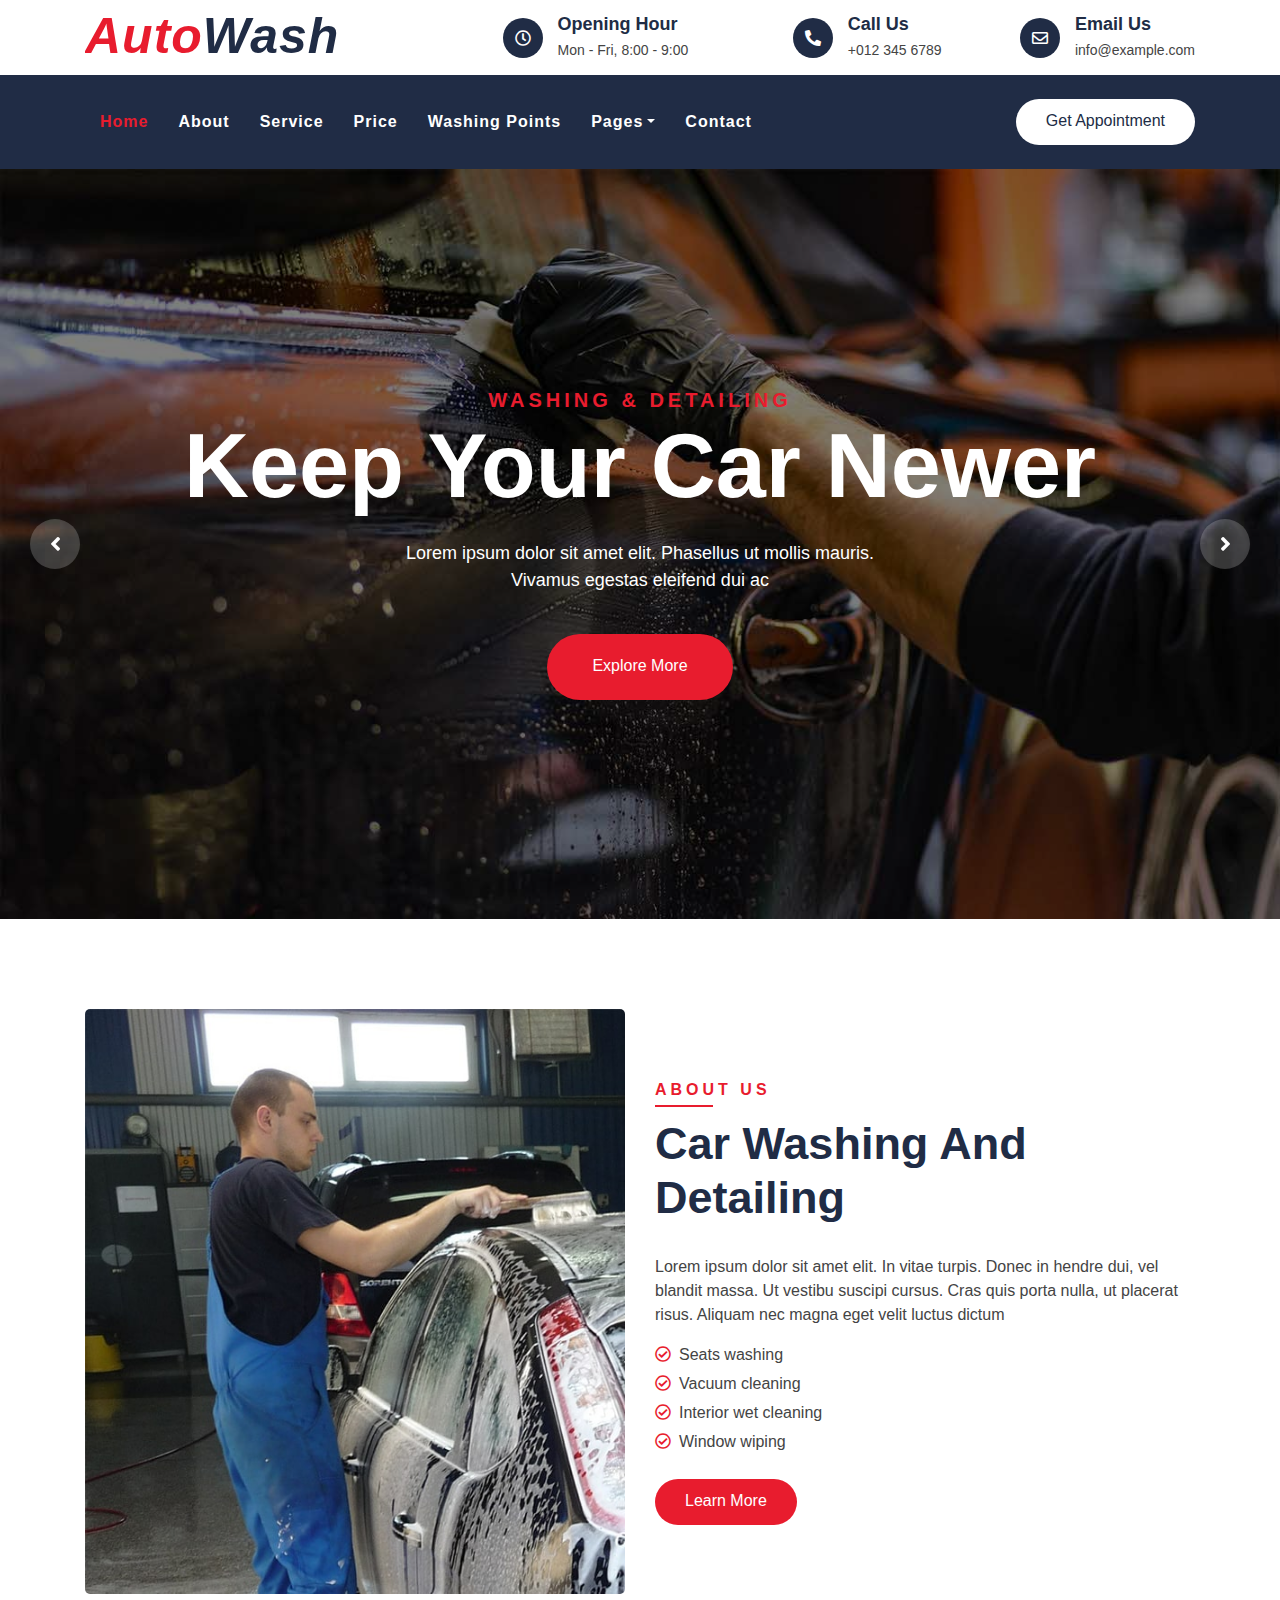
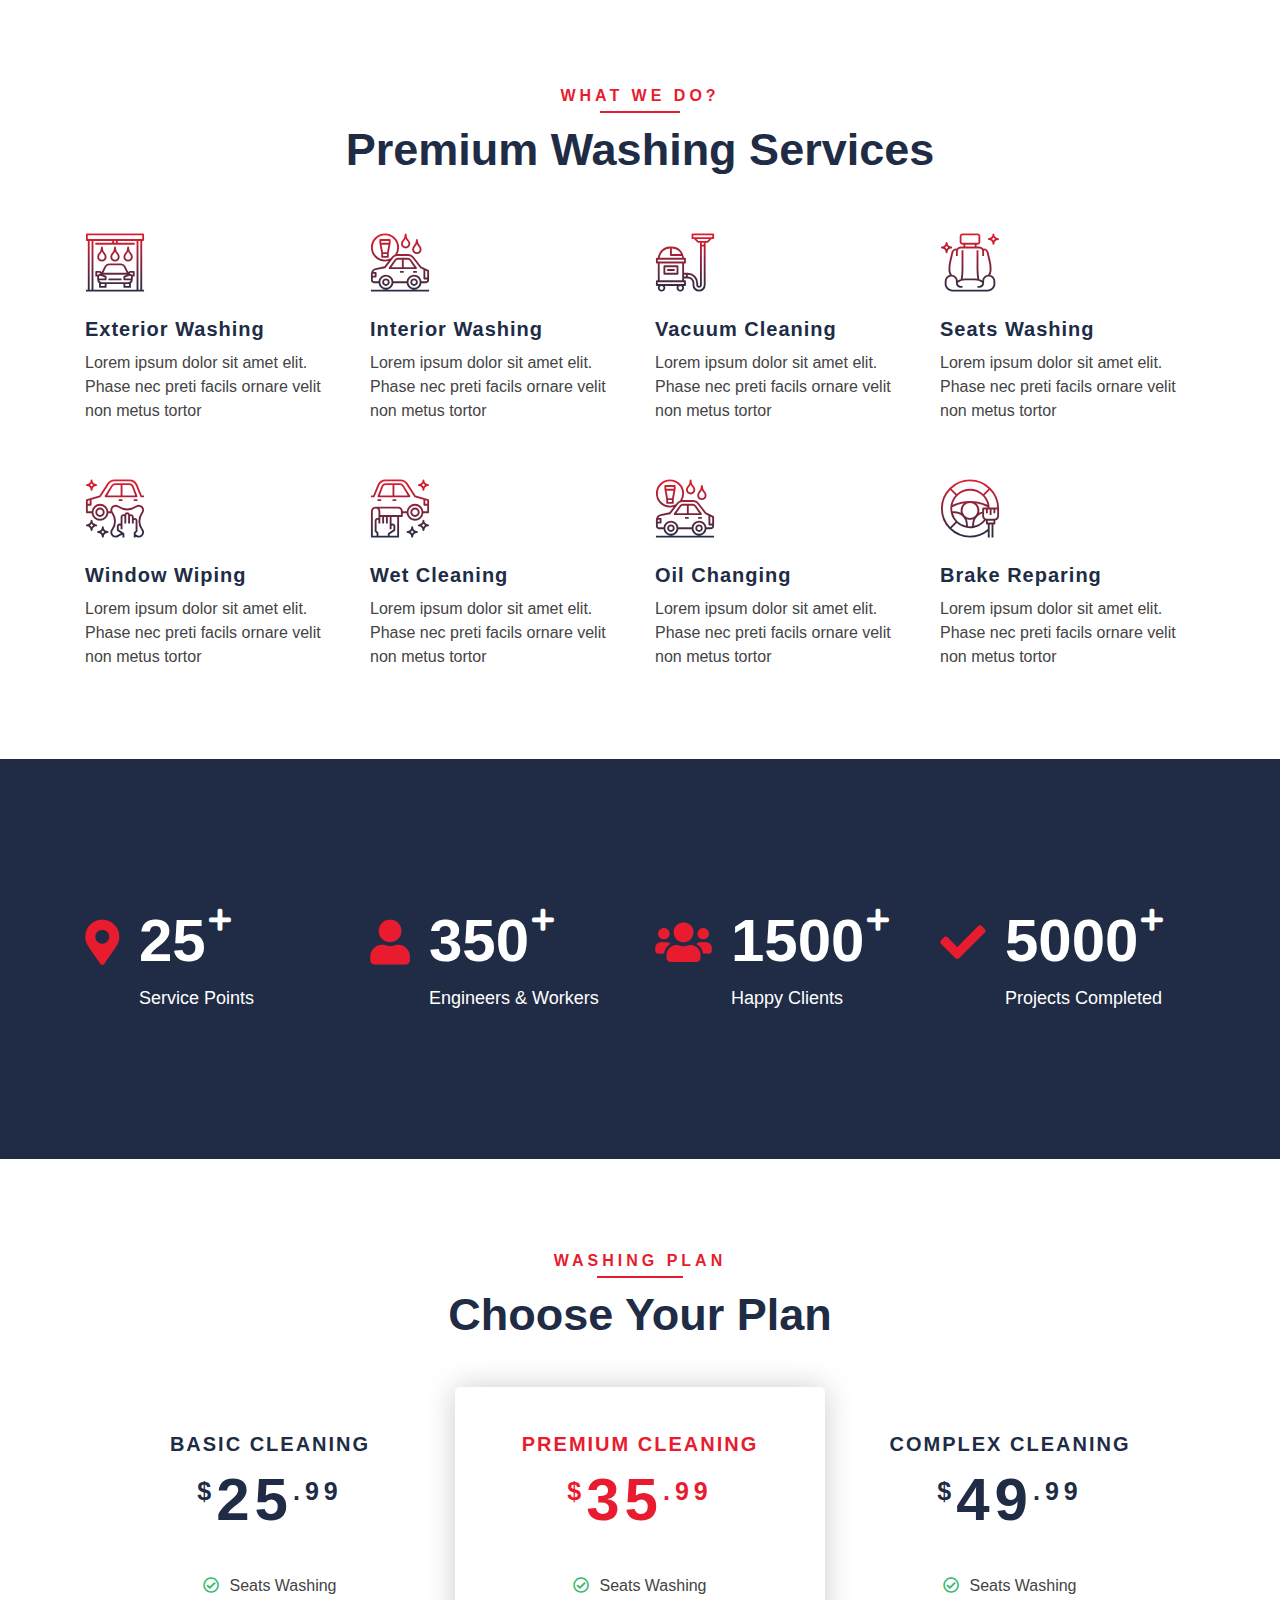
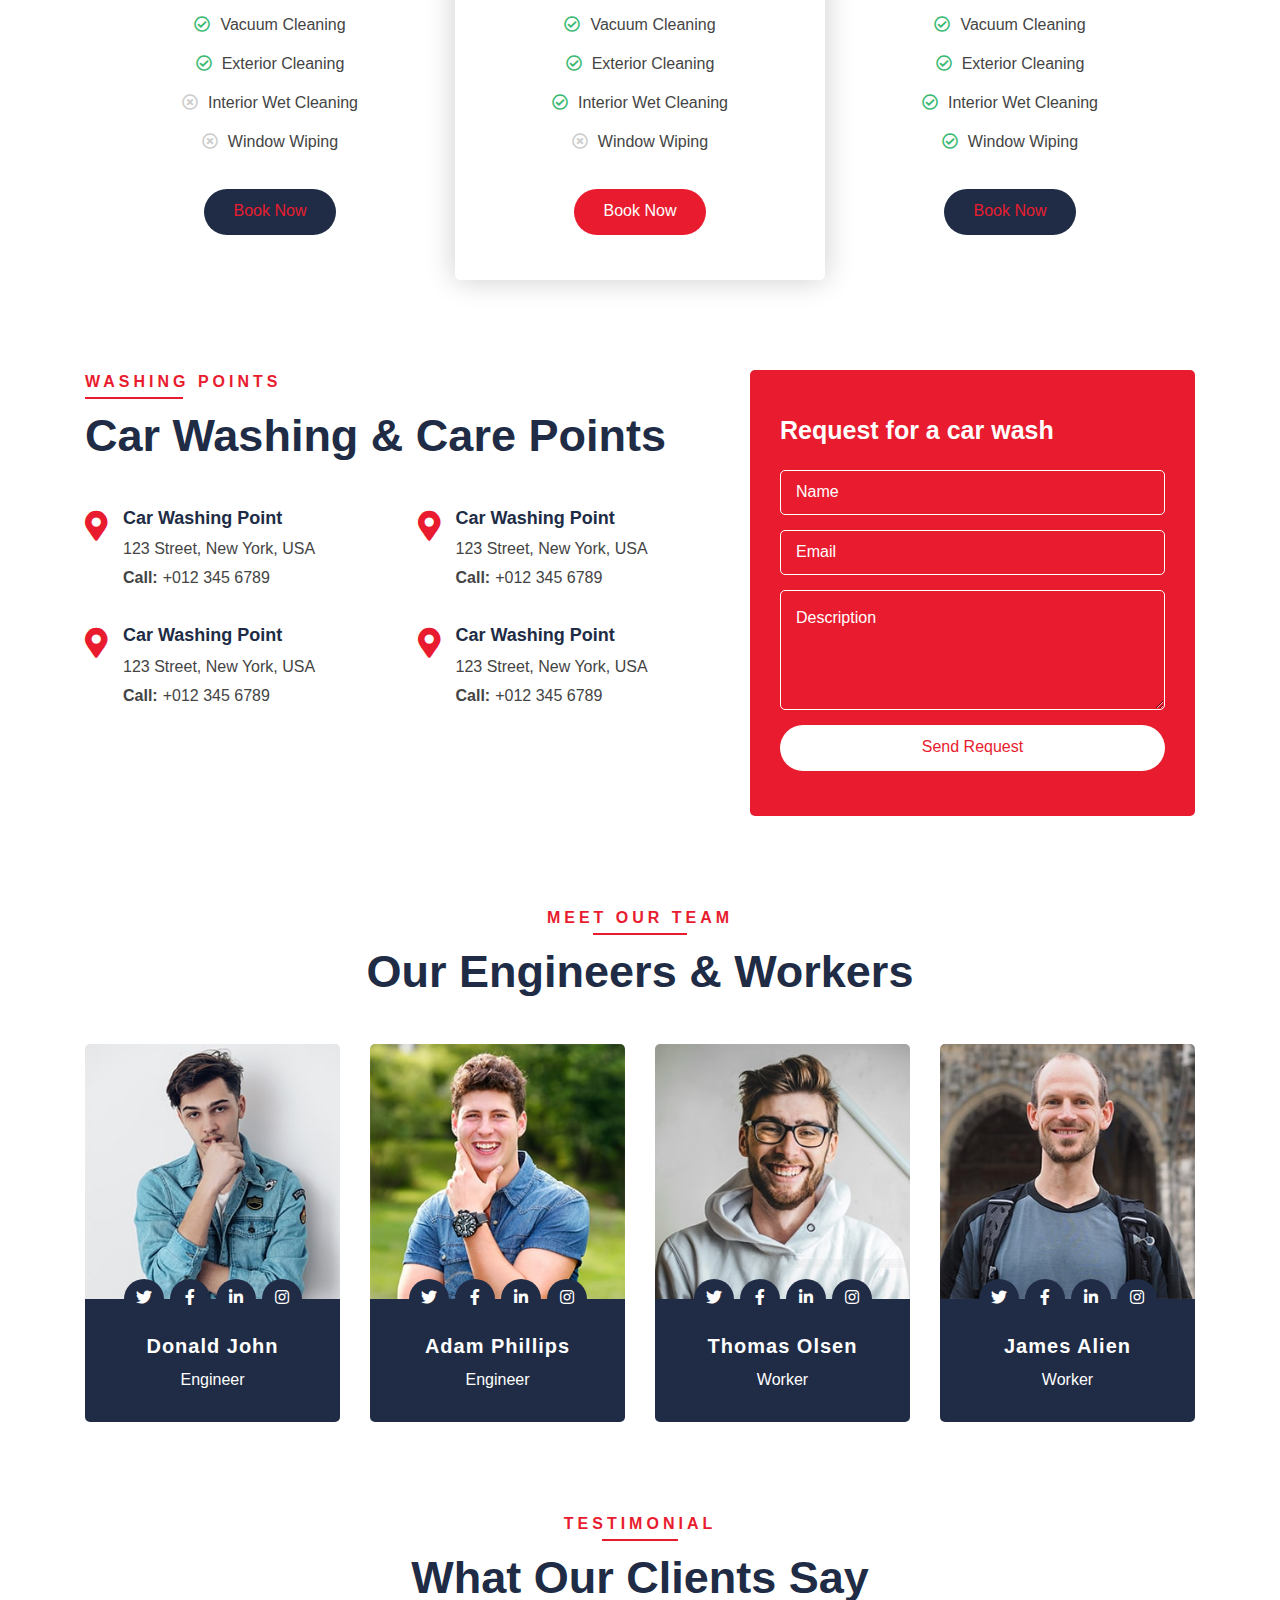
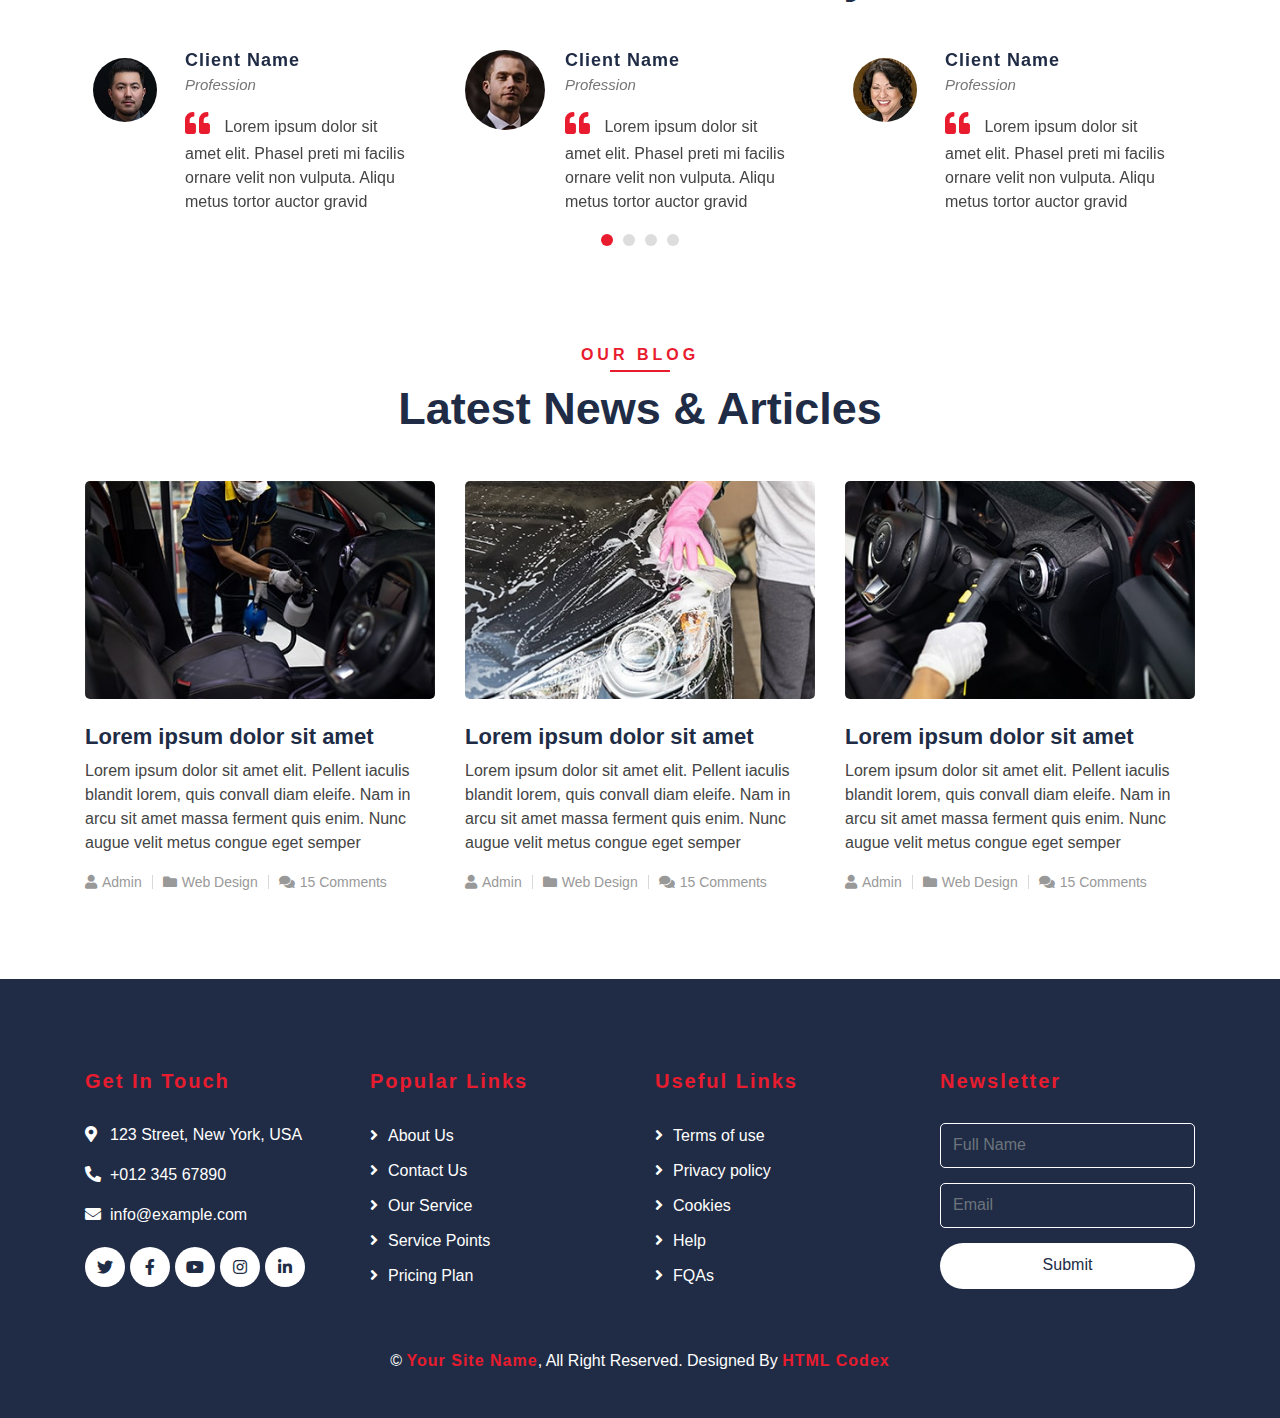
<file: static/index.html>
<!DOCTYPE html>
<html lang="en">
    <head>
        <meta charset="utf-8">
        <title>AutoWash - Car Wash Website Template</title>
        <meta content="width=device-width, initial-scale=1.0" name="viewport">
        <meta content="Free Website Template" name="keywords">
        <meta content="Free Website Template" name="description">

        <!-- Favicon -->
        <link href="img/favicon.ico" rel="icon">

        <!-- Google Font -->
        <link href="https://fonts.googleapis.com/css2?family=Barlow:wght@400;500;600;700;800;900&display=swap" rel="stylesheet"> 
        
        <!-- CSS Libraries -->
        <link href="https://stackpath.bootstrapcdn.com/bootstrap/4.4.1/css/bootstrap.min.css" rel="stylesheet">
        <link href="https://cdnjs.cloudflare.com/ajax/libs/font-awesome/5.10.0/css/all.min.css" rel="stylesheet">
        <link href="lib/flaticon/font/flaticon.css" rel="stylesheet">
        <link href="lib/animate/animate.min.css" rel="stylesheet">
        <link href="lib/owlcarousel/assets/owl.carousel.min.css" rel="stylesheet">

        <!-- Template Stylesheet -->
        <link href="css/style.css" rel="stylesheet">
    </head>

    <body>
        <!-- Top Bar Start -->
        <div class="top-bar">
            <div class="container">
                <div class="row align-items-center">
                    <div class="col-lg-4 col-md-12">
                        <div class="logo">
                            <a href="index.html">
                                <h1>Auto<span>Wash</span></h1>
                                <!-- <img src="img/logo.jpg" alt="Logo"> -->
                            </a>
                        </div>
                    </div>
                    <div class="col-lg-8 col-md-7 d-none d-lg-block">
                        <div class="row">
                            <div class="col-4">
                                <div class="top-bar-item">
                                    <div class="top-bar-icon">
                                        <i class="far fa-clock"></i>
                                    </div>
                                    <div class="top-bar-text">
                                        <h3>Opening Hour</h3>
                                        <p>Mon - Fri, 8:00 - 9:00</p>
                                    </div>
                                </div>
                            </div>
                            <div class="col-4">
                                <div class="top-bar-item">
                                    <div class="top-bar-icon">
                                        <i class="fa fa-phone-alt"></i>
                                    </div>
                                    <div class="top-bar-text">
                                        <h3>Call Us</h3>
                                        <p>+012 345 6789</p>
                                    </div>
                                </div>
                            </div>
                            <div class="col-4">
                                <div class="top-bar-item">
                                    <div class="top-bar-icon">
                                        <i class="far fa-envelope"></i>
                                    </div>
                                    <div class="top-bar-text">
                                        <h3>Email Us</h3>
                                        <p>info@example.com</p>
                                    </div>
                                </div>
                            </div>
                        </div>
                    </div>
                </div>
            </div>
        </div>
        <!-- Top Bar End -->

        <!-- Nav Bar Start -->
        <div class="nav-bar">
            <div class="container">
                <nav class="navbar navbar-expand-lg bg-dark navbar-dark">
                    <a href="#" class="navbar-brand">MENU</a>
                    <button type="button" class="navbar-toggler" data-toggle="collapse" data-target="#navbarCollapse">
                        <span class="navbar-toggler-icon"></span>
                    </button>

                    <div class="collapse navbar-collapse justify-content-between" id="navbarCollapse">
                        <div class="navbar-nav mr-auto">
                            <a href="index.html" class="nav-item nav-link active">Home</a>
                            <a href="about.html" class="nav-item nav-link">About</a>
                            <a href="service.html" class="nav-item nav-link">Service</a>
                            <a href="price.html" class="nav-item nav-link">Price</a>
                            <a href="location.html" class="nav-item nav-link">Washing Points</a>
                            <div class="nav-item dropdown">
                                <a href="#" class="nav-link dropdown-toggle" data-toggle="dropdown">Pages</a>
                                <div class="dropdown-menu">
                                    <a href="blog.html" class="dropdown-item">Blog Grid</a>
                                    <a href="single.html" class="dropdown-item">Detail Page</a>
                                    <a href="team.html" class="dropdown-item">Team Member</a>
                                    <a href="booking.html" class="dropdown-item">Schedule Booking</a>
                                </div>
                            </div>
                            <a href="contact.html" class="nav-item nav-link">Contact</a>
                        </div>
                        <div class="ml-auto">
                            <a class="btn btn-custom" href="#">Get Appointment</a>
                        </div>
                    </div>
                </nav>
            </div>
        </div>
        <!-- Nav Bar End -->


        <!-- Carousel Start -->
        <div class="carousel">
            <div class="container-fluid">
                <div class="owl-carousel">
                    <div class="carousel-item">
                        <div class="carousel-img">
                            <img src="img/carousel-1.jpg" alt="Image">
                        </div>
                        <div class="carousel-text">
                            <h3>Washing & Detailing</h3>
                            <h1>Keep your Car Newer</h1>
                            <p>
                                Lorem ipsum dolor sit amet elit. Phasellus ut mollis mauris. Vivamus egestas eleifend dui ac
                            </p>
                            <a class="btn btn-custom" href="">Explore More</a>
                        </div>
                    </div>
                    <div class="carousel-item">
                        <div class="carousel-img">
                            <img src="img/carousel-2.jpg" alt="Image">
                        </div>
                        <div class="carousel-text">
                            <h3>Washing & Detailing</h3>
                            <h1>Quality service for you</h1>
                            <p>
                                Morbi sagittis turpis id suscipit feugiat. Suspendisse eu augue urna. Morbi sagittis orci sodales
                            </p>
                            <a class="btn btn-custom" href="">Explore More</a>
                        </div>
                    </div>
                    <div class="carousel-item">
                        <div class="carousel-img">
                            <img src="img/carousel-3.jpg" alt="Image">
                        </div>
                        <div class="carousel-text">
                            <h3>Washing & Detailing</h3>
                            <h1>Exterior & Interior Washing</h1>
                            <p>
                                Sed ultrices, est eget feugiat accumsan, dui nibh egestas tortor, ut rhoncus nibh ligula euismod quam
                            </p>
                            <a class="btn btn-custom" href="">Explore More</a>
                        </div>
                    </div>
                </div>
            </div>
        </div>
        <!-- Carousel End -->
        

        <!-- About Start -->
        <div class="about">
            <div class="container">
                <div class="row align-items-center">
                    <div class="col-lg-6">
                        <div class="about-img">
                            <img src="img/about.jpg" alt="Image">
                        </div>
                    </div>
                    <div class="col-lg-6">
                        <div class="section-header text-left">
                            <p>About Us</p>
                            <h2>car washing and detailing</h2>
                        </div>
                        <div class="about-content">
                            <p>
                                Lorem ipsum dolor sit amet elit. In vitae turpis. Donec in hendre dui, vel blandit massa. Ut vestibu suscipi cursus. Cras quis porta nulla, ut placerat risus. Aliquam nec magna eget velit luctus dictum
                            </p>
                            <ul>
                                <li><i class="far fa-check-circle"></i>Seats washing</li>
                                <li><i class="far fa-check-circle"></i>Vacuum cleaning</li>
                                <li><i class="far fa-check-circle"></i>Interior wet cleaning</li>
                                <li><i class="far fa-check-circle"></i>Window wiping</li>
                            </ul>
                            <a class="btn btn-custom" href="">Learn More</a>
                        </div>
                    </div>
                </div>
            </div>
        </div>
        <!-- About End -->


        <!-- Service Start -->
        <div class="service">
            <div class="container">
                <div class="section-header text-center">
                    <p>What We Do?</p>
                    <h2>Premium Washing Services</h2>
                </div>
                <div class="row">
                    <div class="col-lg-3 col-md-6">
                        <div class="service-item">
                            <i class="flaticon-car-wash-1"></i>
                            <h3>Exterior Washing</h3>
                            <p>Lorem ipsum dolor sit amet elit. Phase nec preti facils ornare velit non metus tortor</p>
                        </div>
                    </div>
                    <div class="col-lg-3 col-md-6">
                        <div class="service-item">
                            <i class="flaticon-car-wash"></i>
                            <h3>Interior Washing</h3>
                            <p>Lorem ipsum dolor sit amet elit. Phase nec preti facils ornare velit non metus tortor</p>
                        </div>
                    </div>
                    <div class="col-lg-3 col-md-6">
                        <div class="service-item">
                            <i class="flaticon-vacuum-cleaner"></i>
                            <h3>Vacuum Cleaning</h3>
                            <p>Lorem ipsum dolor sit amet elit. Phase nec preti facils ornare velit non metus tortor</p>
                        </div>
                    </div>
                    <div class="col-lg-3 col-md-6">
                        <div class="service-item">
                            <i class="flaticon-seat"></i>
                            <h3>Seats Washing</h3>
                            <p>Lorem ipsum dolor sit amet elit. Phase nec preti facils ornare velit non metus tortor</p>
                        </div>
                    </div>
                    <div class="col-lg-3 col-md-6">
                        <div class="service-item">
                            <i class="flaticon-car-service"></i>
                            <h3>Window Wiping</h3>
                            <p>Lorem ipsum dolor sit amet elit. Phase nec preti facils ornare velit non metus tortor</p>
                        </div>
                    </div>
                    <div class="col-lg-3 col-md-6">
                        <div class="service-item">
                            <i class="flaticon-car-service-2"></i>
                            <h3>Wet Cleaning</h3>
                            <p>Lorem ipsum dolor sit amet elit. Phase nec preti facils ornare velit non metus tortor</p>
                        </div>
                    </div>
                    <div class="col-lg-3 col-md-6">
                        <div class="service-item">
                            <i class="flaticon-car-wash"></i>
                            <h3>Oil Changing</h3>
                            <p>Lorem ipsum dolor sit amet elit. Phase nec preti facils ornare velit non metus tortor</p>
                        </div>
                    </div>
                    <div class="col-lg-3 col-md-6">
                        <div class="service-item">
                            <i class="flaticon-brush-1"></i>
                            <h3>Brake Reparing</h3>
                            <p>Lorem ipsum dolor sit amet elit. Phase nec preti facils ornare velit non metus tortor</p>
                        </div>
                    </div>
                </div>
            </div>
        </div>
        <!-- Service End -->
        
        
        <!-- Facts Start -->
        <div class="facts" data-parallax="scroll" data-image-src="img/facts.jpg">
            <div class="container">
                <div class="row">
                    <div class="col-lg-3 col-md-6">
                        <div class="facts-item">
                            <i class="fa fa-map-marker-alt"></i>
                            <div class="facts-text">
                                <h3 data-toggle="counter-up">25</h3>
                                <p>Service Points</p>
                            </div>
                        </div>
                    </div>
                    <div class="col-lg-3 col-md-6">
                        <div class="facts-item">
                            <i class="fa fa-user"></i>
                            <div class="facts-text">
                                <h3 data-toggle="counter-up">350</h3>
                                <p>Engineers & Workers</p>
                            </div>
                        </div>
                    </div>
                    <div class="col-lg-3 col-md-6">
                        <div class="facts-item">
                            <i class="fa fa-users"></i>
                            <div class="facts-text">
                                <h3 data-toggle="counter-up">1500</h3>
                                <p>Happy Clients</p>
                            </div>
                        </div>
                    </div>
                    <div class="col-lg-3 col-md-6">
                        <div class="facts-item">
                            <i class="fa fa-check"></i>
                            <div class="facts-text">
                                <h3 data-toggle="counter-up">5000</h3>
                                <p>Projects Completed</p>
                            </div>
                        </div>
                    </div>
                </div>
            </div>
        </div>
        <!-- Facts End -->
        
        
        <!-- Price Start -->
        <div class="price">
            <div class="container">
                <div class="section-header text-center">
                    <p>Washing Plan</p>
                    <h2>Choose Your Plan</h2>
                </div>
                <div class="row">
                    <div class="col-md-4">
                        <div class="price-item">
                            <div class="price-header">
                                <h3>Basic Cleaning</h3>
                                <h2><span>$</span><strong>25</strong><span>.99</span></h2>
                            </div>
                            <div class="price-body">
                                <ul>
                                    <li><i class="far fa-check-circle"></i>Seats Washing</li>
                                    <li><i class="far fa-check-circle"></i>Vacuum Cleaning</li>
                                    <li><i class="far fa-check-circle"></i>Exterior Cleaning</li>
                                    <li><i class="far fa-times-circle"></i>Interior Wet Cleaning</li>
                                    <li><i class="far fa-times-circle"></i>Window Wiping</li>
                                </ul>
                            </div>
                            <div class="price-footer">
                                <a class="btn btn-custom" href="">Book Now</a>
                            </div>
                        </div>
                    </div>
                    <div class="col-md-4">
                        <div class="price-item featured-item">
                            <div class="price-header">
                                <h3>Premium Cleaning</h3>
                                <h2><span>$</span><strong>35</strong><span>.99</span></h2>
                            </div>
                            <div class="price-body">
                                <ul>
                                    <li><i class="far fa-check-circle"></i>Seats Washing</li>
                                    <li><i class="far fa-check-circle"></i>Vacuum Cleaning</li>
                                    <li><i class="far fa-check-circle"></i>Exterior Cleaning</li>
                                    <li><i class="far fa-check-circle"></i>Interior Wet Cleaning</li>
                                    <li><i class="far fa-times-circle"></i>Window Wiping</li>
                                </ul>
                            </div>
                            <div class="price-footer">
                                <a class="btn btn-custom" href="">Book Now</a>
                            </div>
                        </div>
                    </div>
                    <div class="col-md-4">
                        <div class="price-item">
                            <div class="price-header">
                                <h3>Complex Cleaning</h3>
                                <h2><span>$</span><strong>49</strong><span>.99</span></h2>
                            </div>
                            <div class="price-body">
                                <ul>
                                    <li><i class="far fa-check-circle"></i>Seats Washing</li>
                                    <li><i class="far fa-check-circle"></i>Vacuum Cleaning</li>
                                    <li><i class="far fa-check-circle"></i>Exterior Cleaning</li>
                                    <li><i class="far fa-check-circle"></i>Interior Wet Cleaning</li>
                                    <li><i class="far fa-check-circle"></i>Window Wiping</li>
                                </ul>
                            </div>
                            <div class="price-footer">
                                <a class="btn btn-custom" href="">Book Now</a>
                            </div>
                        </div>
                    </div>
                </div>
            </div>
        </div>
        <!-- Price End -->
        
        
        <!-- Location Start -->
        <div class="location">
            <div class="container">
                <div class="row">
                    <div class="col-lg-7">
                        <div class="section-header text-left">
                            <p>Washing Points</p>
                            <h2>Car Washing & Care Points</h2>
                        </div>
                        <div class="row">
                            <div class="col-md-6">
                                <div class="location-item">
                                    <i class="fa fa-map-marker-alt"></i>
                                    <div class="location-text">
                                        <h3>Car Washing Point</h3>
                                        <p>123 Street, New York, USA</p>
                                        <p><strong>Call:</strong>+012 345 6789</p>
                                    </div>
                                </div>
                            </div>
                            <div class="col-md-6">
                                <div class="location-item">
                                    <i class="fa fa-map-marker-alt"></i>
                                    <div class="location-text">
                                        <h3>Car Washing Point</h3>
                                        <p>123 Street, New York, USA</p>
                                        <p><strong>Call:</strong>+012 345 6789</p>
                                    </div>
                                </div>
                            </div>
                            <div class="col-md-6">
                                <div class="location-item">
                                    <i class="fa fa-map-marker-alt"></i>
                                    <div class="location-text">
                                        <h3>Car Washing Point</h3>
                                        <p>123 Street, New York, USA</p>
                                        <p><strong>Call:</strong>+012 345 6789</p>
                                    </div>
                                </div>
                            </div>
                            <div class="col-md-6">
                                <div class="location-item">
                                    <i class="fa fa-map-marker-alt"></i>
                                    <div class="location-text">
                                        <h3>Car Washing Point</h3>
                                        <p>123 Street, New York, USA</p>
                                        <p><strong>Call:</strong>+012 345 6789</p>
                                    </div>
                                </div>
                            </div>
                        </div>
                    </div>
                    <div class="col-lg-5">
                        <div class="location-form">
                            <h3>Request for a car wash</h3>
                            <form>
                                <div class="control-group">
                                    <input type="text" class="form-control" placeholder="Name" required="required" />
                                </div>
                                <div class="control-group">
                                    <input type="email" class="form-control" placeholder="Email" required="required" />
                                </div>
                                <div class="control-group">
                                    <textarea class="form-control" placeholder="Description" required="required"></textarea>
                                </div>
                                <div>
                                    <button class="btn btn-custom" type="submit">Send Request</button>
                                </div>
                            </form>
                        </div>
                    </div>
                </div>
            </div>
        </div>
        <!-- Location End -->


        <!-- Team Start -->
        <div class="team">
            <div class="container">
                <div class="section-header text-center">
                    <p>Meet Our Team</p>
                    <h2>Our Engineers & Workers</h2>
                </div>
                <div class="row">
                    <div class="col-lg-3 col-md-6">
                        <div class="team-item">
                            <div class="team-img">
                                <img src="img/team-1.jpg" alt="Team Image">
                            </div>
                            <div class="team-text">
                                <h2>Donald John</h2>
                                <p>Engineer</p>
                                <div class="team-social">
                                    <a href=""><i class="fab fa-twitter"></i></a>
                                    <a href=""><i class="fab fa-facebook-f"></i></a>
                                    <a href=""><i class="fab fa-linkedin-in"></i></a>
                                    <a href=""><i class="fab fa-instagram"></i></a>
                                </div>
                            </div>
                        </div>
                    </div>
                    <div class="col-lg-3 col-md-6">
                        <div class="team-item">
                            <div class="team-img">
                                <img src="img/team-2.jpg" alt="Team Image">
                            </div>
                            <div class="team-text">
                                <h2>Adam Phillips</h2>
                                <p>Engineer</p>
                                <div class="team-social">
                                    <a href=""><i class="fab fa-twitter"></i></a>
                                    <a href=""><i class="fab fa-facebook-f"></i></a>
                                    <a href=""><i class="fab fa-linkedin-in"></i></a>
                                    <a href=""><i class="fab fa-instagram"></i></a>
                                </div>
                            </div>
                        </div>
                    </div>
                    <div class="col-lg-3 col-md-6">
                        <div class="team-item">
                            <div class="team-img">
                                <img src="img/team-3.jpg" alt="Team Image">
                            </div>
                            <div class="team-text">
                                <h2>Thomas Olsen</h2>
                                <p>Worker</p>
                                <div class="team-social">
                                    <a href=""><i class="fab fa-twitter"></i></a>
                                    <a href=""><i class="fab fa-facebook-f"></i></a>
                                    <a href=""><i class="fab fa-linkedin-in"></i></a>
                                    <a href=""><i class="fab fa-instagram"></i></a>
                                </div>
                            </div>
                        </div>
                    </div>
                    <div class="col-lg-3 col-md-6">
                        <div class="team-item">
                            <div class="team-img">
                                <img src="img/team-4.jpg" alt="Team Image">
                            </div>
                            <div class="team-text">
                                <h2>James Alien</h2>
                                <p>Worker</p>
                                <div class="team-social">
                                    <a href=""><i class="fab fa-twitter"></i></a>
                                    <a href=""><i class="fab fa-facebook-f"></i></a>
                                    <a href=""><i class="fab fa-linkedin-in"></i></a>
                                    <a href=""><i class="fab fa-instagram"></i></a>
                                </div>
                            </div>
                        </div>
                    </div>
                </div>
            </div>
        </div>
        <!-- Team End -->
        
        
        <!-- Testimonial Start -->
        <div class="testimonial">
            <div class="container">
                <div class="section-header text-center">
                    <p>Testimonial</p>
                    <h2>What our clients say</h2>
                </div>
                <div class="owl-carousel testimonials-carousel">
                    <div class="testimonial-item">
                        <img src="img/testimonial-1.jpg" alt="Image">
                        <div class="testimonial-text">
                            <h3>Client Name</h3>
                            <h4>Profession</h4>
                            <p>
                                Lorem ipsum dolor sit amet elit. Phasel preti mi facilis ornare velit non vulputa. Aliqu metus tortor auctor gravid
                            </p>
                        </div>
                    </div>
                    <div class="testimonial-item">
                        <img src="img/testimonial-2.jpg" alt="Image">
                        <div class="testimonial-text">
                            <h3>Client Name</h3>
                            <h4>Profession</h4>
                            <p>
                                Lorem ipsum dolor sit amet elit. Phasel preti mi facilis ornare velit non vulputa. Aliqu metus tortor auctor gravid
                            </p>
                        </div>
                    </div>
                    <div class="testimonial-item">
                        <img src="img/testimonial-3.jpg" alt="Image">
                        <div class="testimonial-text">
                            <h3>Client Name</h3>
                            <h4>Profession</h4>
                            <p>
                                Lorem ipsum dolor sit amet elit. Phasel preti mi facilis ornare velit non vulputa. Aliqu metus tortor auctor gravid
                            </p>
                        </div>
                    </div>
                    <div class="testimonial-item">
                        <img src="img/testimonial-4.jpg" alt="Image">
                        <div class="testimonial-text">
                            <h3>Client Name</h3>
                            <h4>Profession</h4>
                            <p>
                                Lorem ipsum dolor sit amet elit. Phasel preti mi facilis ornare velit non vulputa. Aliqu metus tortor auctor gravid
                            </p>
                        </div>
                    </div>
                </div>
            </div>
        </div>
        <!-- Testimonial End -->


        <!-- Blog Start -->
        <div class="blog">
            <div class="container">
                <div class="section-header text-center">
                    <p>Our Blog</p>
                    <h2>Latest news & articles</h2>
                </div>
                <div class="row">
                    <div class="col-lg-4">
                        <div class="blog-item">
                            <div class="blog-img">
                                <img src="img/blog-1.jpg" alt="Image">
                                <div class="meta-date">
                                    <span>01</span>
                                    <strong>Jan</strong>
                                    <span>2045</span>
                                </div>
                            </div>
                            <div class="blog-text">
                                <h3><a href="#">Lorem ipsum dolor sit amet</a></h3>
                                <p>
                                    Lorem ipsum dolor sit amet elit. Pellent iaculis blandit lorem, quis convall diam eleife. Nam in arcu sit amet massa ferment quis enim. Nunc  augue velit metus congue eget semper
                                </p>
                            </div>
                            <div class="blog-meta">
                                <p><i class="fa fa-user"></i><a href="">Admin</a></p>
                                <p><i class="fa fa-folder"></i><a href="">Web Design</a></p>
                                <p><i class="fa fa-comments"></i><a href="">15 Comments</a></p>
                            </div>
                        </div>
                    </div>
                    <div class="col-lg-4">
                        <div class="blog-item">
                            <div class="blog-img">
                                <img src="img/blog-2.jpg" alt="Image">
                                <div class="meta-date">
                                    <span>01</span>
                                    <strong>Jan</strong>
                                    <span>2045</span>
                                </div>
                            </div>
                            <div class="blog-text">
                                <h3><a href="#">Lorem ipsum dolor sit amet</a></h3>
                                <p>
                                    Lorem ipsum dolor sit amet elit. Pellent iaculis blandit lorem, quis convall diam eleife. Nam in arcu sit amet massa ferment quis enim. Nunc  augue velit metus congue eget semper
                                </p>
                            </div>
                            <div class="blog-meta">
                                <p><i class="fa fa-user"></i><a href="">Admin</a></p>
                                <p><i class="fa fa-folder"></i><a href="">Web Design</a></p>
                                <p><i class="fa fa-comments"></i><a href="">15 Comments</a></p>
                            </div>
                        </div>
                    </div>
                    <div class="col-lg-4">
                        <div class="blog-item">
                            <div class="blog-img">
                                <img src="img/blog-3.jpg" alt="Image">
                                <div class="meta-date">
                                    <span>01</span>
                                    <strong>Jan</strong>
                                    <span>2045</span>
                                </div>
                            </div>
                            <div class="blog-text">
                                <h3><a href="#">Lorem ipsum dolor sit amet</a></h3>
                                <p>
                                    Lorem ipsum dolor sit amet elit. Pellent iaculis blandit lorem, quis convall diam eleife. Nam in arcu sit amet massa ferment quis enim. Nunc  augue velit metus congue eget semper
                                </p>
                            </div>
                            <div class="blog-meta">
                                <p><i class="fa fa-user"></i><a href="">Admin</a></p>
                                <p><i class="fa fa-folder"></i><a href="">Web Design</a></p>
                                <p><i class="fa fa-comments"></i><a href="">15 Comments</a></p>
                            </div>
                        </div>
                    </div>
                </div>
            </div>
        </div>
        <!-- Blog End -->


        <!-- Footer Start -->
        <div class="footer">
            <div class="container">
                <div class="row">
                    <div class="col-lg-3 col-md-6">
                        <div class="footer-contact">
                            <h2>Get In Touch</h2>
                            <p><i class="fa fa-map-marker-alt"></i>123 Street, New York, USA</p>
                            <p><i class="fa fa-phone-alt"></i>+012 345 67890</p>
                            <p><i class="fa fa-envelope"></i>info@example.com</p>
                            <div class="footer-social">
                                <a class="btn" href=""><i class="fab fa-twitter"></i></a>
                                <a class="btn" href=""><i class="fab fa-facebook-f"></i></a>
                                <a class="btn" href=""><i class="fab fa-youtube"></i></a>
                                <a class="btn" href=""><i class="fab fa-instagram"></i></a>
                                <a class="btn" href=""><i class="fab fa-linkedin-in"></i></a>
                            </div>
                        </div>
                    </div>
                    <div class="col-lg-3 col-md-6">
                        <div class="footer-link">
                            <h2>Popular Links</h2>
                            <a href="">About Us</a>
                            <a href="">Contact Us</a>
                            <a href="">Our Service</a>
                            <a href="">Service Points</a>
                            <a href="">Pricing Plan</a>
                        </div>
                    </div>
                    <div class="col-lg-3 col-md-6">
                        <div class="footer-link">
                            <h2>Useful Links</h2>
                            <a href="">Terms of use</a>
                            <a href="">Privacy policy</a>
                            <a href="">Cookies</a>
                            <a href="">Help</a>
                            <a href="">FQAs</a>
                        </div>
                    </div>
                    <div class="col-lg-3 col-md-6">
                        <div class="footer-newsletter">
                            <h2>Newsletter</h2>
                            <form>
                                <input class="form-control" placeholder="Full Name">
                                <input class="form-control" placeholder="Email">
                                <button class="btn btn-custom">Submit</button>
                            </form>
                        </div>
                    </div>
                </div>
            </div>
            <div class="container copyright">
                <p>&copy; <a href="#">Your Site Name</a>, All Right Reserved. Designed By <a href="https://htmlcodex.com">HTML Codex</a></p>
            </div>
        </div>
        <!-- Footer End -->
        
        <!-- Back to top button -->
        <a href="#" class="back-to-top"><i class="fa fa-chevron-up"></i></a>
        
        <!-- Pre Loader -->
        <div id="loader" class="show">
            <div class="loader"></div>
        </div>

        <!-- JavaScript Libraries -->
        <script src="https://code.jquery.com/jquery-3.4.1.min.js"></script>
        <script src="https://stackpath.bootstrapcdn.com/bootstrap/4.4.1/js/bootstrap.bundle.min.js"></script>
        <script src="lib/easing/easing.min.js"></script>
        <script src="lib/owlcarousel/owl.carousel.min.js"></script>
        <script src="lib/waypoints/waypoints.min.js"></script>
        <script src="lib/counterup/counterup.min.js"></script>
        
        <!-- Contact Javascript File -->
        <script src="mail/jqBootstrapValidation.min.js"></script>
        <script src="mail/contact.js"></script>

        <!-- Template Javascript -->
        <script src="js/main.js"></script>
    </body>
</html>
</file>
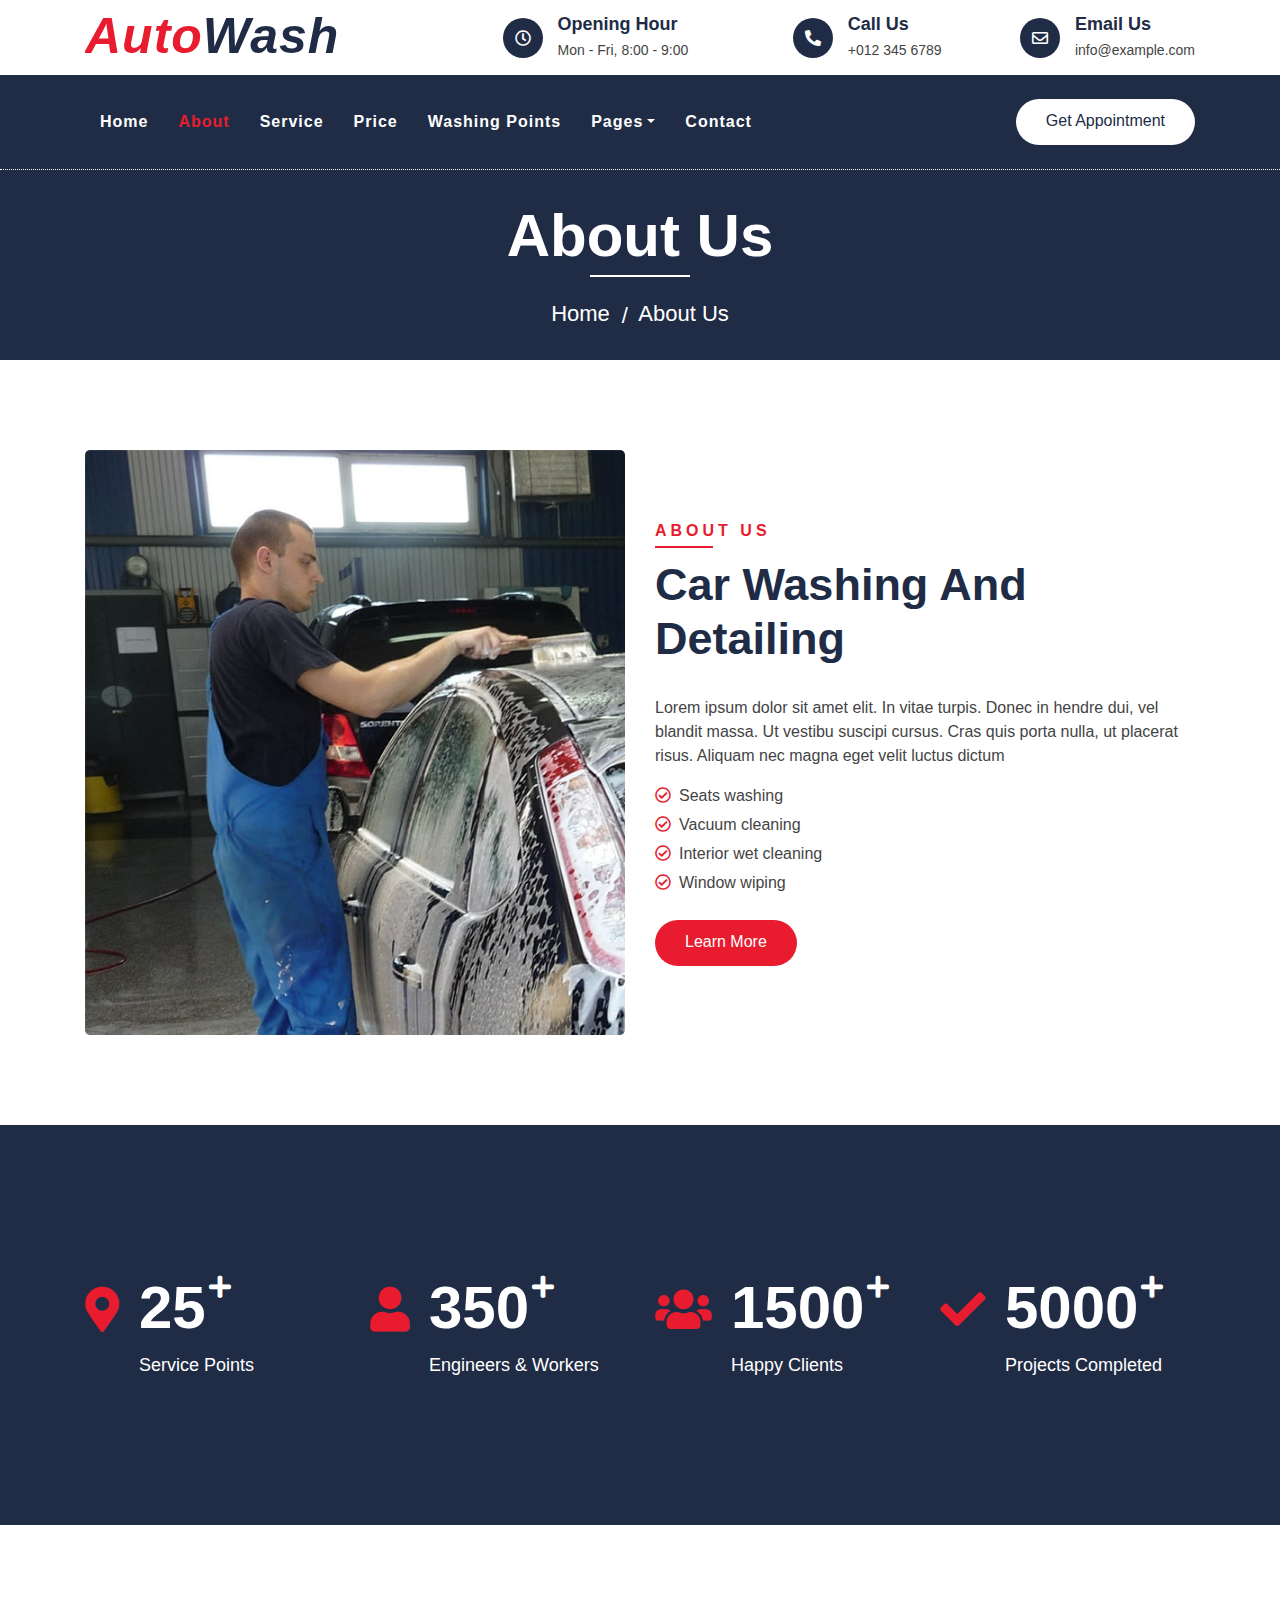
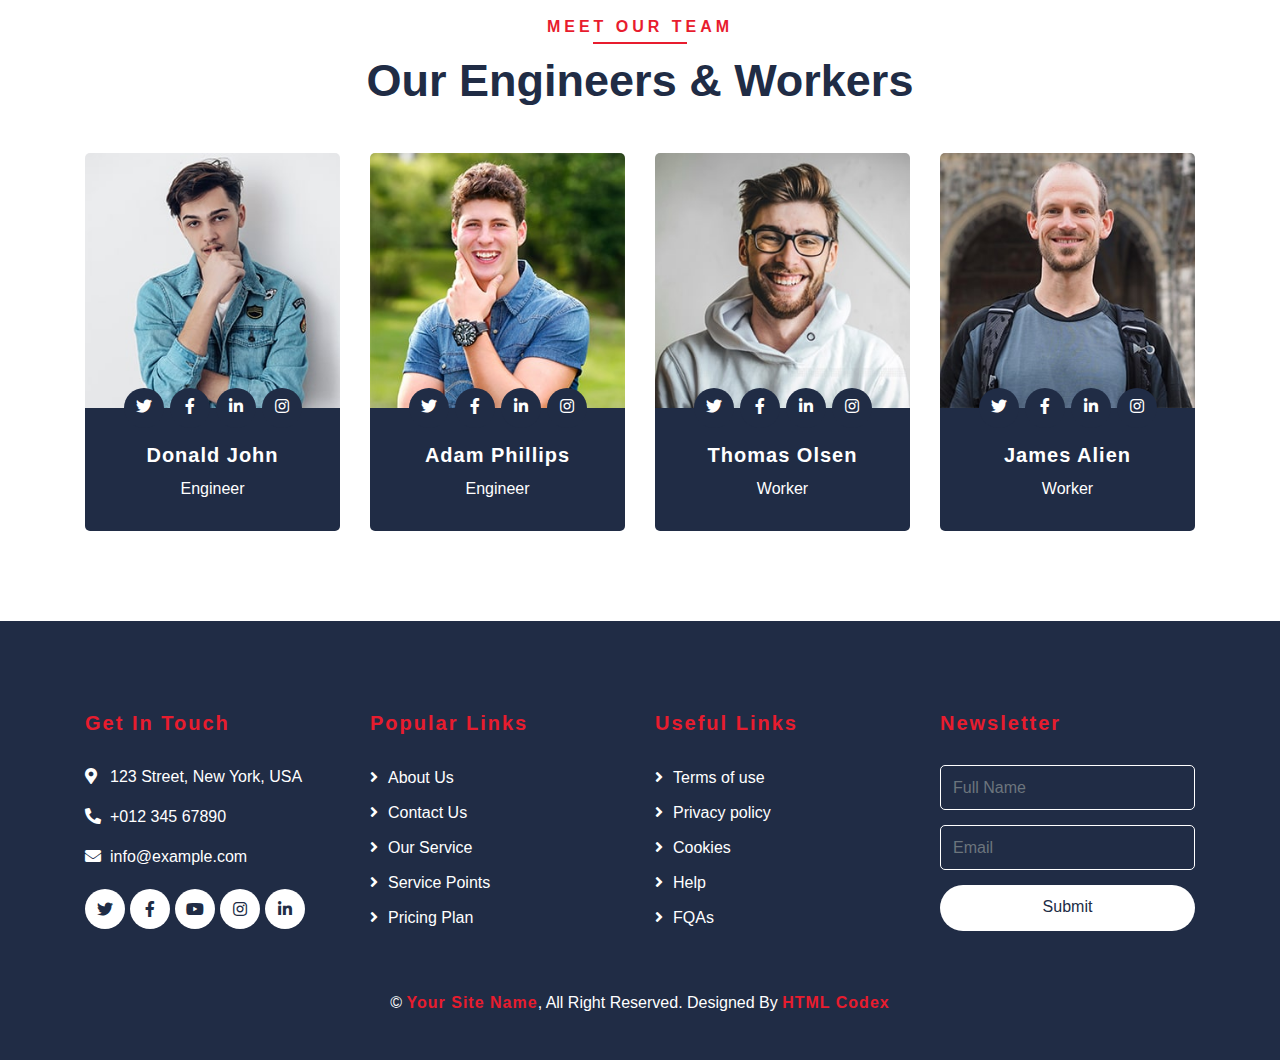
<file: static/about.html>
<!DOCTYPE html>
<html lang="en">
    <head>
        <meta charset="utf-8">
        <title>AutoWash - Car Wash Website Template</title>
        <meta content="width=device-width, initial-scale=1.0" name="viewport">
        <meta content="Free Website Template" name="keywords">
        <meta content="Free Website Template" name="description">

        <!-- Favicon -->
        <link href="img/favicon.ico" rel="icon">

        <!-- Google Font -->
        <link href="https://fonts.googleapis.com/css2?family=Barlow:wght@400;500;600;700;800;900&display=swap" rel="stylesheet"> 
        
        <!-- CSS Libraries -->
        <link href="https://stackpath.bootstrapcdn.com/bootstrap/4.4.1/css/bootstrap.min.css" rel="stylesheet">
        <link href="https://cdnjs.cloudflare.com/ajax/libs/font-awesome/5.10.0/css/all.min.css" rel="stylesheet">
        <link href="lib/flaticon/font/flaticon.css" rel="stylesheet">
        <link href="lib/animate/animate.min.css" rel="stylesheet">
        <link href="lib/owlcarousel/assets/owl.carousel.min.css" rel="stylesheet">

        <!-- Template Stylesheet -->
        <link href="css/style.css" rel="stylesheet">
    </head>

    <body>
        <!-- Top Bar Start -->
        <div class="top-bar">
            <div class="container">
                <div class="row align-items-center">
                    <div class="col-lg-4 col-md-12">
                        <div class="logo">
                            <a href="index.html">
                                <h1>Auto<span>Wash</span></h1>
                                <!-- <img src="img/logo.jpg" alt="Logo"> -->
                            </a>
                        </div>
                    </div>
                    <div class="col-lg-8 col-md-7 d-none d-lg-block">
                        <div class="row">
                            <div class="col-4">
                                <div class="top-bar-item">
                                    <div class="top-bar-icon">
                                        <i class="far fa-clock"></i>
                                    </div>
                                    <div class="top-bar-text">
                                        <h3>Opening Hour</h3>
                                        <p>Mon - Fri, 8:00 - 9:00</p>
                                    </div>
                                </div>
                            </div>
                            <div class="col-4">
                                <div class="top-bar-item">
                                    <div class="top-bar-icon">
                                        <i class="fa fa-phone-alt"></i>
                                    </div>
                                    <div class="top-bar-text">
                                        <h3>Call Us</h3>
                                        <p>+012 345 6789</p>
                                    </div>
                                </div>
                            </div>
                            <div class="col-4">
                                <div class="top-bar-item">
                                    <div class="top-bar-icon">
                                        <i class="far fa-envelope"></i>
                                    </div>
                                    <div class="top-bar-text">
                                        <h3>Email Us</h3>
                                        <p>info@example.com</p>
                                    </div>
                                </div>
                            </div>
                        </div>
                    </div>
                </div>
            </div>
        </div>
        <!-- Top Bar End -->

        <!-- Nav Bar Start -->
        <div class="nav-bar">
            <div class="container">
                <nav class="navbar navbar-expand-lg bg-dark navbar-dark">
                    <a href="#" class="navbar-brand">MENU</a>
                    <button type="button" class="navbar-toggler" data-toggle="collapse" data-target="#navbarCollapse">
                        <span class="navbar-toggler-icon"></span>
                    </button>

                    <div class="collapse navbar-collapse justify-content-between" id="navbarCollapse">
                        <div class="navbar-nav mr-auto">
                            <a href="index.html" class="nav-item nav-link">Home</a>
                            <a href="about.html" class="nav-item nav-link active">About</a>
                            <a href="service.html" class="nav-item nav-link">Service</a>
                            <a href="price.html" class="nav-item nav-link">Price</a>
                            <a href="location.html" class="nav-item nav-link">Washing Points</a>
                            <div class="nav-item dropdown">
                                <a href="#" class="nav-link dropdown-toggle" data-toggle="dropdown">Pages</a>
                                <div class="dropdown-menu">
                                    <a href="blog.html" class="dropdown-item">Blog Grid</a>
                                    <a href="single.html" class="dropdown-item">Detail Page</a>
                                    <a href="team.html" class="dropdown-item">Team Member</a>
                                    <a href="booking.html" class="dropdown-item">Schedule Booking</a>
                                </div>
                            </div>
                            <a href="contact.html" class="nav-item nav-link">Contact</a>
                        </div>
                        <div class="ml-auto">
                            <a class="btn btn-custom" href="#">Get Appointment</a>
                        </div>
                    </div>
                </nav>
            </div>
        </div>
        <!-- Nav Bar End -->
        
        
        <!-- Page Header Start -->
        <div class="page-header">
            <div class="container">
                <div class="row">
                    <div class="col-12">
                        <h2>About Us</h2>
                    </div>
                    <div class="col-12">
                        <a href="">Home</a>
                        <a href="">About Us</a>
                    </div>
                </div>
            </div>
        </div>
        <!-- Page Header End -->
        

        <!-- About Start -->
        <div class="about">
            <div class="container">
                <div class="row align-items-center">
                    <div class="col-lg-6">
                        <div class="about-img">
                            <img src="img/about.jpg" alt="Image">
                        </div>
                    </div>
                    <div class="col-lg-6">
                        <div class="section-header text-left">
                            <p>About Us</p>
                            <h2>car washing and detailing</h2>
                        </div>
                        <div class="about-content">
                            <p>
                                Lorem ipsum dolor sit amet elit. In vitae turpis. Donec in hendre dui, vel blandit massa. Ut vestibu suscipi cursus. Cras quis porta nulla, ut placerat risus. Aliquam nec magna eget velit luctus dictum
                            </p>
                            <ul>
                                <li><i class="far fa-check-circle"></i>Seats washing</li>
                                <li><i class="far fa-check-circle"></i>Vacuum cleaning</li>
                                <li><i class="far fa-check-circle"></i>Interior wet cleaning</li>
                                <li><i class="far fa-check-circle"></i>Window wiping</li>
                            </ul>
                            <a class="btn btn-custom" href="">Learn More</a>
                        </div>
                    </div>
                </div>
            </div>
        </div>
        <!-- About End -->
        
        
        <!-- Facts Start -->
        <div class="facts" data-parallax="scroll" data-image-src="img/facts.jpg">
            <div class="container">
                <div class="row">
                    <div class="col-lg-3 col-md-6">
                        <div class="facts-item">
                            <i class="fa fa-map-marker-alt"></i>
                            <div class="facts-text">
                                <h3 data-toggle="counter-up">25</h3>
                                <p>Service Points</p>
                            </div>
                        </div>
                    </div>
                    <div class="col-lg-3 col-md-6">
                        <div class="facts-item">
                            <i class="fa fa-user"></i>
                            <div class="facts-text">
                                <h3 data-toggle="counter-up">350</h3>
                                <p>Engineers & Workers</p>
                            </div>
                        </div>
                    </div>
                    <div class="col-lg-3 col-md-6">
                        <div class="facts-item">
                            <i class="fa fa-users"></i>
                            <div class="facts-text">
                                <h3 data-toggle="counter-up">1500</h3>
                                <p>Happy Clients</p>
                            </div>
                        </div>
                    </div>
                    <div class="col-lg-3 col-md-6">
                        <div class="facts-item">
                            <i class="fa fa-check"></i>
                            <div class="facts-text">
                                <h3 data-toggle="counter-up">5000</h3>
                                <p>Projects Completed</p>
                            </div>
                        </div>
                    </div>
                </div>
            </div>
        </div>
        <!-- Facts End -->


        <!-- Team Start -->
        <div class="team">
            <div class="container">
                <div class="section-header text-center">
                    <p>Meet Our Team</p>
                    <h2>Our Engineers & Workers</h2>
                </div>
                <div class="row">
                    <div class="col-lg-3 col-md-6">
                        <div class="team-item">
                            <div class="team-img">
                                <img src="img/team-1.jpg" alt="Team Image">
                            </div>
                            <div class="team-text">
                                <h2>Donald John</h2>
                                <p>Engineer</p>
                                <div class="team-social">
                                    <a href=""><i class="fab fa-twitter"></i></a>
                                    <a href=""><i class="fab fa-facebook-f"></i></a>
                                    <a href=""><i class="fab fa-linkedin-in"></i></a>
                                    <a href=""><i class="fab fa-instagram"></i></a>
                                </div>
                            </div>
                        </div>
                    </div>
                    <div class="col-lg-3 col-md-6">
                        <div class="team-item">
                            <div class="team-img">
                                <img src="img/team-2.jpg" alt="Team Image">
                            </div>
                            <div class="team-text">
                                <h2>Adam Phillips</h2>
                                <p>Engineer</p>
                                <div class="team-social">
                                    <a href=""><i class="fab fa-twitter"></i></a>
                                    <a href=""><i class="fab fa-facebook-f"></i></a>
                                    <a href=""><i class="fab fa-linkedin-in"></i></a>
                                    <a href=""><i class="fab fa-instagram"></i></a>
                                </div>
                            </div>
                        </div>
                    </div>
                    <div class="col-lg-3 col-md-6">
                        <div class="team-item">
                            <div class="team-img">
                                <img src="img/team-3.jpg" alt="Team Image">
                            </div>
                            <div class="team-text">
                                <h2>Thomas Olsen</h2>
                                <p>Worker</p>
                                <div class="team-social">
                                    <a href=""><i class="fab fa-twitter"></i></a>
                                    <a href=""><i class="fab fa-facebook-f"></i></a>
                                    <a href=""><i class="fab fa-linkedin-in"></i></a>
                                    <a href=""><i class="fab fa-instagram"></i></a>
                                </div>
                            </div>
                        </div>
                    </div>
                    <div class="col-lg-3 col-md-6">
                        <div class="team-item">
                            <div class="team-img">
                                <img src="img/team-4.jpg" alt="Team Image">
                            </div>
                            <div class="team-text">
                                <h2>James Alien</h2>
                                <p>Worker</p>
                                <div class="team-social">
                                    <a href=""><i class="fab fa-twitter"></i></a>
                                    <a href=""><i class="fab fa-facebook-f"></i></a>
                                    <a href=""><i class="fab fa-linkedin-in"></i></a>
                                    <a href=""><i class="fab fa-instagram"></i></a>
                                </div>
                            </div>
                        </div>
                    </div>
                </div>
            </div>
        </div>
        <!-- Team End -->


        <!-- Footer Start -->
        <div class="footer">
            <div class="container">
                <div class="row">
                    <div class="col-lg-3 col-md-6">
                        <div class="footer-contact">
                            <h2>Get In Touch</h2>
                            <p><i class="fa fa-map-marker-alt"></i>123 Street, New York, USA</p>
                            <p><i class="fa fa-phone-alt"></i>+012 345 67890</p>
                            <p><i class="fa fa-envelope"></i>info@example.com</p>
                            <div class="footer-social">
                                <a class="btn" href=""><i class="fab fa-twitter"></i></a>
                                <a class="btn" href=""><i class="fab fa-facebook-f"></i></a>
                                <a class="btn" href=""><i class="fab fa-youtube"></i></a>
                                <a class="btn" href=""><i class="fab fa-instagram"></i></a>
                                <a class="btn" href=""><i class="fab fa-linkedin-in"></i></a>
                            </div>
                        </div>
                    </div>
                    <div class="col-lg-3 col-md-6">
                        <div class="footer-link">
                            <h2>Popular Links</h2>
                            <a href="">About Us</a>
                            <a href="">Contact Us</a>
                            <a href="">Our Service</a>
                            <a href="">Service Points</a>
                            <a href="">Pricing Plan</a>
                        </div>
                    </div>
                    <div class="col-lg-3 col-md-6">
                        <div class="footer-link">
                            <h2>Useful Links</h2>
                            <a href="">Terms of use</a>
                            <a href="">Privacy policy</a>
                            <a href="">Cookies</a>
                            <a href="">Help</a>
                            <a href="">FQAs</a>
                        </div>
                    </div>
                    <div class="col-lg-3 col-md-6">
                        <div class="footer-newsletter">
                            <h2>Newsletter</h2>
                            <form>
                                <input class="form-control" placeholder="Full Name">
                                <input class="form-control" placeholder="Email">
                                <button class="btn btn-custom">Submit</button>
                            </form>
                        </div>
                    </div>
                </div>
            </div>
            <div class="container copyright">
                <p>&copy; <a href="#">Your Site Name</a>, All Right Reserved. Designed By <a href="https://htmlcodex.com">HTML Codex</a></p>
            </div>
        </div>
        <!-- Footer End -->
        
        <!-- Back to top button -->
        <a href="#" class="back-to-top"><i class="fa fa-chevron-up"></i></a>
        
        <!-- Pre Loader -->
        <div id="loader" class="show">
            <div class="loader"></div>
        </div>

        <!-- JavaScript Libraries -->
        <script src="https://code.jquery.com/jquery-3.4.1.min.js"></script>
        <script src="https://stackpath.bootstrapcdn.com/bootstrap/4.4.1/js/bootstrap.bundle.min.js"></script>
        <script src="lib/easing/easing.min.js"></script>
        <script src="lib/owlcarousel/owl.carousel.min.js"></script>
        <script src="lib/waypoints/waypoints.min.js"></script>
        <script src="lib/counterup/counterup.min.js"></script>
        
        <!-- Contact Javascript File -->
        <script src="mail/jqBootstrapValidation.min.js"></script>
        <script src="mail/contact.js"></script>

        <!-- Template Javascript -->
        <script src="js/main.js"></script>
    </body>
</html>
</file>
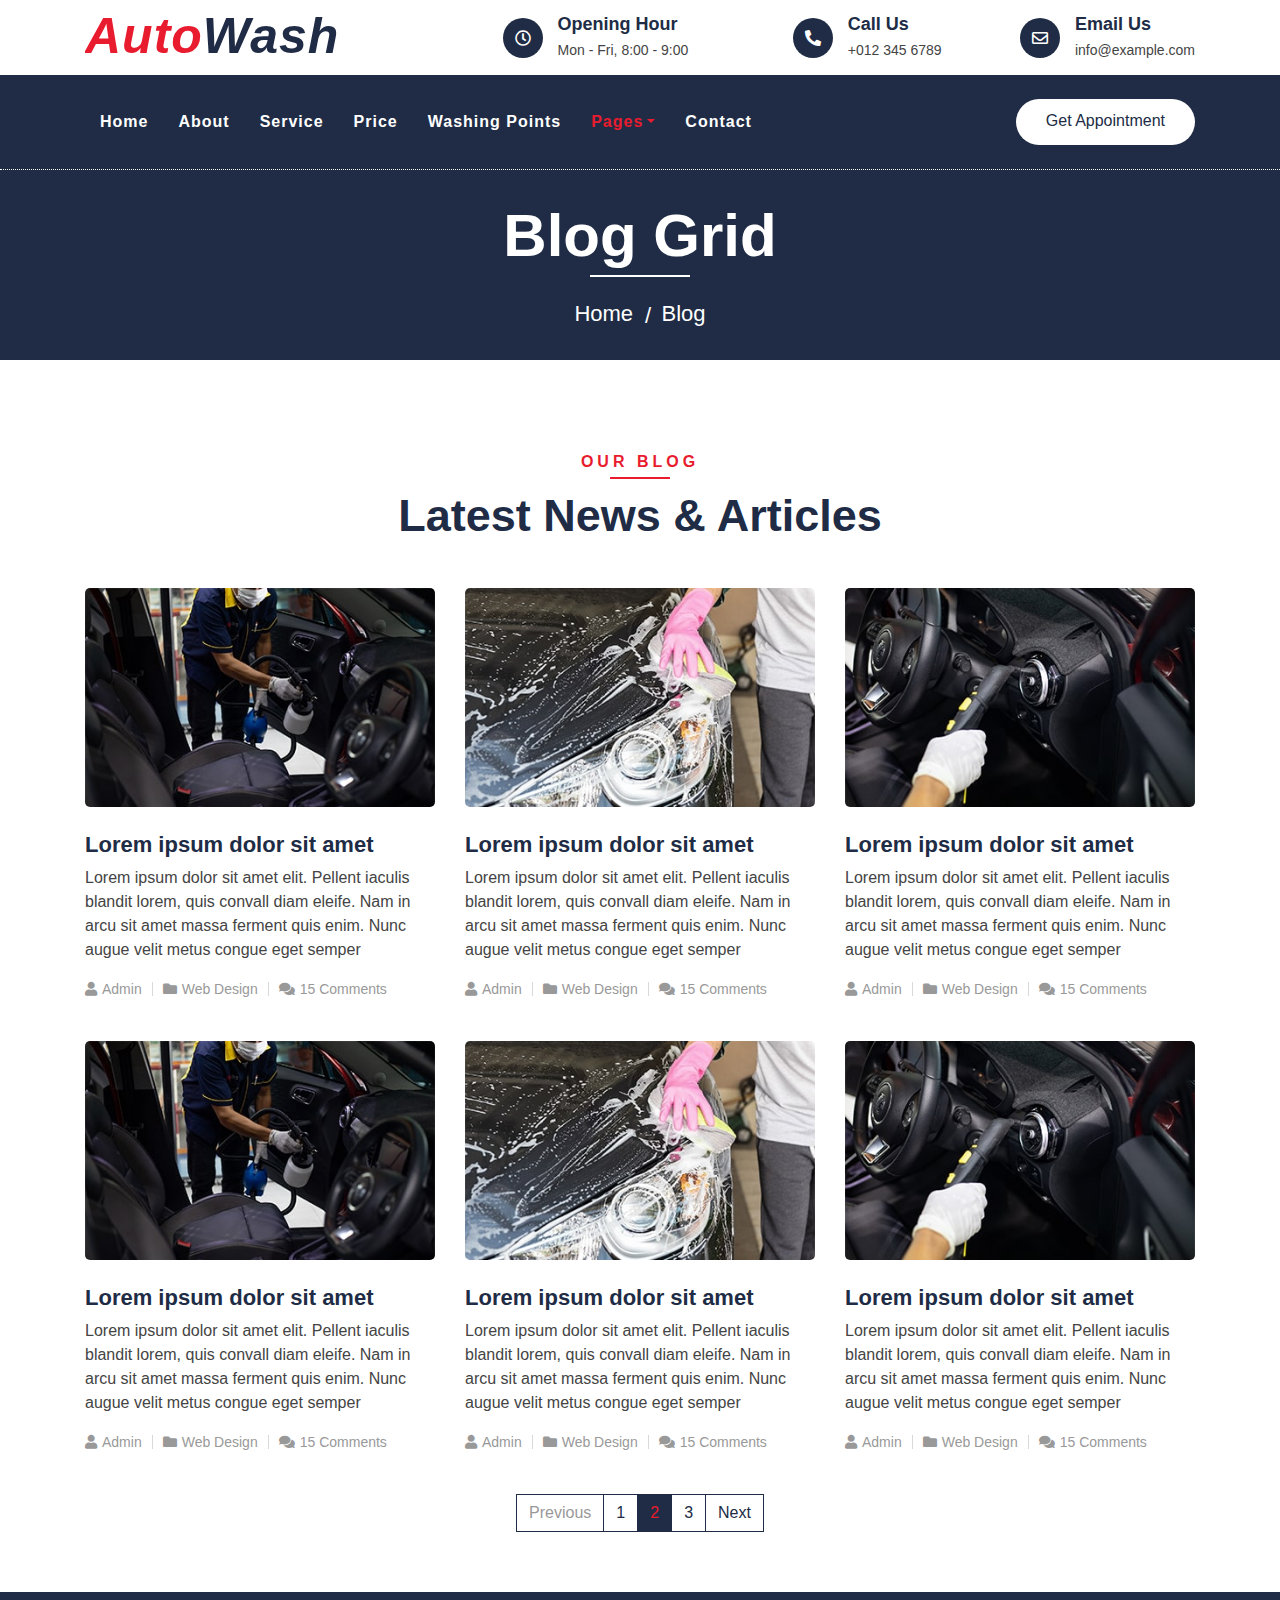
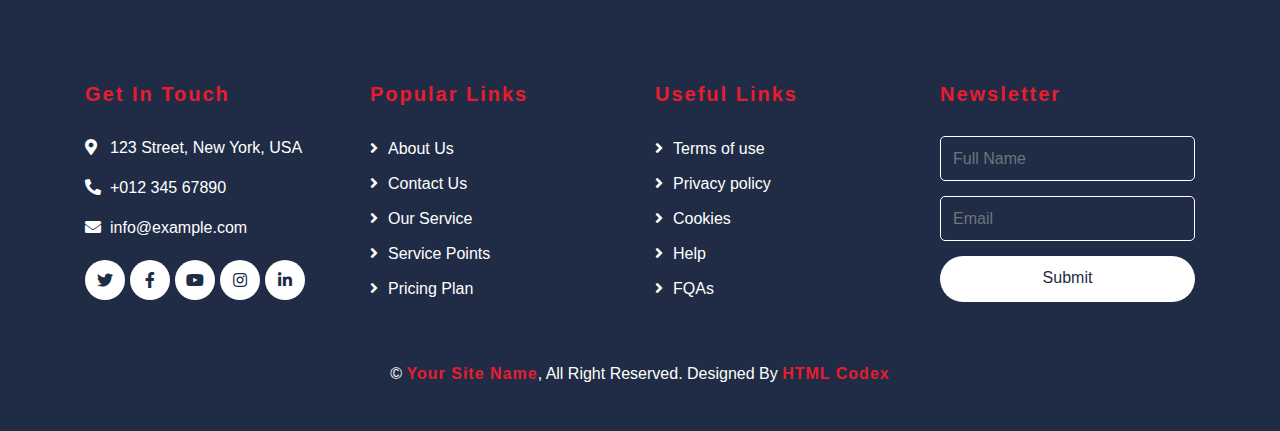
<file: static/blog.html>
<!DOCTYPE html>
<html lang="en">
    <head>
        <meta charset="utf-8">
        <title>AutoWash - Car Wash Website Template</title>
        <meta content="width=device-width, initial-scale=1.0" name="viewport">
        <meta content="Free Website Template" name="keywords">
        <meta content="Free Website Template" name="description">

        <!-- Favicon -->
        <link href="img/favicon.ico" rel="icon">

        <!-- Google Font -->
        <link href="https://fonts.googleapis.com/css2?family=Barlow:wght@400;500;600;700;800;900&display=swap" rel="stylesheet"> 
        
        <!-- CSS Libraries -->
        <link href="https://stackpath.bootstrapcdn.com/bootstrap/4.4.1/css/bootstrap.min.css" rel="stylesheet">
        <link href="https://cdnjs.cloudflare.com/ajax/libs/font-awesome/5.10.0/css/all.min.css" rel="stylesheet">
        <link href="lib/flaticon/font/flaticon.css" rel="stylesheet">
        <link href="lib/animate/animate.min.css" rel="stylesheet">
        <link href="lib/owlcarousel/assets/owl.carousel.min.css" rel="stylesheet">

        <!-- Template Stylesheet -->
        <link href="css/style.css" rel="stylesheet">
    </head>

    <body>
        <!-- Top Bar Start -->
        <div class="top-bar">
            <div class="container">
                <div class="row align-items-center">
                    <div class="col-lg-4 col-md-12">
                        <div class="logo">
                            <a href="index.html">
                                <h1>Auto<span>Wash</span></h1>
                                <!-- <img src="img/logo.jpg" alt="Logo"> -->
                            </a>
                        </div>
                    </div>
                    <div class="col-lg-8 col-md-7 d-none d-lg-block">
                        <div class="row">
                            <div class="col-4">
                                <div class="top-bar-item">
                                    <div class="top-bar-icon">
                                        <i class="far fa-clock"></i>
                                    </div>
                                    <div class="top-bar-text">
                                        <h3>Opening Hour</h3>
                                        <p>Mon - Fri, 8:00 - 9:00</p>
                                    </div>
                                </div>
                            </div>
                            <div class="col-4">
                                <div class="top-bar-item">
                                    <div class="top-bar-icon">
                                        <i class="fa fa-phone-alt"></i>
                                    </div>
                                    <div class="top-bar-text">
                                        <h3>Call Us</h3>
                                        <p>+012 345 6789</p>
                                    </div>
                                </div>
                            </div>
                            <div class="col-4">
                                <div class="top-bar-item">
                                    <div class="top-bar-icon">
                                        <i class="far fa-envelope"></i>
                                    </div>
                                    <div class="top-bar-text">
                                        <h3>Email Us</h3>
                                        <p>info@example.com</p>
                                    </div>
                                </div>
                            </div>
                        </div>
                    </div>
                </div>
            </div>
        </div>
        <!-- Top Bar End -->

        <!-- Nav Bar Start -->
        <div class="nav-bar">
            <div class="container">
                <nav class="navbar navbar-expand-lg bg-dark navbar-dark">
                    <a href="#" class="navbar-brand">MENU</a>
                    <button type="button" class="navbar-toggler" data-toggle="collapse" data-target="#navbarCollapse">
                        <span class="navbar-toggler-icon"></span>
                    </button>

                    <div class="collapse navbar-collapse justify-content-between" id="navbarCollapse">
                        <div class="navbar-nav mr-auto">
                            <a href="index.html" class="nav-item nav-link">Home</a>
                            <a href="about.html" class="nav-item nav-link">About</a>
                            <a href="service.html" class="nav-item nav-link">Service</a>
                            <a href="price.html" class="nav-item nav-link">Price</a>
                            <a href="location.html" class="nav-item nav-link">Washing Points</a>
                            <div class="nav-item dropdown">
                                <a href="#" class="nav-link dropdown-toggle active" data-toggle="dropdown">Pages</a>
                                <div class="dropdown-menu">
                                    <a href="blog.html" class="dropdown-item">Blog Grid</a>
                                    <a href="single.html" class="dropdown-item">Detail Page</a>
                                    <a href="team.html" class="dropdown-item">Team Member</a>
                                    <a href="booking.html" class="dropdown-item">Schedule Booking</a>
                                </div>
                            </div>
                            <a href="contact.html" class="nav-item nav-link">Contact</a>
                        </div>
                        <div class="ml-auto">
                            <a class="btn btn-custom" href="#">Get Appointment</a>
                        </div>
                    </div>
                </nav>
            </div>
        </div>
        <!-- Nav Bar End -->
        
        
        <!-- Page Header Start -->
        <div class="page-header">
            <div class="container">
                <div class="row">
                    <div class="col-12">
                        <h2>Blog Grid</h2>
                    </div>
                    <div class="col-12">
                        <a href="">Home</a>
                        <a href="">Blog</a>
                    </div>
                </div>
            </div>
        </div>
        <!-- Page Header End -->
        
        
        <!-- Blog Start -->
        <div class="blog">
            <div class="container">
                <div class="section-header text-center">
                    <p>Our Blog</p>
                    <h2>Latest news & articles</h2>
                </div>
                <div class="row">
                    <div class="col-lg-4">
                        <div class="blog-item">
                            <div class="blog-img">
                                <img src="img/blog-1.jpg" alt="Image">
                                <div class="meta-date">
                                    <span>01</span>
                                    <strong>Jan</strong>
                                    <span>2045</span>
                                </div>
                            </div>
                            <div class="blog-text">
                                <h3><a href="#">Lorem ipsum dolor sit amet</a></h3>
                                <p>
                                    Lorem ipsum dolor sit amet elit. Pellent iaculis blandit lorem, quis convall diam eleife. Nam in arcu sit amet massa ferment quis enim. Nunc  augue velit metus congue eget semper
                                </p>
                            </div>
                            <div class="blog-meta">
                                <p><i class="fa fa-user"></i><a href="">Admin</a></p>
                                <p><i class="fa fa-folder"></i><a href="">Web Design</a></p>
                                <p><i class="fa fa-comments"></i><a href="">15 Comments</a></p>
                            </div>
                        </div>
                    </div>
                    <div class="col-lg-4">
                        <div class="blog-item">
                            <div class="blog-img">
                                <img src="img/blog-2.jpg" alt="Image">
                                <div class="meta-date">
                                    <span>01</span>
                                    <strong>Jan</strong>
                                    <span>2045</span>
                                </div>
                            </div>
                            <div class="blog-text">
                                <h3><a href="#">Lorem ipsum dolor sit amet</a></h3>
                                <p>
                                    Lorem ipsum dolor sit amet elit. Pellent iaculis blandit lorem, quis convall diam eleife. Nam in arcu sit amet massa ferment quis enim. Nunc  augue velit metus congue eget semper
                                </p>
                            </div>
                            <div class="blog-meta">
                                <p><i class="fa fa-user"></i><a href="">Admin</a></p>
                                <p><i class="fa fa-folder"></i><a href="">Web Design</a></p>
                                <p><i class="fa fa-comments"></i><a href="">15 Comments</a></p>
                            </div>
                        </div>
                    </div>
                    <div class="col-lg-4">
                        <div class="blog-item">
                            <div class="blog-img">
                                <img src="img/blog-3.jpg" alt="Image">
                                <div class="meta-date">
                                    <span>01</span>
                                    <strong>Jan</strong>
                                    <span>2045</span>
                                </div>
                            </div>
                            <div class="blog-text">
                                <h3><a href="#">Lorem ipsum dolor sit amet</a></h3>
                                <p>
                                    Lorem ipsum dolor sit amet elit. Pellent iaculis blandit lorem, quis convall diam eleife. Nam in arcu sit amet massa ferment quis enim. Nunc  augue velit metus congue eget semper
                                </p>
                            </div>
                            <div class="blog-meta">
                                <p><i class="fa fa-user"></i><a href="">Admin</a></p>
                                <p><i class="fa fa-folder"></i><a href="">Web Design</a></p>
                                <p><i class="fa fa-comments"></i><a href="">15 Comments</a></p>
                            </div>
                        </div>
                    </div>
                    <div class="col-lg-4">
                        <div class="blog-item">
                            <div class="blog-img">
                                <img src="img/blog-1.jpg" alt="Image">
                                <div class="meta-date">
                                    <span>01</span>
                                    <strong>Jan</strong>
                                    <span>2045</span>
                                </div>
                            </div>
                            <div class="blog-text">
                                <h3><a href="#">Lorem ipsum dolor sit amet</a></h3>
                                <p>
                                    Lorem ipsum dolor sit amet elit. Pellent iaculis blandit lorem, quis convall diam eleife. Nam in arcu sit amet massa ferment quis enim. Nunc  augue velit metus congue eget semper
                                </p>
                            </div>
                            <div class="blog-meta">
                                <p><i class="fa fa-user"></i><a href="">Admin</a></p>
                                <p><i class="fa fa-folder"></i><a href="">Web Design</a></p>
                                <p><i class="fa fa-comments"></i><a href="">15 Comments</a></p>
                            </div>
                        </div>
                    </div>
                    <div class="col-lg-4">
                        <div class="blog-item">
                            <div class="blog-img">
                                <img src="img/blog-2.jpg" alt="Image">
                                <div class="meta-date">
                                    <span>01</span>
                                    <strong>Jan</strong>
                                    <span>2045</span>
                                </div>
                            </div>
                            <div class="blog-text">
                                <h3><a href="#">Lorem ipsum dolor sit amet</a></h3>
                                <p>
                                    Lorem ipsum dolor sit amet elit. Pellent iaculis blandit lorem, quis convall diam eleife. Nam in arcu sit amet massa ferment quis enim. Nunc  augue velit metus congue eget semper
                                </p>
                            </div>
                            <div class="blog-meta">
                                <p><i class="fa fa-user"></i><a href="">Admin</a></p>
                                <p><i class="fa fa-folder"></i><a href="">Web Design</a></p>
                                <p><i class="fa fa-comments"></i><a href="">15 Comments</a></p>
                            </div>
                        </div>
                    </div>
                    <div class="col-lg-4">
                        <div class="blog-item">
                            <div class="blog-img">
                                <img src="img/blog-3.jpg" alt="Image">
                                <div class="meta-date">
                                    <span>01</span>
                                    <strong>Jan</strong>
                                    <span>2045</span>
                                </div>
                            </div>
                            <div class="blog-text">
                                <h3><a href="#">Lorem ipsum dolor sit amet</a></h3>
                                <p>
                                    Lorem ipsum dolor sit amet elit. Pellent iaculis blandit lorem, quis convall diam eleife. Nam in arcu sit amet massa ferment quis enim. Nunc  augue velit metus congue eget semper
                                </p>
                            </div>
                            <div class="blog-meta">
                                <p><i class="fa fa-user"></i><a href="">Admin</a></p>
                                <p><i class="fa fa-folder"></i><a href="">Web Design</a></p>
                                <p><i class="fa fa-comments"></i><a href="">15 Comments</a></p>
                            </div>
                        </div>
                    </div>
                </div>
                <div class="row">
                    <div class="col-12">
                        <ul class="pagination justify-content-center">
                            <li class="page-item disabled"><a class="page-link" href="#">Previous</a></li>
                            <li class="page-item"><a class="page-link" href="#">1</a></li>
                            <li class="page-item active"><a class="page-link" href="#">2</a></li>
                            <li class="page-item"><a class="page-link" href="#">3</a></li>
                            <li class="page-item"><a class="page-link" href="#">Next</a></li>
                        </ul> 
                    </div>
                </div>
            </div>
        </div>
        <!-- Blog End -->


        <!-- Footer Start -->
        <div class="footer">
            <div class="container">
                <div class="row">
                    <div class="col-lg-3 col-md-6">
                        <div class="footer-contact">
                            <h2>Get In Touch</h2>
                            <p><i class="fa fa-map-marker-alt"></i>123 Street, New York, USA</p>
                            <p><i class="fa fa-phone-alt"></i>+012 345 67890</p>
                            <p><i class="fa fa-envelope"></i>info@example.com</p>
                            <div class="footer-social">
                                <a class="btn" href=""><i class="fab fa-twitter"></i></a>
                                <a class="btn" href=""><i class="fab fa-facebook-f"></i></a>
                                <a class="btn" href=""><i class="fab fa-youtube"></i></a>
                                <a class="btn" href=""><i class="fab fa-instagram"></i></a>
                                <a class="btn" href=""><i class="fab fa-linkedin-in"></i></a>
                            </div>
                        </div>
                    </div>
                    <div class="col-lg-3 col-md-6">
                        <div class="footer-link">
                            <h2>Popular Links</h2>
                            <a href="">About Us</a>
                            <a href="">Contact Us</a>
                            <a href="">Our Service</a>
                            <a href="">Service Points</a>
                            <a href="">Pricing Plan</a>
                        </div>
                    </div>
                    <div class="col-lg-3 col-md-6">
                        <div class="footer-link">
                            <h2>Useful Links</h2>
                            <a href="">Terms of use</a>
                            <a href="">Privacy policy</a>
                            <a href="">Cookies</a>
                            <a href="">Help</a>
                            <a href="">FQAs</a>
                        </div>
                    </div>
                    <div class="col-lg-3 col-md-6">
                        <div class="footer-newsletter">
                            <h2>Newsletter</h2>
                            <form>
                                <input class="form-control" placeholder="Full Name">
                                <input class="form-control" placeholder="Email">
                                <button class="btn btn-custom">Submit</button>
                            </form>
                        </div>
                    </div>
                </div>
            </div>
            <div class="container copyright">
                <p>&copy; <a href="#">Your Site Name</a>, All Right Reserved. Designed By <a href="https://htmlcodex.com">HTML Codex</a></p>
            </div>
        </div>
        <!-- Footer End -->
        
        <!-- Back to top button -->
        <a href="#" class="back-to-top"><i class="fa fa-chevron-up"></i></a>
        
        <!-- Pre Loader -->
        <div id="loader" class="show">
            <div class="loader"></div>
        </div>

        <!-- JavaScript Libraries -->
        <script src="https://code.jquery.com/jquery-3.4.1.min.js"></script>
        <script src="https://stackpath.bootstrapcdn.com/bootstrap/4.4.1/js/bootstrap.bundle.min.js"></script>
        <script src="lib/easing/easing.min.js"></script>
        <script src="lib/owlcarousel/owl.carousel.min.js"></script>
        <script src="lib/waypoints/waypoints.min.js"></script>
        <script src="lib/counterup/counterup.min.js"></script>
        
        <!-- Contact Javascript File -->
        <script src="mail/jqBootstrapValidation.min.js"></script>
        <script src="mail/contact.js"></script>

        <!-- Template Javascript -->
        <script src="js/main.js"></script>
    </body>
</html>
</file>
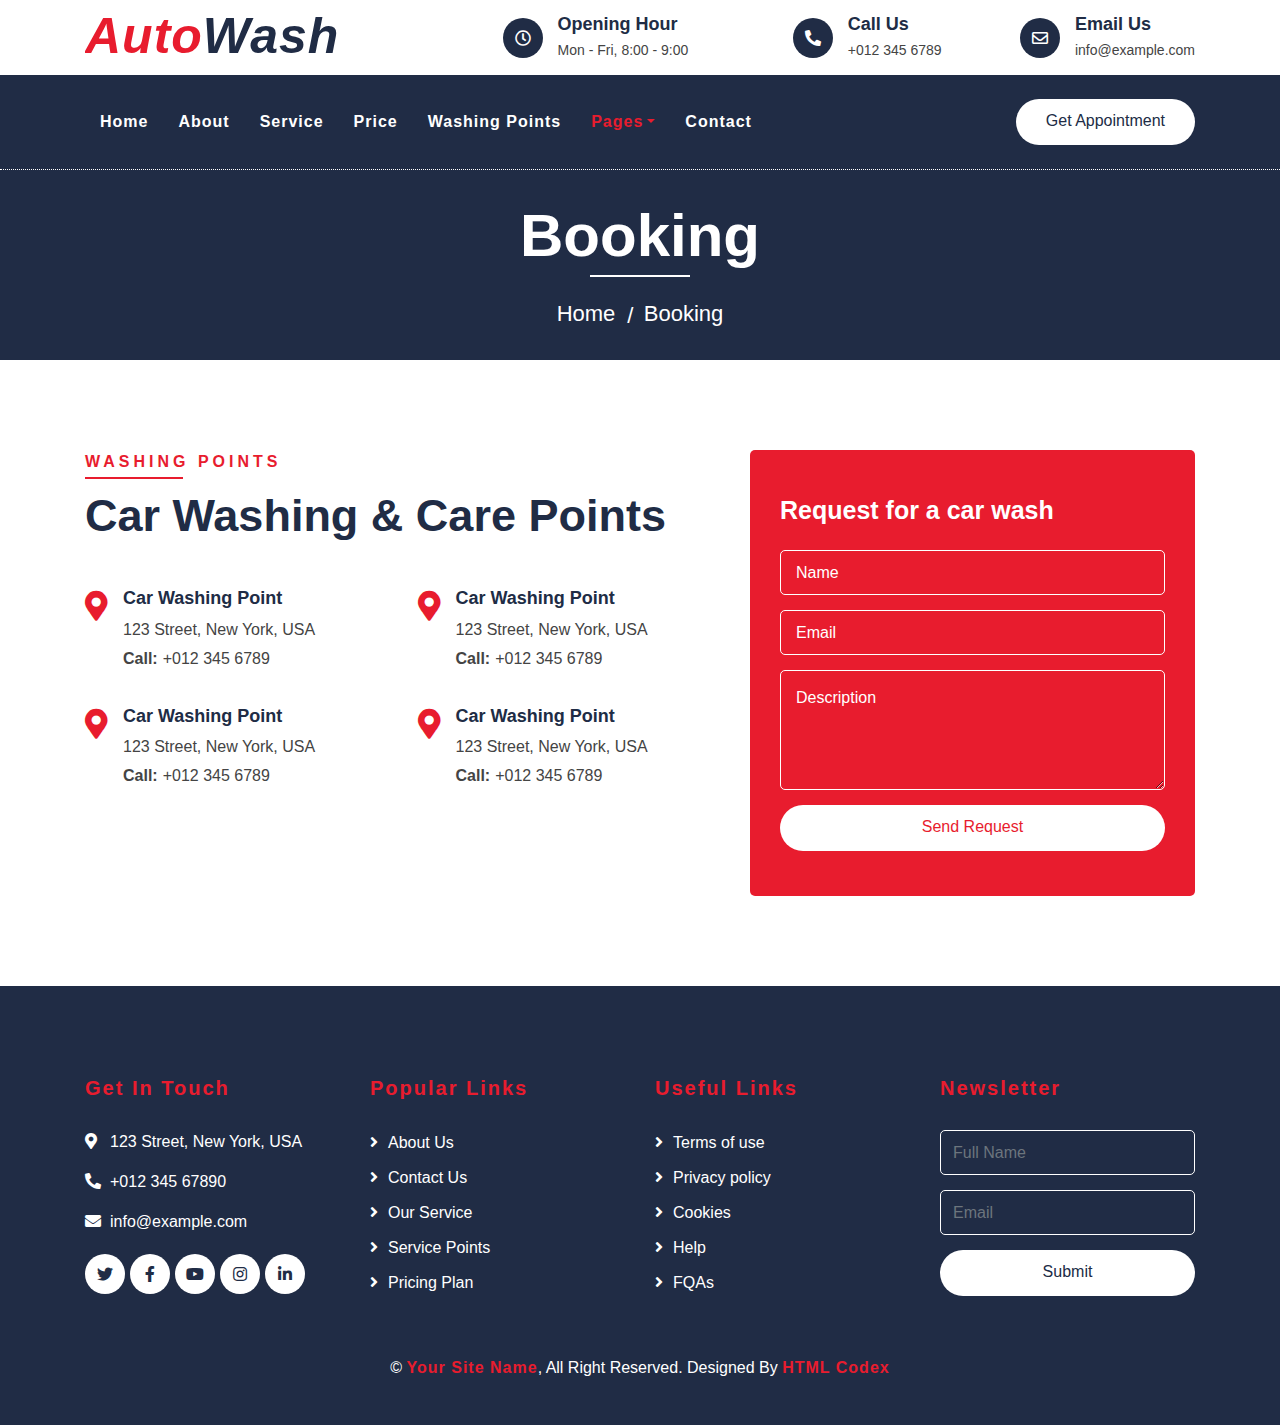
<file: static/booking.html>
<!DOCTYPE html>
<html lang="en">
    <head>
        <meta charset="utf-8">
        <title>AutoWash - Car Wash Website Template</title>
        <meta content="width=device-width, initial-scale=1.0" name="viewport">
        <meta content="Free Website Template" name="keywords">
        <meta content="Free Website Template" name="description">

        <!-- Favicon -->
        <link href="img/favicon.ico" rel="icon">

        <!-- Google Font -->
        <link href="https://fonts.googleapis.com/css2?family=Barlow:wght@400;500;600;700;800;900&display=swap" rel="stylesheet"> 
        
        <!-- CSS Libraries -->
        <link href="https://stackpath.bootstrapcdn.com/bootstrap/4.4.1/css/bootstrap.min.css" rel="stylesheet">
        <link href="https://cdnjs.cloudflare.com/ajax/libs/font-awesome/5.10.0/css/all.min.css" rel="stylesheet">
        <link href="lib/flaticon/font/flaticon.css" rel="stylesheet">
        <link href="lib/animate/animate.min.css" rel="stylesheet">
        <link href="lib/owlcarousel/assets/owl.carousel.min.css" rel="stylesheet">

        <!-- Template Stylesheet -->
        <link href="css/style.css" rel="stylesheet">
    </head>

    <body>
        <!-- Top Bar Start -->
        <div class="top-bar">
            <div class="container">
                <div class="row align-items-center">
                    <div class="col-lg-4 col-md-12">
                        <div class="logo">
                            <a href="index.html">
                                <h1>Auto<span>Wash</span></h1>
                                <!-- <img src="img/logo.jpg" alt="Logo"> -->
                            </a>
                        </div>
                    </div>
                    <div class="col-lg-8 col-md-7 d-none d-lg-block">
                        <div class="row">
                            <div class="col-4">
                                <div class="top-bar-item">
                                    <div class="top-bar-icon">
                                        <i class="far fa-clock"></i>
                                    </div>
                                    <div class="top-bar-text">
                                        <h3>Opening Hour</h3>
                                        <p>Mon - Fri, 8:00 - 9:00</p>
                                    </div>
                                </div>
                            </div>
                            <div class="col-4">
                                <div class="top-bar-item">
                                    <div class="top-bar-icon">
                                        <i class="fa fa-phone-alt"></i>
                                    </div>
                                    <div class="top-bar-text">
                                        <h3>Call Us</h3>
                                        <p>+012 345 6789</p>
                                    </div>
                                </div>
                            </div>
                            <div class="col-4">
                                <div class="top-bar-item">
                                    <div class="top-bar-icon">
                                        <i class="far fa-envelope"></i>
                                    </div>
                                    <div class="top-bar-text">
                                        <h3>Email Us</h3>
                                        <p>info@example.com</p>
                                    </div>
                                </div>
                            </div>
                        </div>
                    </div>
                </div>
            </div>
        </div>
        <!-- Top Bar End -->

        <!-- Nav Bar Start -->
        <div class="nav-bar">
            <div class="container">
                <nav class="navbar navbar-expand-lg bg-dark navbar-dark">
                    <a href="#" class="navbar-brand">MENU</a>
                    <button type="button" class="navbar-toggler" data-toggle="collapse" data-target="#navbarCollapse">
                        <span class="navbar-toggler-icon"></span>
                    </button>

                    <div class="collapse navbar-collapse justify-content-between" id="navbarCollapse">
                        <div class="navbar-nav mr-auto">
                            <a href="index.html" class="nav-item nav-link">Home</a>
                            <a href="about.html" class="nav-item nav-link">About</a>
                            <a href="service.html" class="nav-item nav-link">Service</a>
                            <a href="price.html" class="nav-item nav-link">Price</a>
                            <a href="location.html" class="nav-item nav-link">Washing Points</a>
                            <div class="nav-item dropdown">
                                <a href="#" class="nav-link dropdown-toggle active" data-toggle="dropdown">Pages</a>
                                <div class="dropdown-menu">
                                    <a href="blog.html" class="dropdown-item">Blog Grid</a>
                                    <a href="single.html" class="dropdown-item">Detail Page</a>
                                    <a href="team.html" class="dropdown-item">Team Member</a>
                                    <a href="booking.html" class="dropdown-item">Schedule Booking</a>
                                </div>
                            </div>
                            <a href="contact.html" class="nav-item nav-link">Contact</a>
                        </div>
                        <div class="ml-auto">
                            <a class="btn btn-custom" href="#">Get Appointment</a>
                        </div>
                    </div>
                </nav>
            </div>
        </div>
        <!-- Nav Bar End -->
        
        
        <!-- Page Header Start -->
        <div class="page-header">
            <div class="container">
                <div class="row">
                    <div class="col-12">
                        <h2>Booking</h2>
                    </div>
                    <div class="col-12">
                        <a href="">Home</a>
                        <a href="">Booking</a>
                    </div>
                </div>
            </div>
        </div>
        <!-- Page Header End -->
        
        
        <!-- Location Start -->
        <div class="location">
            <div class="container">
                <div class="row">
                    <div class="col-lg-7">
                        <div class="section-header text-left">
                            <p>Washing Points</p>
                            <h2>Car Washing & Care Points</h2>
                        </div>
                        <div class="row">
                            <div class="col-md-6">
                                <div class="location-item">
                                    <i class="fa fa-map-marker-alt"></i>
                                    <div class="location-text">
                                        <h3>Car Washing Point</h3>
                                        <p>123 Street, New York, USA</p>
                                        <p><strong>Call:</strong>+012 345 6789</p>
                                    </div>
                                </div>
                            </div>
                            <div class="col-md-6">
                                <div class="location-item">
                                    <i class="fa fa-map-marker-alt"></i>
                                    <div class="location-text">
                                        <h3>Car Washing Point</h3>
                                        <p>123 Street, New York, USA</p>
                                        <p><strong>Call:</strong>+012 345 6789</p>
                                    </div>
                                </div>
                            </div>
                            <div class="col-md-6">
                                <div class="location-item">
                                    <i class="fa fa-map-marker-alt"></i>
                                    <div class="location-text">
                                        <h3>Car Washing Point</h3>
                                        <p>123 Street, New York, USA</p>
                                        <p><strong>Call:</strong>+012 345 6789</p>
                                    </div>
                                </div>
                            </div>
                            <div class="col-md-6">
                                <div class="location-item">
                                    <i class="fa fa-map-marker-alt"></i>
                                    <div class="location-text">
                                        <h3>Car Washing Point</h3>
                                        <p>123 Street, New York, USA</p>
                                        <p><strong>Call:</strong>+012 345 6789</p>
                                    </div>
                                </div>
                            </div>
                        </div>
                    </div>
                    <div class="col-lg-5">
                        <div class="location-form">
                            <h3>Request for a car wash</h3>
                            <form>
                                <div class="control-group">
                                    <input type="text" class="form-control" placeholder="Name" required="required" />
                                </div>
                                <div class="control-group">
                                    <input type="email" class="form-control" placeholder="Email" required="required" />
                                </div>
                                <div class="control-group">
                                    <textarea class="form-control" placeholder="Description" required="required"></textarea>
                                </div>
                                <div>
                                    <button class="btn btn-custom" type="submit">Send Request</button>
                                </div>
                            </form>
                        </div>
                    </div>
                </div>
            </div>
        </div>
        <!-- Location End -->
        
        
        <!-- Footer Start -->
        <div class="footer">
            <div class="container">
                <div class="row">
                    <div class="col-lg-3 col-md-6">
                        <div class="footer-contact">
                            <h2>Get In Touch</h2>
                            <p><i class="fa fa-map-marker-alt"></i>123 Street, New York, USA</p>
                            <p><i class="fa fa-phone-alt"></i>+012 345 67890</p>
                            <p><i class="fa fa-envelope"></i>info@example.com</p>
                            <div class="footer-social">
                                <a class="btn" href=""><i class="fab fa-twitter"></i></a>
                                <a class="btn" href=""><i class="fab fa-facebook-f"></i></a>
                                <a class="btn" href=""><i class="fab fa-youtube"></i></a>
                                <a class="btn" href=""><i class="fab fa-instagram"></i></a>
                                <a class="btn" href=""><i class="fab fa-linkedin-in"></i></a>
                            </div>
                        </div>
                    </div>
                    <div class="col-lg-3 col-md-6">
                        <div class="footer-link">
                            <h2>Popular Links</h2>
                            <a href="">About Us</a>
                            <a href="">Contact Us</a>
                            <a href="">Our Service</a>
                            <a href="">Service Points</a>
                            <a href="">Pricing Plan</a>
                        </div>
                    </div>
                    <div class="col-lg-3 col-md-6">
                        <div class="footer-link">
                            <h2>Useful Links</h2>
                            <a href="">Terms of use</a>
                            <a href="">Privacy policy</a>
                            <a href="">Cookies</a>
                            <a href="">Help</a>
                            <a href="">FQAs</a>
                        </div>
                    </div>
                    <div class="col-lg-3 col-md-6">
                        <div class="footer-newsletter">
                            <h2>Newsletter</h2>
                            <form>
                                <input class="form-control" placeholder="Full Name">
                                <input class="form-control" placeholder="Email">
                                <button class="btn btn-custom">Submit</button>
                            </form>
                        </div>
                    </div>
                </div>
            </div>
            <div class="container copyright">
                <p>&copy; <a href="#">Your Site Name</a>, All Right Reserved. Designed By <a href="https://htmlcodex.com">HTML Codex</a></p>
            </div>
        </div>
        <!-- Footer End -->
        
        <!-- Back to top button -->
        <a href="#" class="back-to-top"><i class="fa fa-chevron-up"></i></a>
        
        <!-- Pre Loader -->
        <div id="loader" class="show">
            <div class="loader"></div>
        </div>

        <!-- JavaScript Libraries -->
        <script src="https://code.jquery.com/jquery-3.4.1.min.js"></script>
        <script src="https://stackpath.bootstrapcdn.com/bootstrap/4.4.1/js/bootstrap.bundle.min.js"></script>
        <script src="lib/easing/easing.min.js"></script>
        <script src="lib/owlcarousel/owl.carousel.min.js"></script>
        <script src="lib/waypoints/waypoints.min.js"></script>
        <script src="lib/counterup/counterup.min.js"></script>
        
        <!-- Contact Javascript File -->
        <script src="mail/jqBootstrapValidation.min.js"></script>
        <script src="mail/contact.js"></script>

        <!-- Template Javascript -->
        <script src="js/main.js"></script>
    </body>
</html>
</file>
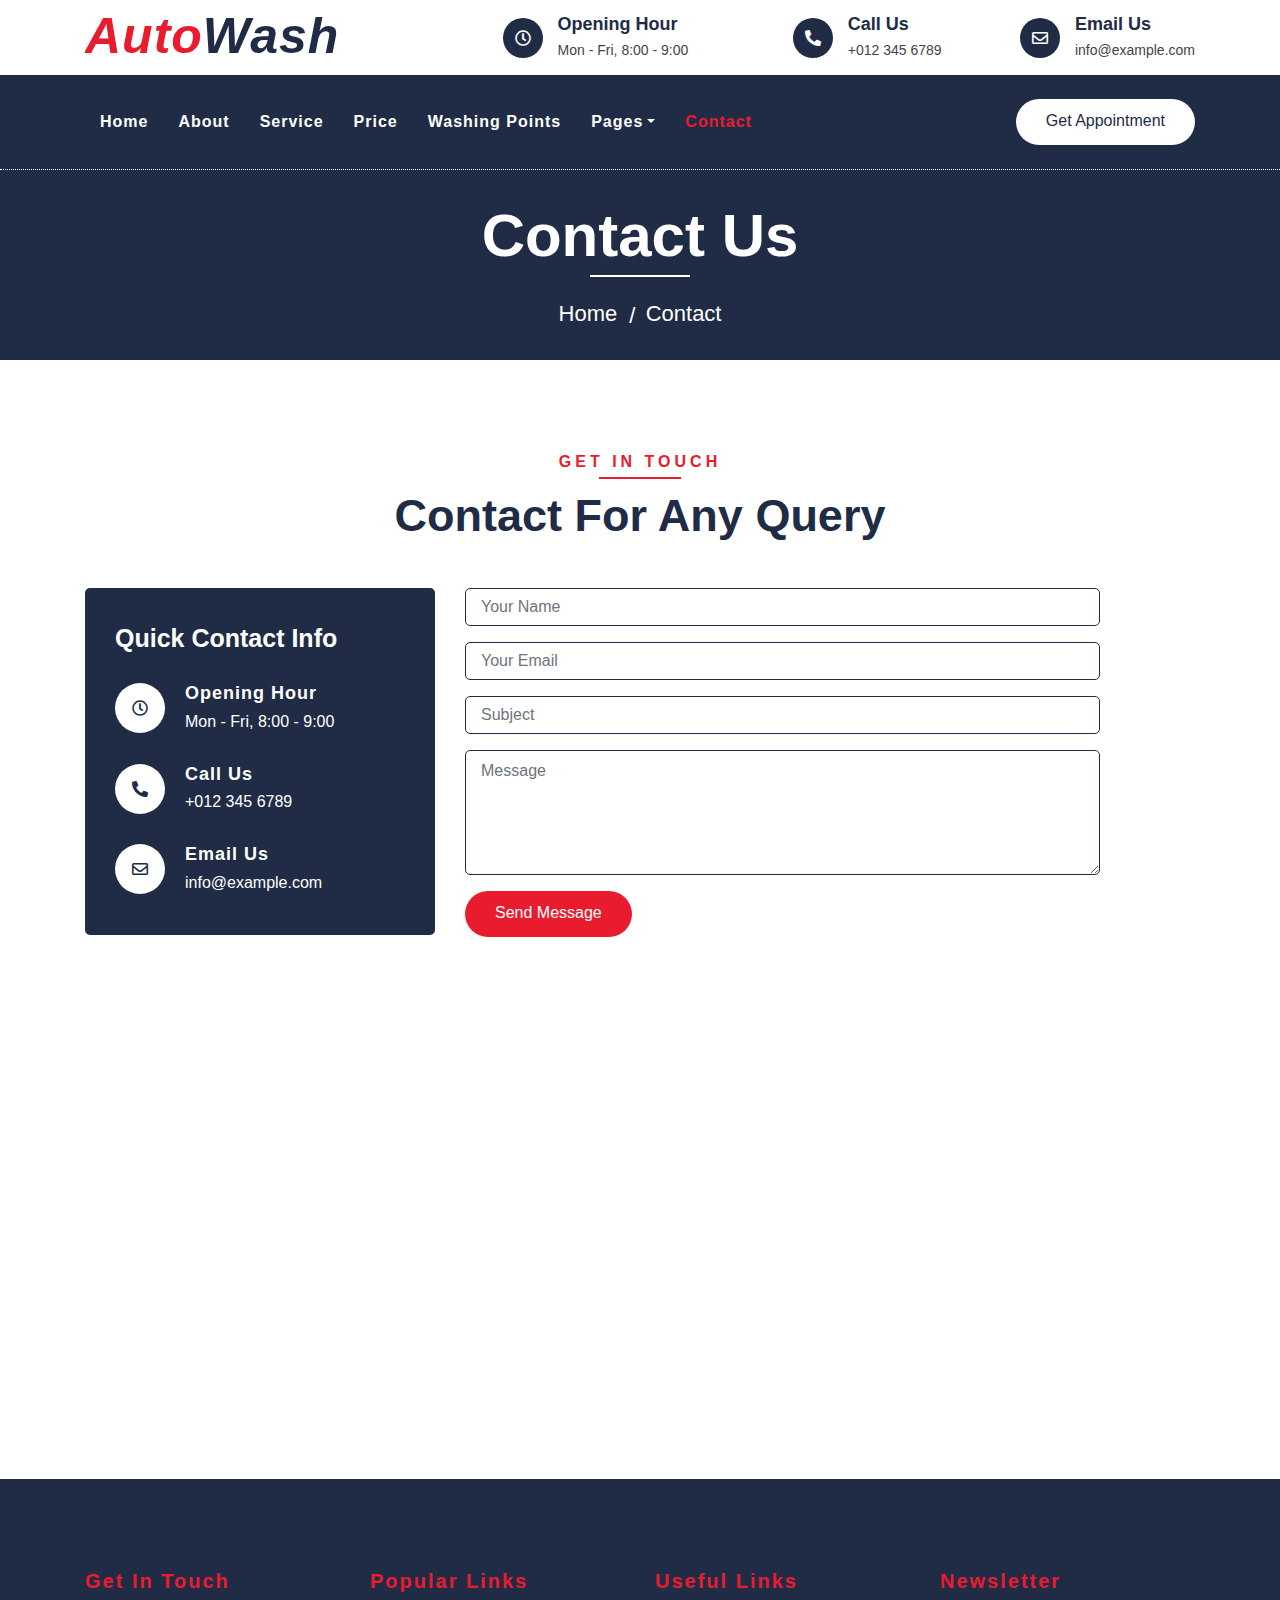
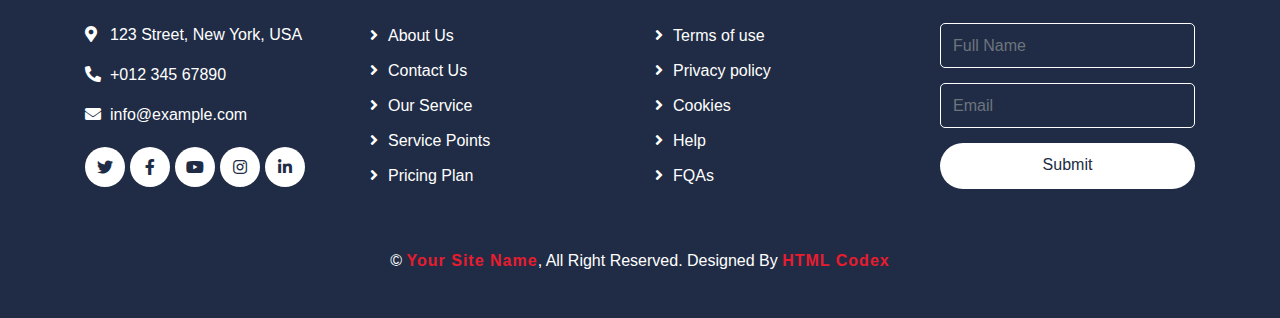
<file: static/contact.html>
<!DOCTYPE html>
<html lang="en">
    <head>
        <meta charset="utf-8">
        <title>AutoWash - Car Wash Website Template</title>
        <meta content="width=device-width, initial-scale=1.0" name="viewport">
        <meta content="Free Website Template" name="keywords">
        <meta content="Free Website Template" name="description">

        <!-- Favicon -->
        <link href="img/favicon.ico" rel="icon">

        <!-- Google Font -->
        <link href="https://fonts.googleapis.com/css2?family=Barlow:wght@400;500;600;700;800;900&display=swap" rel="stylesheet"> 
        
        <!-- CSS Libraries -->
        <link href="https://stackpath.bootstrapcdn.com/bootstrap/4.4.1/css/bootstrap.min.css" rel="stylesheet">
        <link href="https://cdnjs.cloudflare.com/ajax/libs/font-awesome/5.10.0/css/all.min.css" rel="stylesheet">
        <link href="lib/flaticon/font/flaticon.css" rel="stylesheet">
        <link href="lib/animate/animate.min.css" rel="stylesheet">
        <link href="lib/owlcarousel/assets/owl.carousel.min.css" rel="stylesheet">

        <!-- Template Stylesheet -->
        <link href="css/style.css" rel="stylesheet">
    </head>

    <body>
        <!-- Top Bar Start -->
        <div class="top-bar">
            <div class="container">
                <div class="row align-items-center">
                    <div class="col-lg-4 col-md-12">
                        <div class="logo">
                            <a href="index.html">
                                <h1>Auto<span>Wash</span></h1>
                                <!-- <img src="img/logo.jpg" alt="Logo"> -->
                            </a>
                        </div>
                    </div>
                    <div class="col-lg-8 col-md-7 d-none d-lg-block">
                        <div class="row">
                            <div class="col-4">
                                <div class="top-bar-item">
                                    <div class="top-bar-icon">
                                        <i class="far fa-clock"></i>
                                    </div>
                                    <div class="top-bar-text">
                                        <h3>Opening Hour</h3>
                                        <p>Mon - Fri, 8:00 - 9:00</p>
                                    </div>
                                </div>
                            </div>
                            <div class="col-4">
                                <div class="top-bar-item">
                                    <div class="top-bar-icon">
                                        <i class="fa fa-phone-alt"></i>
                                    </div>
                                    <div class="top-bar-text">
                                        <h3>Call Us</h3>
                                        <p>+012 345 6789</p>
                                    </div>
                                </div>
                            </div>
                            <div class="col-4">
                                <div class="top-bar-item">
                                    <div class="top-bar-icon">
                                        <i class="far fa-envelope"></i>
                                    </div>
                                    <div class="top-bar-text">
                                        <h3>Email Us</h3>
                                        <p>info@example.com</p>
                                    </div>
                                </div>
                            </div>
                        </div>
                    </div>
                </div>
            </div>
        </div>
        <!-- Top Bar End -->

        <!-- Nav Bar Start -->
        <div class="nav-bar">
            <div class="container">
                <nav class="navbar navbar-expand-lg bg-dark navbar-dark">
                    <a href="#" class="navbar-brand">MENU</a>
                    <button type="button" class="navbar-toggler" data-toggle="collapse" data-target="#navbarCollapse">
                        <span class="navbar-toggler-icon"></span>
                    </button>

                    <div class="collapse navbar-collapse justify-content-between" id="navbarCollapse">
                        <div class="navbar-nav mr-auto">
                            <a href="index.html" class="nav-item nav-link">Home</a>
                            <a href="about.html" class="nav-item nav-link">About</a>
                            <a href="service.html" class="nav-item nav-link">Service</a>
                            <a href="price.html" class="nav-item nav-link">Price</a>
                            <a href="location.html" class="nav-item nav-link">Washing Points</a>
                            <div class="nav-item dropdown">
                                <a href="#" class="nav-link dropdown-toggle" data-toggle="dropdown">Pages</a>
                                <div class="dropdown-menu">
                                    <a href="blog.html" class="dropdown-item">Blog Grid</a>
                                    <a href="single.html" class="dropdown-item">Detail Page</a>
                                    <a href="team.html" class="dropdown-item">Team Member</a>
                                    <a href="booking.html" class="dropdown-item">Schedule Booking</a>
                                </div>
                            </div>
                            <a href="contact.html" class="nav-item nav-link active">Contact</a>
                        </div>
                        <div class="ml-auto">
                            <a class="btn btn-custom" href="#">Get Appointment</a>
                        </div>
                    </div>
                </nav>
            </div>
        </div>
        <!-- Nav Bar End -->
        
        
        <!-- Page Header Start -->
        <div class="page-header">
            <div class="container">
                <div class="row">
                    <div class="col-12">
                        <h2>Contact Us</h2>
                    </div>
                    <div class="col-12">
                        <a href="">Home</a>
                        <a href="">Contact</a>
                    </div>
                </div>
            </div>
        </div>
        <!-- Page Header End -->
        
        
        <!-- Contact Start -->
        <div class="contact">
            <div class="container">
                <div class="section-header text-center">
                    <p>Get In Touch</p>
                    <h2>Contact for any query</h2>
                </div>
                <div class="row">
                    <div class="col-md-4">
                        <div class="contact-info">
                            <h2>Quick Contact Info</h2>
                            <div class="contact-info-item">
                                <div class="contact-info-icon">
                                    <i class="far fa-clock"></i>
                                </div>
                                <div class="contact-info-text">
                                    <h3>Opening Hour</h3>
                                    <p>Mon - Fri, 8:00 - 9:00</p>
                                </div>
                            </div>
                            <div class="contact-info-item">
                                <div class="contact-info-icon">
                                    <i class="fa fa-phone-alt"></i>
                                </div>
                                <div class="contact-info-text">
                                    <h3>Call Us</h3>
                                    <p>+012 345 6789</p>
                                </div>
                            </div>
                            <div class="contact-info-item">
                                <div class="contact-info-icon">
                                    <i class="far fa-envelope"></i>
                                </div>
                                <div class="contact-info-text">
                                    <h3>Email Us</h3>
                                    <p>info@example.com</p>
                                </div>
                            </div>
                        </div>
                    </div>
                    <div class="col-md-7">
                        <div class="contact-form">
                            <div id="success"></div>
                            <form name="sentMessage" id="contactForm" novalidate="novalidate">
                                <div class="control-group">
                                    <input type="text" class="form-control" id="name" placeholder="Your Name" required="required" data-validation-required-message="Please enter your name" />
                                    <p class="help-block text-danger"></p>
                                </div>
                                <div class="control-group">
                                    <input type="email" class="form-control" id="email" placeholder="Your Email" required="required" data-validation-required-message="Please enter your email" />
                                    <p class="help-block text-danger"></p>
                                </div>
                                <div class="control-group">
                                    <input type="text" class="form-control" id="subject" placeholder="Subject" required="required" data-validation-required-message="Please enter a subject" />
                                    <p class="help-block text-danger"></p>
                                </div>
                                <div class="control-group">
                                    <textarea class="form-control" id="message" placeholder="Message" required="required" data-validation-required-message="Please enter your message"></textarea>
                                    <p class="help-block text-danger"></p>
                                </div>
                                <div>
                                    <button class="btn btn-custom" type="submit" id="sendMessageButton">Send Message</button>
                                </div>
                            </form>
                        </div>
                    </div>
                    <div class="col-md-12">
                        <iframe src="https://www.google.com/maps/embed?pb=!1m18!1m12!1m3!1d3001156.4288297426!2d-78.01371936852176!3d42.72876761954724!2m3!1f0!2f0!3f0!3m2!1i1024!2i768!4f13.1!3m3!1m2!1s0x4ccc4bf0f123a5a9%3A0xddcfc6c1de189567!2sNew%20York%2C%20USA!5e0!3m2!1sen!2sbd!4v1600663868074!5m2!1sen!2sbd" frameborder="0" style="border:0;" allowfullscreen="" aria-hidden="false" tabindex="0"></iframe>
                    </div>
                </div>
            </div>
        </div>
        <!-- Contact End -->


        <!-- Footer Start -->
        <div class="footer">
            <div class="container">
                <div class="row">
                    <div class="col-lg-3 col-md-6">
                        <div class="footer-contact">
                            <h2>Get In Touch</h2>
                            <p><i class="fa fa-map-marker-alt"></i>123 Street, New York, USA</p>
                            <p><i class="fa fa-phone-alt"></i>+012 345 67890</p>
                            <p><i class="fa fa-envelope"></i>info@example.com</p>
                            <div class="footer-social">
                                <a class="btn" href=""><i class="fab fa-twitter"></i></a>
                                <a class="btn" href=""><i class="fab fa-facebook-f"></i></a>
                                <a class="btn" href=""><i class="fab fa-youtube"></i></a>
                                <a class="btn" href=""><i class="fab fa-instagram"></i></a>
                                <a class="btn" href=""><i class="fab fa-linkedin-in"></i></a>
                            </div>
                        </div>
                    </div>
                    <div class="col-lg-3 col-md-6">
                        <div class="footer-link">
                            <h2>Popular Links</h2>
                            <a href="">About Us</a>
                            <a href="">Contact Us</a>
                            <a href="">Our Service</a>
                            <a href="">Service Points</a>
                            <a href="">Pricing Plan</a>
                        </div>
                    </div>
                    <div class="col-lg-3 col-md-6">
                        <div class="footer-link">
                            <h2>Useful Links</h2>
                            <a href="">Terms of use</a>
                            <a href="">Privacy policy</a>
                            <a href="">Cookies</a>
                            <a href="">Help</a>
                            <a href="">FQAs</a>
                        </div>
                    </div>
                    <div class="col-lg-3 col-md-6">
                        <div class="footer-newsletter">
                            <h2>Newsletter</h2>
                            <form>
                                <input class="form-control" placeholder="Full Name">
                                <input class="form-control" placeholder="Email">
                                <button class="btn btn-custom">Submit</button>
                            </form>
                        </div>
                    </div>
                </div>
            </div>
            <div class="container copyright">
                <p>&copy; <a href="#">Your Site Name</a>, All Right Reserved. Designed By <a href="https://htmlcodex.com">HTML Codex</a></p>
            </div>
        </div>
        <!-- Footer End -->
        
        <!-- Back to top button -->
        <a href="#" class="back-to-top"><i class="fa fa-chevron-up"></i></a>
        
        <!-- Pre Loader -->
        <div id="loader" class="show">
            <div class="loader"></div>
        </div>

        <!-- JavaScript Libraries -->
        <script src="https://code.jquery.com/jquery-3.4.1.min.js"></script>
        <script src="https://stackpath.bootstrapcdn.com/bootstrap/4.4.1/js/bootstrap.bundle.min.js"></script>
        <script src="lib/easing/easing.min.js"></script>
        <script src="lib/owlcarousel/owl.carousel.min.js"></script>
        <script src="lib/waypoints/waypoints.min.js"></script>
        <script src="lib/counterup/counterup.min.js"></script>
        
        <!-- Contact Javascript File -->
        <script src="mail/jqBootstrapValidation.min.js"></script>
        <script src="mail/contact.js"></script>

        <!-- Template Javascript -->
        <script src="js/main.js"></script>
    </body>
</html>
</file>
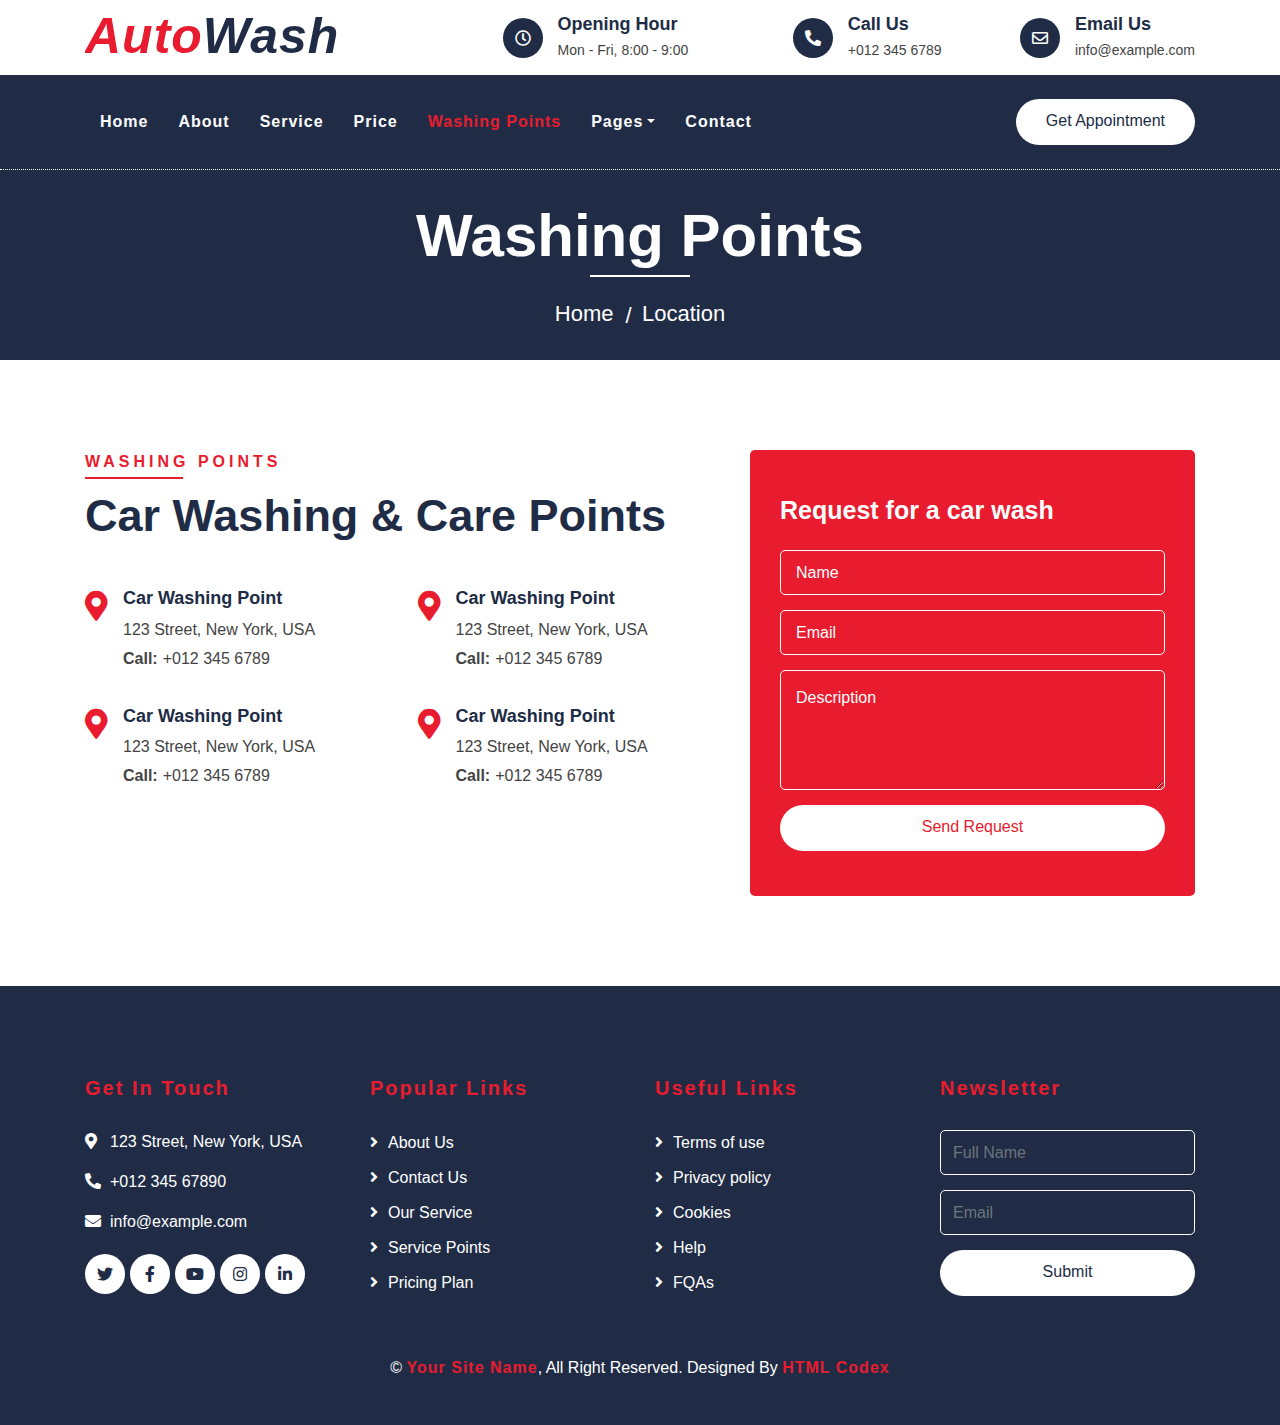
<file: static/location.html>
<!DOCTYPE html>
<html lang="en">
    <head>
        <meta charset="utf-8">
        <title>AutoWash - Car Wash Website Template</title>
        <meta content="width=device-width, initial-scale=1.0" name="viewport">
        <meta content="Free Website Template" name="keywords">
        <meta content="Free Website Template" name="description">

        <!-- Favicon -->
        <link href="img/favicon.ico" rel="icon">

        <!-- Google Font -->
        <link href="https://fonts.googleapis.com/css2?family=Barlow:wght@400;500;600;700;800;900&display=swap" rel="stylesheet"> 
        
        <!-- CSS Libraries -->
        <link href="https://stackpath.bootstrapcdn.com/bootstrap/4.4.1/css/bootstrap.min.css" rel="stylesheet">
        <link href="https://cdnjs.cloudflare.com/ajax/libs/font-awesome/5.10.0/css/all.min.css" rel="stylesheet">
        <link href="lib/flaticon/font/flaticon.css" rel="stylesheet">
        <link href="lib/animate/animate.min.css" rel="stylesheet">
        <link href="lib/owlcarousel/assets/owl.carousel.min.css" rel="stylesheet">

        <!-- Template Stylesheet -->
        <link href="css/style.css" rel="stylesheet">
    </head>

    <body>
        <!-- Top Bar Start -->
        <div class="top-bar">
            <div class="container">
                <div class="row align-items-center">
                    <div class="col-lg-4 col-md-12">
                        <div class="logo">
                            <a href="index.html">
                                <h1>Auto<span>Wash</span></h1>
                                <!-- <img src="img/logo.jpg" alt="Logo"> -->
                            </a>
                        </div>
                    </div>
                    <div class="col-lg-8 col-md-7 d-none d-lg-block">
                        <div class="row">
                            <div class="col-4">
                                <div class="top-bar-item">
                                    <div class="top-bar-icon">
                                        <i class="far fa-clock"></i>
                                    </div>
                                    <div class="top-bar-text">
                                        <h3>Opening Hour</h3>
                                        <p>Mon - Fri, 8:00 - 9:00</p>
                                    </div>
                                </div>
                            </div>
                            <div class="col-4">
                                <div class="top-bar-item">
                                    <div class="top-bar-icon">
                                        <i class="fa fa-phone-alt"></i>
                                    </div>
                                    <div class="top-bar-text">
                                        <h3>Call Us</h3>
                                        <p>+012 345 6789</p>
                                    </div>
                                </div>
                            </div>
                            <div class="col-4">
                                <div class="top-bar-item">
                                    <div class="top-bar-icon">
                                        <i class="far fa-envelope"></i>
                                    </div>
                                    <div class="top-bar-text">
                                        <h3>Email Us</h3>
                                        <p>info@example.com</p>
                                    </div>
                                </div>
                            </div>
                        </div>
                    </div>
                </div>
            </div>
        </div>
        <!-- Top Bar End -->

        <!-- Nav Bar Start -->
        <div class="nav-bar">
            <div class="container">
                <nav class="navbar navbar-expand-lg bg-dark navbar-dark">
                    <a href="#" class="navbar-brand">MENU</a>
                    <button type="button" class="navbar-toggler" data-toggle="collapse" data-target="#navbarCollapse">
                        <span class="navbar-toggler-icon"></span>
                    </button>

                    <div class="collapse navbar-collapse justify-content-between" id="navbarCollapse">
                        <div class="navbar-nav mr-auto">
                            <a href="index.html" class="nav-item nav-link">Home</a>
                            <a href="about.html" class="nav-item nav-link">About</a>
                            <a href="service.html" class="nav-item nav-link">Service</a>
                            <a href="price.html" class="nav-item nav-link">Price</a>
                            <a href="location.html" class="nav-item nav-link active">Washing Points</a>
                            <div class="nav-item dropdown">
                                <a href="#" class="nav-link dropdown-toggle" data-toggle="dropdown">Pages</a>
                                <div class="dropdown-menu">
                                    <a href="blog.html" class="dropdown-item">Blog Grid</a>
                                    <a href="single.html" class="dropdown-item">Detail Page</a>
                                    <a href="team.html" class="dropdown-item">Team Member</a>
                                    <a href="booking.html" class="dropdown-item">Schedule Booking</a>
                                </div>
                            </div>
                            <a href="contact.html" class="nav-item nav-link">Contact</a>
                        </div>
                        <div class="ml-auto">
                            <a class="btn btn-custom" href="#">Get Appointment</a>
                        </div>
                    </div>
                </nav>
            </div>
        </div>
        <!-- Nav Bar End -->
        
        
        <!-- Page Header Start -->
        <div class="page-header">
            <div class="container">
                <div class="row">
                    <div class="col-12">
                        <h2>Washing Points</h2>
                    </div>
                    <div class="col-12">
                        <a href="">Home</a>
                        <a href="">Location</a>
                    </div>
                </div>
            </div>
        </div>
        <!-- Page Header End -->
        
        
        <!-- Location Start -->
        <div class="location">
            <div class="container">
                <div class="row">
                    <div class="col-lg-7">
                        <div class="section-header text-left">
                            <p>Washing Points</p>
                            <h2>Car Washing & Care Points</h2>
                        </div>
                        <div class="row">
                            <div class="col-md-6">
                                <div class="location-item">
                                    <i class="fa fa-map-marker-alt"></i>
                                    <div class="location-text">
                                        <h3>Car Washing Point</h3>
                                        <p>123 Street, New York, USA</p>
                                        <p><strong>Call:</strong>+012 345 6789</p>
                                    </div>
                                </div>
                            </div>
                            <div class="col-md-6">
                                <div class="location-item">
                                    <i class="fa fa-map-marker-alt"></i>
                                    <div class="location-text">
                                        <h3>Car Washing Point</h3>
                                        <p>123 Street, New York, USA</p>
                                        <p><strong>Call:</strong>+012 345 6789</p>
                                    </div>
                                </div>
                            </div>
                            <div class="col-md-6">
                                <div class="location-item">
                                    <i class="fa fa-map-marker-alt"></i>
                                    <div class="location-text">
                                        <h3>Car Washing Point</h3>
                                        <p>123 Street, New York, USA</p>
                                        <p><strong>Call:</strong>+012 345 6789</p>
                                    </div>
                                </div>
                            </div>
                            <div class="col-md-6">
                                <div class="location-item">
                                    <i class="fa fa-map-marker-alt"></i>
                                    <div class="location-text">
                                        <h3>Car Washing Point</h3>
                                        <p>123 Street, New York, USA</p>
                                        <p><strong>Call:</strong>+012 345 6789</p>
                                    </div>
                                </div>
                            </div>
                        </div>
                    </div>
                    <div class="col-lg-5">
                        <div class="location-form">
                            <h3>Request for a car wash</h3>
                            <form>
                                <div class="control-group">
                                    <input type="text" class="form-control" placeholder="Name" required="required" />
                                </div>
                                <div class="control-group">
                                    <input type="email" class="form-control" placeholder="Email" required="required" />
                                </div>
                                <div class="control-group">
                                    <textarea class="form-control" placeholder="Description" required="required"></textarea>
                                </div>
                                <div>
                                    <button class="btn btn-custom" type="submit">Send Request</button>
                                </div>
                            </form>
                        </div>
                    </div>
                </div>
            </div>
        </div>
        <!-- Location End -->
        
        
        <!-- Footer Start -->
        <div class="footer">
            <div class="container">
                <div class="row">
                    <div class="col-lg-3 col-md-6">
                        <div class="footer-contact">
                            <h2>Get In Touch</h2>
                            <p><i class="fa fa-map-marker-alt"></i>123 Street, New York, USA</p>
                            <p><i class="fa fa-phone-alt"></i>+012 345 67890</p>
                            <p><i class="fa fa-envelope"></i>info@example.com</p>
                            <div class="footer-social">
                                <a class="btn" href=""><i class="fab fa-twitter"></i></a>
                                <a class="btn" href=""><i class="fab fa-facebook-f"></i></a>
                                <a class="btn" href=""><i class="fab fa-youtube"></i></a>
                                <a class="btn" href=""><i class="fab fa-instagram"></i></a>
                                <a class="btn" href=""><i class="fab fa-linkedin-in"></i></a>
                            </div>
                        </div>
                    </div>
                    <div class="col-lg-3 col-md-6">
                        <div class="footer-link">
                            <h2>Popular Links</h2>
                            <a href="">About Us</a>
                            <a href="">Contact Us</a>
                            <a href="">Our Service</a>
                            <a href="">Service Points</a>
                            <a href="">Pricing Plan</a>
                        </div>
                    </div>
                    <div class="col-lg-3 col-md-6">
                        <div class="footer-link">
                            <h2>Useful Links</h2>
                            <a href="">Terms of use</a>
                            <a href="">Privacy policy</a>
                            <a href="">Cookies</a>
                            <a href="">Help</a>
                            <a href="">FQAs</a>
                        </div>
                    </div>
                    <div class="col-lg-3 col-md-6">
                        <div class="footer-newsletter">
                            <h2>Newsletter</h2>
                            <form>
                                <input class="form-control" placeholder="Full Name">
                                <input class="form-control" placeholder="Email">
                                <button class="btn btn-custom">Submit</button>
                            </form>
                        </div>
                    </div>
                </div>
            </div>
            <div class="container copyright">
                <p>&copy; <a href="#">Your Site Name</a>, All Right Reserved. Designed By <a href="https://htmlcodex.com">HTML Codex</a></p>
            </div>
        </div>
        <!-- Footer End -->
        
        <!-- Back to top button -->
        <a href="#" class="back-to-top"><i class="fa fa-chevron-up"></i></a>
        
        <!-- Pre Loader -->
        <div id="loader" class="show">
            <div class="loader"></div>
        </div>

        <!-- JavaScript Libraries -->
        <script src="https://code.jquery.com/jquery-3.4.1.min.js"></script>
        <script src="https://stackpath.bootstrapcdn.com/bootstrap/4.4.1/js/bootstrap.bundle.min.js"></script>
        <script src="lib/easing/easing.min.js"></script>
        <script src="lib/owlcarousel/owl.carousel.min.js"></script>
        <script src="lib/waypoints/waypoints.min.js"></script>
        <script src="lib/counterup/counterup.min.js"></script>
        
        <!-- Contact Javascript File -->
        <script src="mail/jqBootstrapValidation.min.js"></script>
        <script src="mail/contact.js"></script>

        <!-- Template Javascript -->
        <script src="js/main.js"></script>
    </body>
</html>
</file>
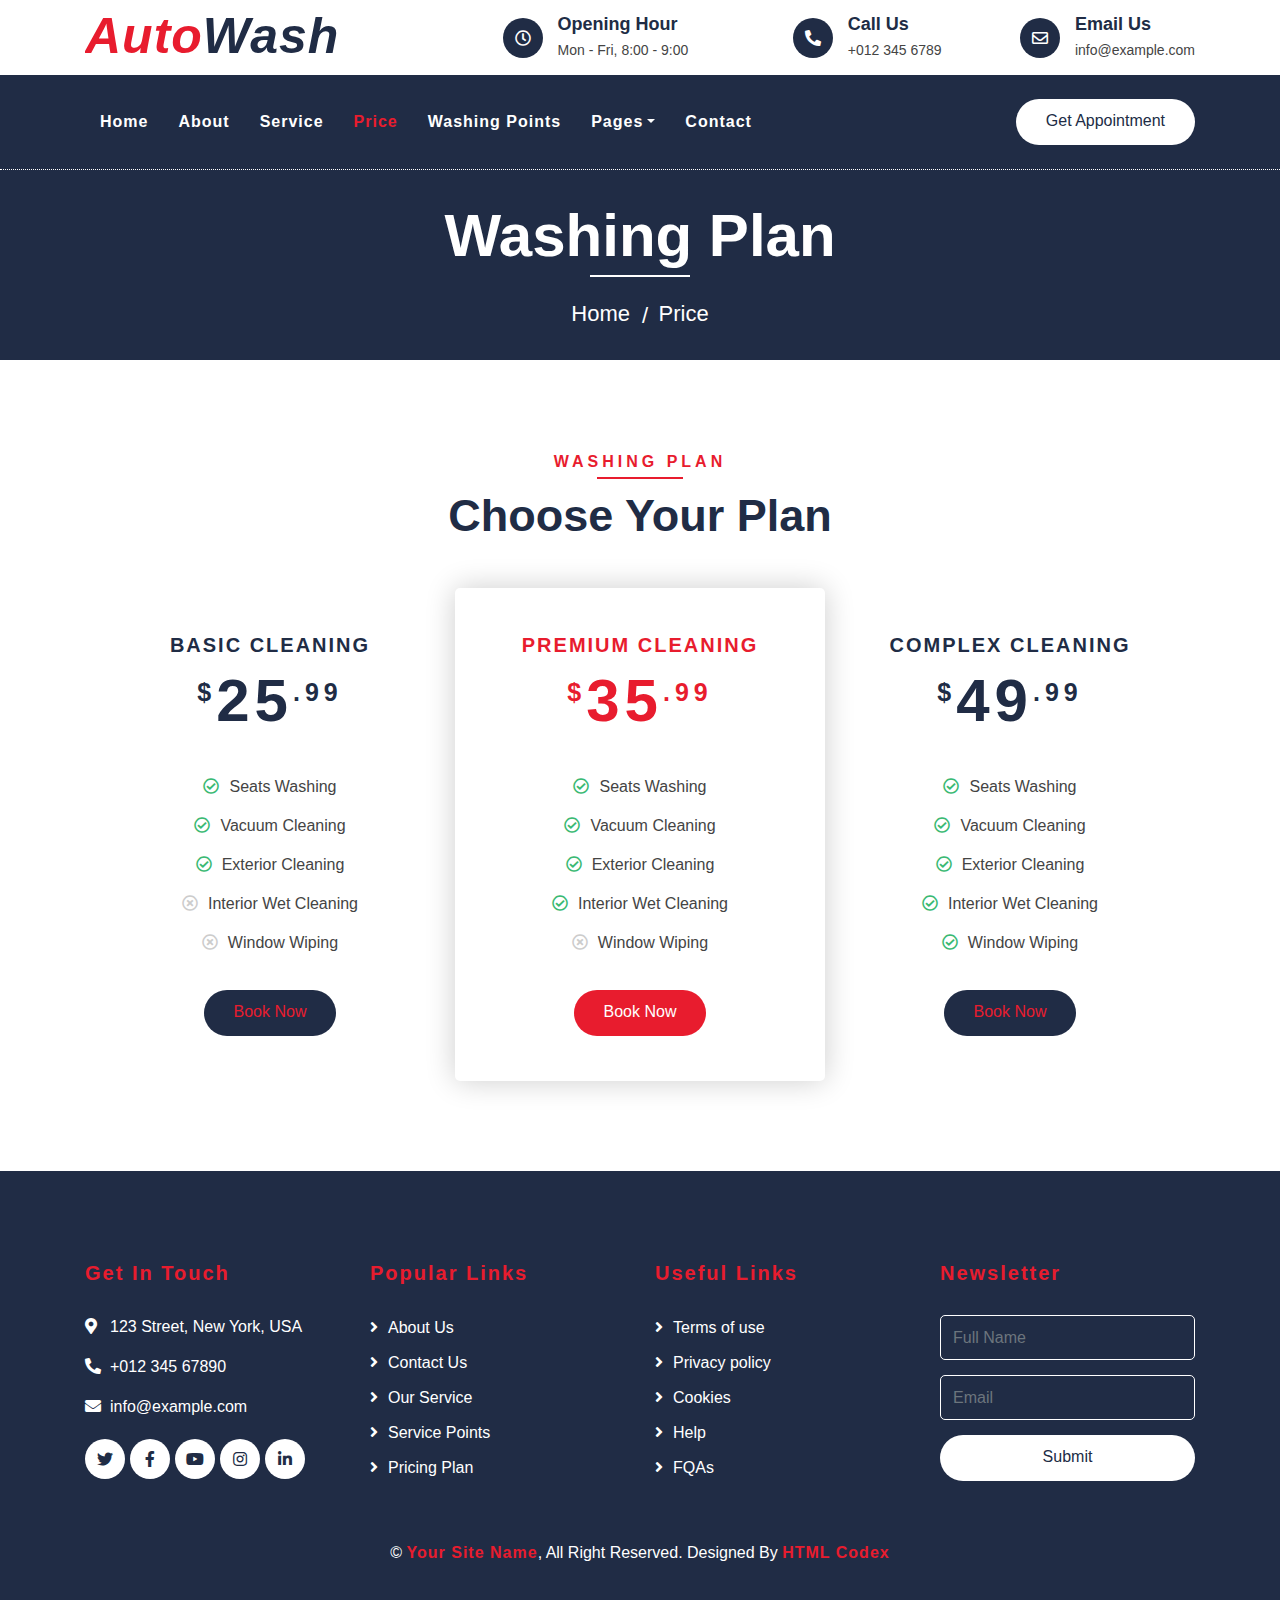
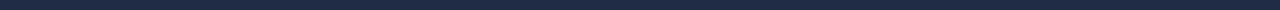
<file: static/price.html>
<!DOCTYPE html>
<html lang="en">
    <head>
        <meta charset="utf-8">
        <title>AutoWash - Car Wash Website Template</title>
        <meta content="width=device-width, initial-scale=1.0" name="viewport">
        <meta content="Free Website Template" name="keywords">
        <meta content="Free Website Template" name="description">

        <!-- Favicon -->
        <link href="img/favicon.ico" rel="icon">

        <!-- Google Font -->
        <link href="https://fonts.googleapis.com/css2?family=Barlow:wght@400;500;600;700;800;900&display=swap" rel="stylesheet"> 
        
        <!-- CSS Libraries -->
        <link href="https://stackpath.bootstrapcdn.com/bootstrap/4.4.1/css/bootstrap.min.css" rel="stylesheet">
        <link href="https://cdnjs.cloudflare.com/ajax/libs/font-awesome/5.10.0/css/all.min.css" rel="stylesheet">
        <link href="lib/flaticon/font/flaticon.css" rel="stylesheet">
        <link href="lib/animate/animate.min.css" rel="stylesheet">
        <link href="lib/owlcarousel/assets/owl.carousel.min.css" rel="stylesheet">

        <!-- Template Stylesheet -->
        <link href="css/style.css" rel="stylesheet">
    </head>

    <body>
        <!-- Top Bar Start -->
        <div class="top-bar">
            <div class="container">
                <div class="row align-items-center">
                    <div class="col-lg-4 col-md-12">
                        <div class="logo">
                            <a href="index.html">
                                <h1>Auto<span>Wash</span></h1>
                                <!-- <img src="img/logo.jpg" alt="Logo"> -->
                            </a>
                        </div>
                    </div>
                    <div class="col-lg-8 col-md-7 d-none d-lg-block">
                        <div class="row">
                            <div class="col-4">
                                <div class="top-bar-item">
                                    <div class="top-bar-icon">
                                        <i class="far fa-clock"></i>
                                    </div>
                                    <div class="top-bar-text">
                                        <h3>Opening Hour</h3>
                                        <p>Mon - Fri, 8:00 - 9:00</p>
                                    </div>
                                </div>
                            </div>
                            <div class="col-4">
                                <div class="top-bar-item">
                                    <div class="top-bar-icon">
                                        <i class="fa fa-phone-alt"></i>
                                    </div>
                                    <div class="top-bar-text">
                                        <h3>Call Us</h3>
                                        <p>+012 345 6789</p>
                                    </div>
                                </div>
                            </div>
                            <div class="col-4">
                                <div class="top-bar-item">
                                    <div class="top-bar-icon">
                                        <i class="far fa-envelope"></i>
                                    </div>
                                    <div class="top-bar-text">
                                        <h3>Email Us</h3>
                                        <p>info@example.com</p>
                                    </div>
                                </div>
                            </div>
                        </div>
                    </div>
                </div>
            </div>
        </div>
        <!-- Top Bar End -->

        <!-- Nav Bar Start -->
        <div class="nav-bar">
            <div class="container">
                <nav class="navbar navbar-expand-lg bg-dark navbar-dark">
                    <a href="#" class="navbar-brand">MENU</a>
                    <button type="button" class="navbar-toggler" data-toggle="collapse" data-target="#navbarCollapse">
                        <span class="navbar-toggler-icon"></span>
                    </button>

                    <div class="collapse navbar-collapse justify-content-between" id="navbarCollapse">
                        <div class="navbar-nav mr-auto">
                            <a href="index.html" class="nav-item nav-link">Home</a>
                            <a href="about.html" class="nav-item nav-link">About</a>
                            <a href="service.html" class="nav-item nav-link">Service</a>
                            <a href="price.html" class="nav-item nav-link active">Price</a>
                            <a href="location.html" class="nav-item nav-link">Washing Points</a>
                            <div class="nav-item dropdown">
                                <a href="#" class="nav-link dropdown-toggle" data-toggle="dropdown">Pages</a>
                                <div class="dropdown-menu">
                                    <a href="blog.html" class="dropdown-item">Blog Grid</a>
                                    <a href="single.html" class="dropdown-item">Detail Page</a>
                                    <a href="team.html" class="dropdown-item">Team Member</a>
                                    <a href="booking.html" class="dropdown-item">Schedule Booking</a>
                                </div>
                            </div>
                            <a href="contact.html" class="nav-item nav-link">Contact</a>
                        </div>
                        <div class="ml-auto">
                            <a class="btn btn-custom" href="#">Get Appointment</a>
                        </div>
                    </div>
                </nav>
            </div>
        </div>
        <!-- Nav Bar End -->
        
        
        <!-- Page Header Start -->
        <div class="page-header">
            <div class="container">
                <div class="row">
                    <div class="col-12">
                        <h2>Washing Plan</h2>
                    </div>
                    <div class="col-12">
                        <a href="">Home</a>
                        <a href="">Price</a>
                    </div>
                </div>
            </div>
        </div>
        <!-- Page Header End -->
        
        
        <!-- Price Start -->
        <div class="price">
            <div class="container">
                <div class="section-header text-center">
                    <p>Washing Plan</p>
                    <h2>Choose Your Plan</h2>
                </div>
                <div class="row">
                    <div class="col-md-4">
                        <div class="price-item">
                            <div class="price-header">
                                <h3>Basic Cleaning</h3>
                                <h2><span>$</span><strong>25</strong><span>.99</span></h2>
                            </div>
                            <div class="price-body">
                                <ul>
                                    <li><i class="far fa-check-circle"></i>Seats Washing</li>
                                    <li><i class="far fa-check-circle"></i>Vacuum Cleaning</li>
                                    <li><i class="far fa-check-circle"></i>Exterior Cleaning</li>
                                    <li><i class="far fa-times-circle"></i>Interior Wet Cleaning</li>
                                    <li><i class="far fa-times-circle"></i>Window Wiping</li>
                                </ul>
                            </div>
                            <div class="price-footer">
                                <a class="btn btn-custom" href="">Book Now</a>
                            </div>
                        </div>
                    </div>
                    <div class="col-md-4">
                        <div class="price-item featured-item">
                            <div class="price-header">
                                <h3>Premium Cleaning</h3>
                                <h2><span>$</span><strong>35</strong><span>.99</span></h2>
                            </div>
                            <div class="price-body">
                                <ul>
                                    <li><i class="far fa-check-circle"></i>Seats Washing</li>
                                    <li><i class="far fa-check-circle"></i>Vacuum Cleaning</li>
                                    <li><i class="far fa-check-circle"></i>Exterior Cleaning</li>
                                    <li><i class="far fa-check-circle"></i>Interior Wet Cleaning</li>
                                    <li><i class="far fa-times-circle"></i>Window Wiping</li>
                                </ul>
                            </div>
                            <div class="price-footer">
                                <a class="btn btn-custom" href="">Book Now</a>
                            </div>
                        </div>
                    </div>
                    <div class="col-md-4">
                        <div class="price-item">
                            <div class="price-header">
                                <h3>Complex Cleaning</h3>
                                <h2><span>$</span><strong>49</strong><span>.99</span></h2>
                            </div>
                            <div class="price-body">
                                <ul>
                                    <li><i class="far fa-check-circle"></i>Seats Washing</li>
                                    <li><i class="far fa-check-circle"></i>Vacuum Cleaning</li>
                                    <li><i class="far fa-check-circle"></i>Exterior Cleaning</li>
                                    <li><i class="far fa-check-circle"></i>Interior Wet Cleaning</li>
                                    <li><i class="far fa-check-circle"></i>Window Wiping</li>
                                </ul>
                            </div>
                            <div class="price-footer">
                                <a class="btn btn-custom" href="">Book Now</a>
                            </div>
                        </div>
                    </div>
                </div>
            </div>
        </div>
        <!-- Price End -->
        
        
        <!-- Footer Start -->
        <div class="footer">
            <div class="container">
                <div class="row">
                    <div class="col-lg-3 col-md-6">
                        <div class="footer-contact">
                            <h2>Get In Touch</h2>
                            <p><i class="fa fa-map-marker-alt"></i>123 Street, New York, USA</p>
                            <p><i class="fa fa-phone-alt"></i>+012 345 67890</p>
                            <p><i class="fa fa-envelope"></i>info@example.com</p>
                            <div class="footer-social">
                                <a class="btn" href=""><i class="fab fa-twitter"></i></a>
                                <a class="btn" href=""><i class="fab fa-facebook-f"></i></a>
                                <a class="btn" href=""><i class="fab fa-youtube"></i></a>
                                <a class="btn" href=""><i class="fab fa-instagram"></i></a>
                                <a class="btn" href=""><i class="fab fa-linkedin-in"></i></a>
                            </div>
                        </div>
                    </div>
                    <div class="col-lg-3 col-md-6">
                        <div class="footer-link">
                            <h2>Popular Links</h2>
                            <a href="">About Us</a>
                            <a href="">Contact Us</a>
                            <a href="">Our Service</a>
                            <a href="">Service Points</a>
                            <a href="">Pricing Plan</a>
                        </div>
                    </div>
                    <div class="col-lg-3 col-md-6">
                        <div class="footer-link">
                            <h2>Useful Links</h2>
                            <a href="">Terms of use</a>
                            <a href="">Privacy policy</a>
                            <a href="">Cookies</a>
                            <a href="">Help</a>
                            <a href="">FQAs</a>
                        </div>
                    </div>
                    <div class="col-lg-3 col-md-6">
                        <div class="footer-newsletter">
                            <h2>Newsletter</h2>
                            <form>
                                <input class="form-control" placeholder="Full Name">
                                <input class="form-control" placeholder="Email">
                                <button class="btn btn-custom">Submit</button>
                            </form>
                        </div>
                    </div>
                </div>
            </div>
            <div class="container copyright">
                <p>&copy; <a href="#">Your Site Name</a>, All Right Reserved. Designed By <a href="https://htmlcodex.com">HTML Codex</a></p>
            </div>
        </div>
        <!-- Footer End -->
        
        <!-- Back to top button -->
        <a href="#" class="back-to-top"><i class="fa fa-chevron-up"></i></a>
        
        <!-- Pre Loader -->
        <div id="loader" class="show">
            <div class="loader"></div>
        </div>

        <!-- JavaScript Libraries -->
        <script src="https://code.jquery.com/jquery-3.4.1.min.js"></script>
        <script src="https://stackpath.bootstrapcdn.com/bootstrap/4.4.1/js/bootstrap.bundle.min.js"></script>
        <script src="lib/easing/easing.min.js"></script>
        <script src="lib/owlcarousel/owl.carousel.min.js"></script>
        <script src="lib/waypoints/waypoints.min.js"></script>
        <script src="lib/counterup/counterup.min.js"></script>
        
        <!-- Contact Javascript File -->
        <script src="mail/jqBootstrapValidation.min.js"></script>
        <script src="mail/contact.js"></script>

        <!-- Template Javascript -->
        <script src="js/main.js"></script>
    </body>
</html>
</file>
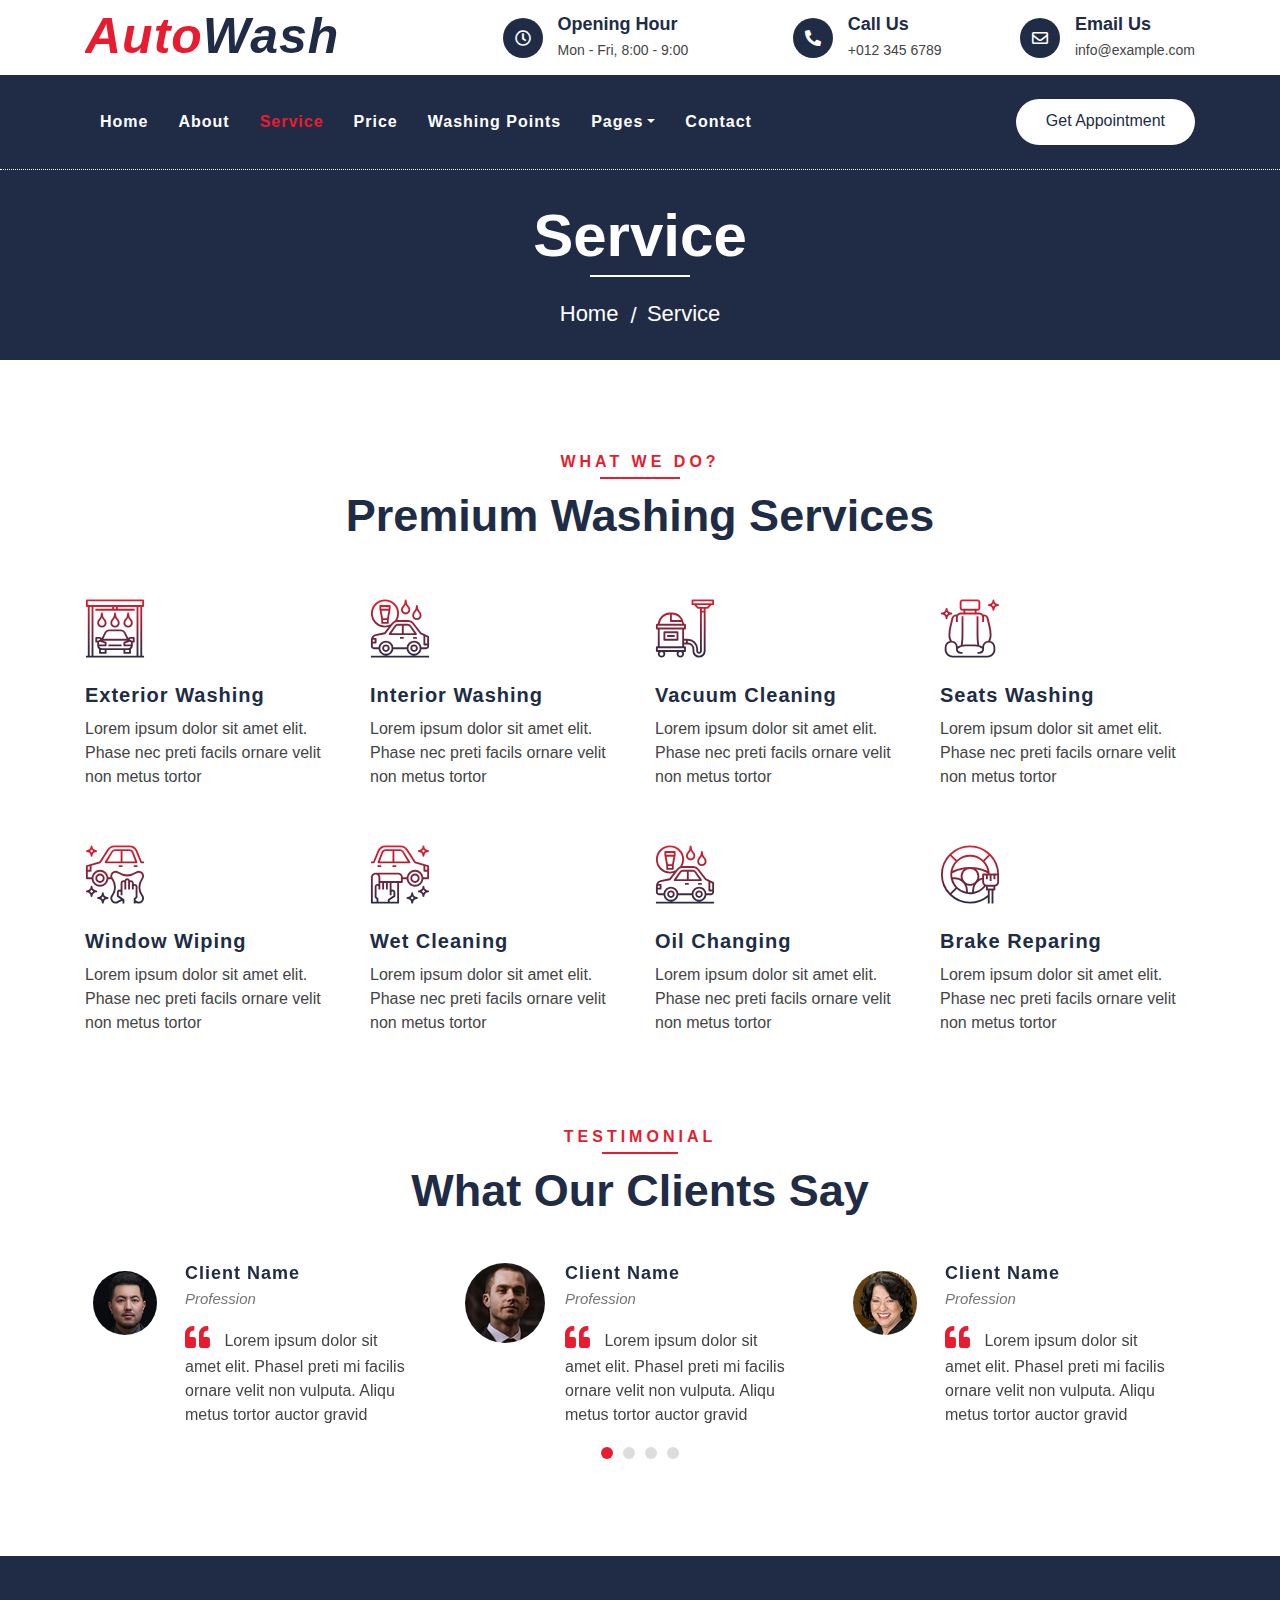
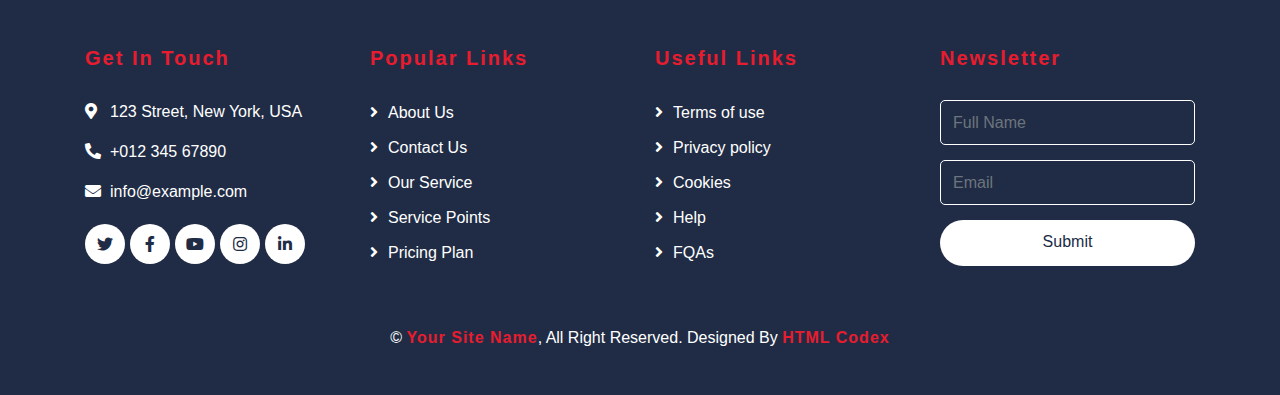
<file: static/service.html>
<!DOCTYPE html>
<html lang="en">
    <head>
        <meta charset="utf-8">
        <title>AutoWash - Car Wash Website Template</title>
        <meta content="width=device-width, initial-scale=1.0" name="viewport">
        <meta content="Free Website Template" name="keywords">
        <meta content="Free Website Template" name="description">

        <!-- Favicon -->
        <link href="img/favicon.ico" rel="icon">

        <!-- Google Font -->
        <link href="https://fonts.googleapis.com/css2?family=Barlow:wght@400;500;600;700;800;900&display=swap" rel="stylesheet"> 
        
        <!-- CSS Libraries -->
        <link href="https://stackpath.bootstrapcdn.com/bootstrap/4.4.1/css/bootstrap.min.css" rel="stylesheet">
        <link href="https://cdnjs.cloudflare.com/ajax/libs/font-awesome/5.10.0/css/all.min.css" rel="stylesheet">
        <link href="lib/flaticon/font/flaticon.css" rel="stylesheet">
        <link href="lib/animate/animate.min.css" rel="stylesheet">
        <link href="lib/owlcarousel/assets/owl.carousel.min.css" rel="stylesheet">

        <!-- Template Stylesheet -->
        <link href="css/style.css" rel="stylesheet">
    </head>

    <body>
        <!-- Top Bar Start -->
        <div class="top-bar">
            <div class="container">
                <div class="row align-items-center">
                    <div class="col-lg-4 col-md-12">
                        <div class="logo">
                            <a href="index.html">
                                <h1>Auto<span>Wash</span></h1>
                                <!-- <img src="img/logo.jpg" alt="Logo"> -->
                            </a>
                        </div>
                    </div>
                    <div class="col-lg-8 col-md-7 d-none d-lg-block">
                        <div class="row">
                            <div class="col-4">
                                <div class="top-bar-item">
                                    <div class="top-bar-icon">
                                        <i class="far fa-clock"></i>
                                    </div>
                                    <div class="top-bar-text">
                                        <h3>Opening Hour</h3>
                                        <p>Mon - Fri, 8:00 - 9:00</p>
                                    </div>
                                </div>
                            </div>
                            <div class="col-4">
                                <div class="top-bar-item">
                                    <div class="top-bar-icon">
                                        <i class="fa fa-phone-alt"></i>
                                    </div>
                                    <div class="top-bar-text">
                                        <h3>Call Us</h3>
                                        <p>+012 345 6789</p>
                                    </div>
                                </div>
                            </div>
                            <div class="col-4">
                                <div class="top-bar-item">
                                    <div class="top-bar-icon">
                                        <i class="far fa-envelope"></i>
                                    </div>
                                    <div class="top-bar-text">
                                        <h3>Email Us</h3>
                                        <p>info@example.com</p>
                                    </div>
                                </div>
                            </div>
                        </div>
                    </div>
                </div>
            </div>
        </div>
        <!-- Top Bar End -->

        <!-- Nav Bar Start -->
        <div class="nav-bar">
            <div class="container">
                <nav class="navbar navbar-expand-lg bg-dark navbar-dark">
                    <a href="#" class="navbar-brand">MENU</a>
                    <button type="button" class="navbar-toggler" data-toggle="collapse" data-target="#navbarCollapse">
                        <span class="navbar-toggler-icon"></span>
                    </button>

                    <div class="collapse navbar-collapse justify-content-between" id="navbarCollapse">
                        <div class="navbar-nav mr-auto">
                            <a href="index.html" class="nav-item nav-link">Home</a>
                            <a href="about.html" class="nav-item nav-link">About</a>
                            <a href="service.html" class="nav-item nav-link active">Service</a>
                            <a href="price.html" class="nav-item nav-link">Price</a>
                            <a href="location.html" class="nav-item nav-link">Washing Points</a>
                            <div class="nav-item dropdown">
                                <a href="#" class="nav-link dropdown-toggle" data-toggle="dropdown">Pages</a>
                                <div class="dropdown-menu">
                                    <a href="blog.html" class="dropdown-item">Blog Grid</a>
                                    <a href="single.html" class="dropdown-item">Detail Page</a>
                                    <a href="team.html" class="dropdown-item">Team Member</a>
                                    <a href="booking.html" class="dropdown-item">Schedule Booking</a>
                                </div>
                            </div>
                            <a href="contact.html" class="nav-item nav-link">Contact</a>
                        </div>
                        <div class="ml-auto">
                            <a class="btn btn-custom" href="#">Get Appointment</a>
                        </div>
                    </div>
                </nav>
            </div>
        </div>
        <!-- Nav Bar End -->
        
        
        <!-- Page Header Start -->
        <div class="page-header">
            <div class="container">
                <div class="row">
                    <div class="col-12">
                        <h2>Service</h2>
                    </div>
                    <div class="col-12">
                        <a href="">Home</a>
                        <a href="">Service</a>
                    </div>
                </div>
            </div>
        </div>
        <!-- Page Header End -->
        
        
        <!-- Service Start -->
        <div class="service">
            <div class="container">
                <div class="section-header text-center">
                    <p>What We Do?</p>
                    <h2>Premium Washing Services</h2>
                </div>
                <div class="row">
                    <div class="col-lg-3 col-md-6">
                        <div class="service-item">
                            <i class="flaticon-car-wash-1"></i>
                            <h3>Exterior Washing</h3>
                            <p>Lorem ipsum dolor sit amet elit. Phase nec preti facils ornare velit non metus tortor</p>
                        </div>
                    </div>
                    <div class="col-lg-3 col-md-6">
                        <div class="service-item">
                            <i class="flaticon-car-wash"></i>
                            <h3>Interior Washing</h3>
                            <p>Lorem ipsum dolor sit amet elit. Phase nec preti facils ornare velit non metus tortor</p>
                        </div>
                    </div>
                    <div class="col-lg-3 col-md-6">
                        <div class="service-item">
                            <i class="flaticon-vacuum-cleaner"></i>
                            <h3>Vacuum Cleaning</h3>
                            <p>Lorem ipsum dolor sit amet elit. Phase nec preti facils ornare velit non metus tortor</p>
                        </div>
                    </div>
                    <div class="col-lg-3 col-md-6">
                        <div class="service-item">
                            <i class="flaticon-seat"></i>
                            <h3>Seats Washing</h3>
                            <p>Lorem ipsum dolor sit amet elit. Phase nec preti facils ornare velit non metus tortor</p>
                        </div>
                    </div>
                    <div class="col-lg-3 col-md-6">
                        <div class="service-item">
                            <i class="flaticon-car-service"></i>
                            <h3>Window Wiping</h3>
                            <p>Lorem ipsum dolor sit amet elit. Phase nec preti facils ornare velit non metus tortor</p>
                        </div>
                    </div>
                    <div class="col-lg-3 col-md-6">
                        <div class="service-item">
                            <i class="flaticon-car-service-2"></i>
                            <h3>Wet Cleaning</h3>
                            <p>Lorem ipsum dolor sit amet elit. Phase nec preti facils ornare velit non metus tortor</p>
                        </div>
                    </div>
                    <div class="col-lg-3 col-md-6">
                        <div class="service-item">
                            <i class="flaticon-car-wash"></i>
                            <h3>Oil Changing</h3>
                            <p>Lorem ipsum dolor sit amet elit. Phase nec preti facils ornare velit non metus tortor</p>
                        </div>
                    </div>
                    <div class="col-lg-3 col-md-6">
                        <div class="service-item">
                            <i class="flaticon-brush-1"></i>
                            <h3>Brake Reparing</h3>
                            <p>Lorem ipsum dolor sit amet elit. Phase nec preti facils ornare velit non metus tortor</p>
                        </div>
                    </div>
                </div>
            </div>
        </div>
        <!-- Service End -->
        
        
        <!-- Testimonial Start -->
        <div class="testimonial">
            <div class="container">
                <div class="section-header text-center">
                    <p>Testimonial</p>
                    <h2>What our clients say</h2>
                </div>
                <div class="owl-carousel testimonials-carousel">
                    <div class="testimonial-item">
                        <img src="img/testimonial-1.jpg" alt="Image">
                        <div class="testimonial-text">
                            <h3>Client Name</h3>
                            <h4>Profession</h4>
                            <p>
                                Lorem ipsum dolor sit amet elit. Phasel preti mi facilis ornare velit non vulputa. Aliqu metus tortor auctor gravid
                            </p>
                        </div>
                    </div>
                    <div class="testimonial-item">
                        <img src="img/testimonial-2.jpg" alt="Image">
                        <div class="testimonial-text">
                            <h3>Client Name</h3>
                            <h4>Profession</h4>
                            <p>
                                Lorem ipsum dolor sit amet elit. Phasel preti mi facilis ornare velit non vulputa. Aliqu metus tortor auctor gravid
                            </p>
                        </div>
                    </div>
                    <div class="testimonial-item">
                        <img src="img/testimonial-3.jpg" alt="Image">
                        <div class="testimonial-text">
                            <h3>Client Name</h3>
                            <h4>Profession</h4>
                            <p>
                                Lorem ipsum dolor sit amet elit. Phasel preti mi facilis ornare velit non vulputa. Aliqu metus tortor auctor gravid
                            </p>
                        </div>
                    </div>
                    <div class="testimonial-item">
                        <img src="img/testimonial-4.jpg" alt="Image">
                        <div class="testimonial-text">
                            <h3>Client Name</h3>
                            <h4>Profession</h4>
                            <p>
                                Lorem ipsum dolor sit amet elit. Phasel preti mi facilis ornare velit non vulputa. Aliqu metus tortor auctor gravid
                            </p>
                        </div>
                    </div>
                </div>
            </div>
        </div>
        <!-- Testimonial End -->


        <!-- Footer Start -->
        <div class="footer">
            <div class="container">
                <div class="row">
                    <div class="col-lg-3 col-md-6">
                        <div class="footer-contact">
                            <h2>Get In Touch</h2>
                            <p><i class="fa fa-map-marker-alt"></i>123 Street, New York, USA</p>
                            <p><i class="fa fa-phone-alt"></i>+012 345 67890</p>
                            <p><i class="fa fa-envelope"></i>info@example.com</p>
                            <div class="footer-social">
                                <a class="btn" href=""><i class="fab fa-twitter"></i></a>
                                <a class="btn" href=""><i class="fab fa-facebook-f"></i></a>
                                <a class="btn" href=""><i class="fab fa-youtube"></i></a>
                                <a class="btn" href=""><i class="fab fa-instagram"></i></a>
                                <a class="btn" href=""><i class="fab fa-linkedin-in"></i></a>
                            </div>
                        </div>
                    </div>
                    <div class="col-lg-3 col-md-6">
                        <div class="footer-link">
                            <h2>Popular Links</h2>
                            <a href="">About Us</a>
                            <a href="">Contact Us</a>
                            <a href="">Our Service</a>
                            <a href="">Service Points</a>
                            <a href="">Pricing Plan</a>
                        </div>
                    </div>
                    <div class="col-lg-3 col-md-6">
                        <div class="footer-link">
                            <h2>Useful Links</h2>
                            <a href="">Terms of use</a>
                            <a href="">Privacy policy</a>
                            <a href="">Cookies</a>
                            <a href="">Help</a>
                            <a href="">FQAs</a>
                        </div>
                    </div>
                    <div class="col-lg-3 col-md-6">
                        <div class="footer-newsletter">
                            <h2>Newsletter</h2>
                            <form>
                                <input class="form-control" placeholder="Full Name">
                                <input class="form-control" placeholder="Email">
                                <button class="btn btn-custom">Submit</button>
                            </form>
                        </div>
                    </div>
                </div>
            </div>
            <div class="container copyright">
                <p>&copy; <a href="#">Your Site Name</a>, All Right Reserved. Designed By <a href="https://htmlcodex.com">HTML Codex</a></p>
            </div>
        </div>
        <!-- Footer End -->
        
        <!-- Back to top button -->
        <a href="#" class="back-to-top"><i class="fa fa-chevron-up"></i></a>
        
        <!-- Pre Loader -->
        <div id="loader" class="show">
            <div class="loader"></div>
        </div>

        <!-- JavaScript Libraries -->
        <script src="https://code.jquery.com/jquery-3.4.1.min.js"></script>
        <script src="https://stackpath.bootstrapcdn.com/bootstrap/4.4.1/js/bootstrap.bundle.min.js"></script>
        <script src="lib/easing/easing.min.js"></script>
        <script src="lib/owlcarousel/owl.carousel.min.js"></script>
        <script src="lib/waypoints/waypoints.min.js"></script>
        <script src="lib/counterup/counterup.min.js"></script>
        
        <!-- Contact Javascript File -->
        <script src="mail/jqBootstrapValidation.min.js"></script>
        <script src="mail/contact.js"></script>

        <!-- Template Javascript -->
        <script src="js/main.js"></script>
    </body>
</html>
</file>
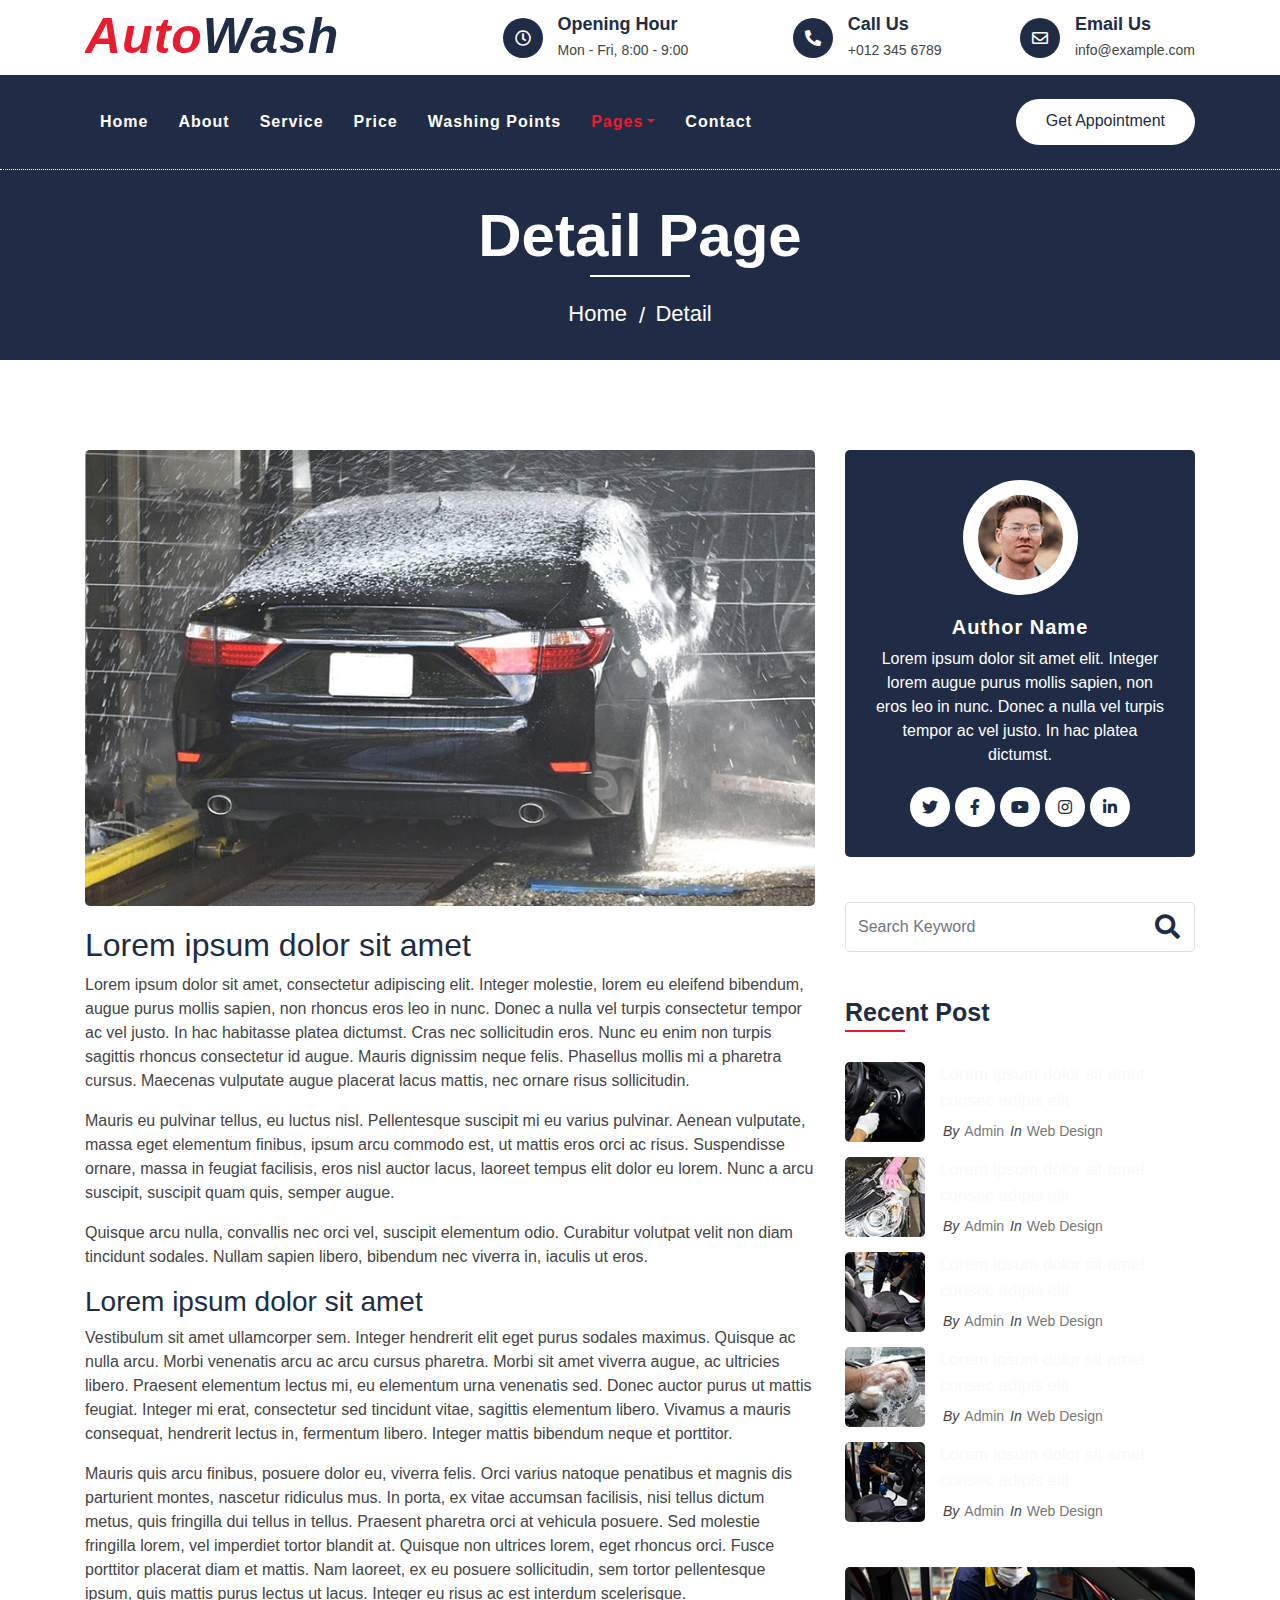
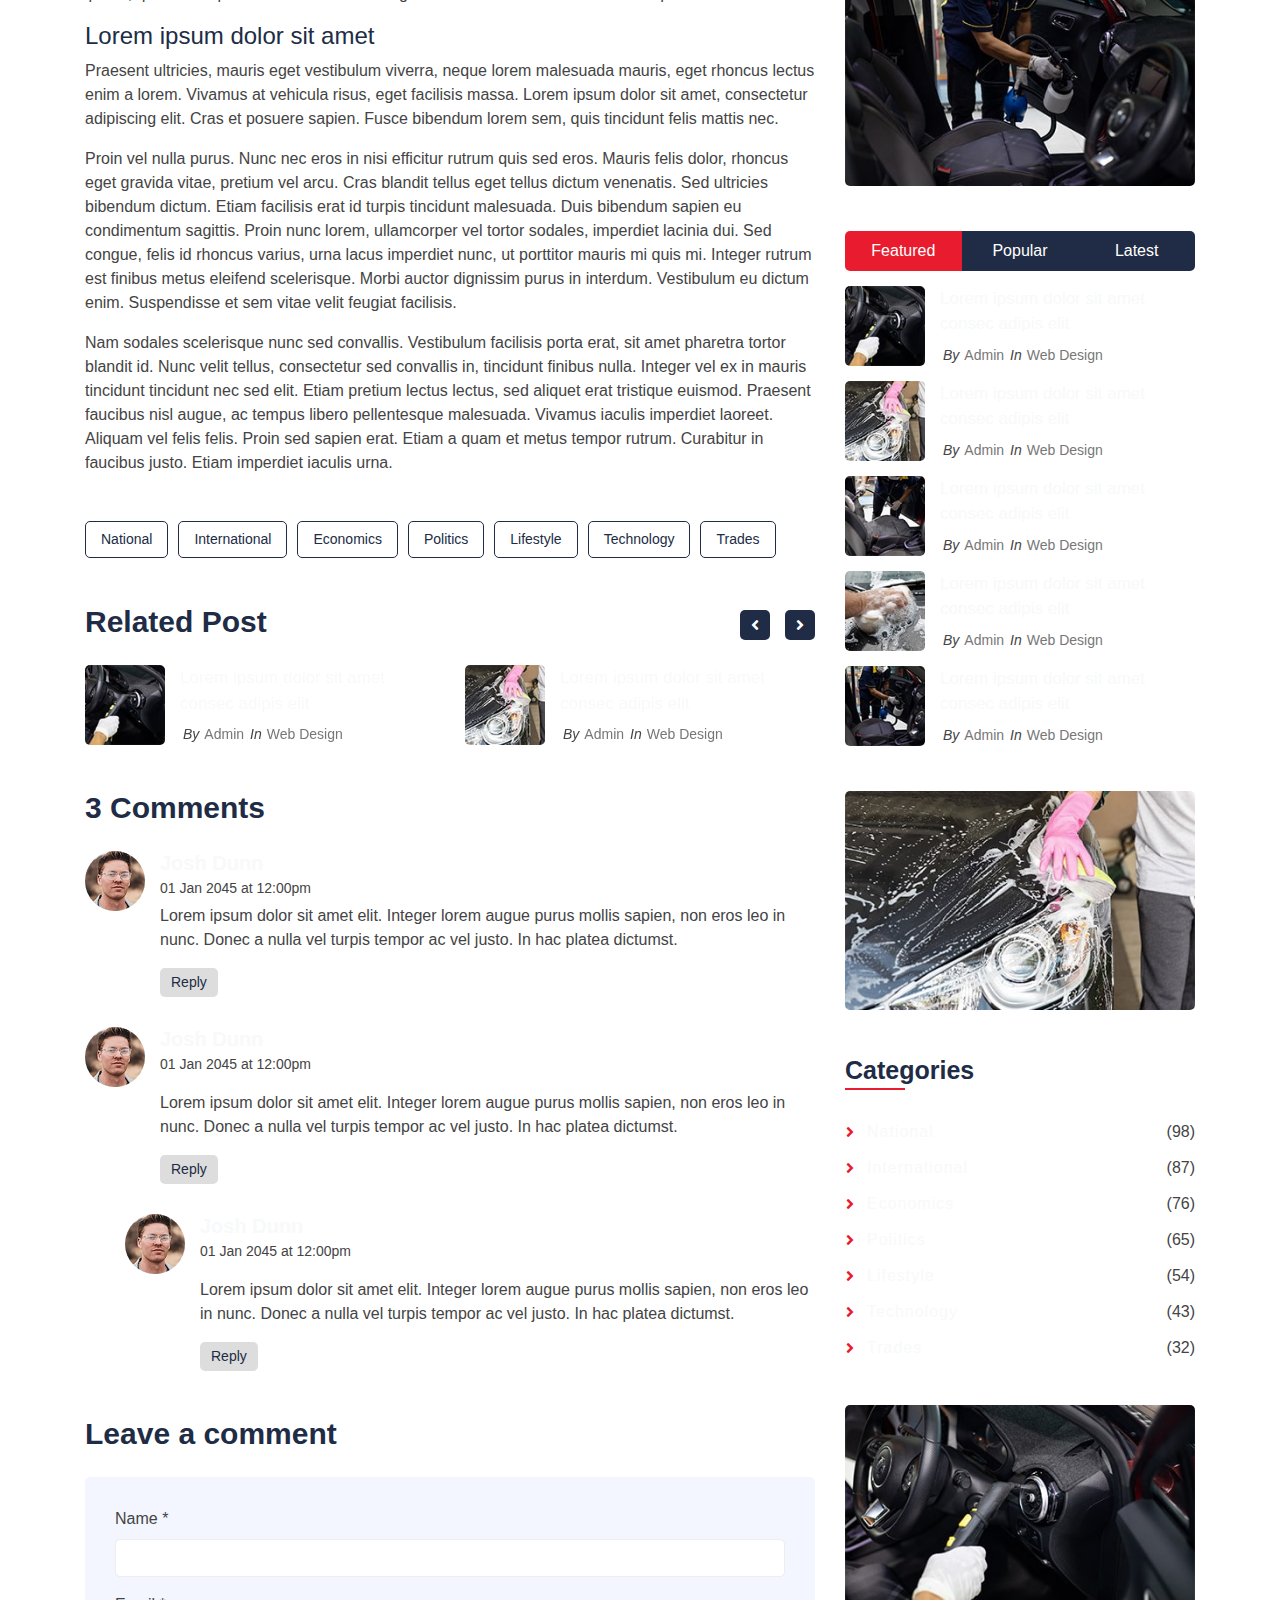
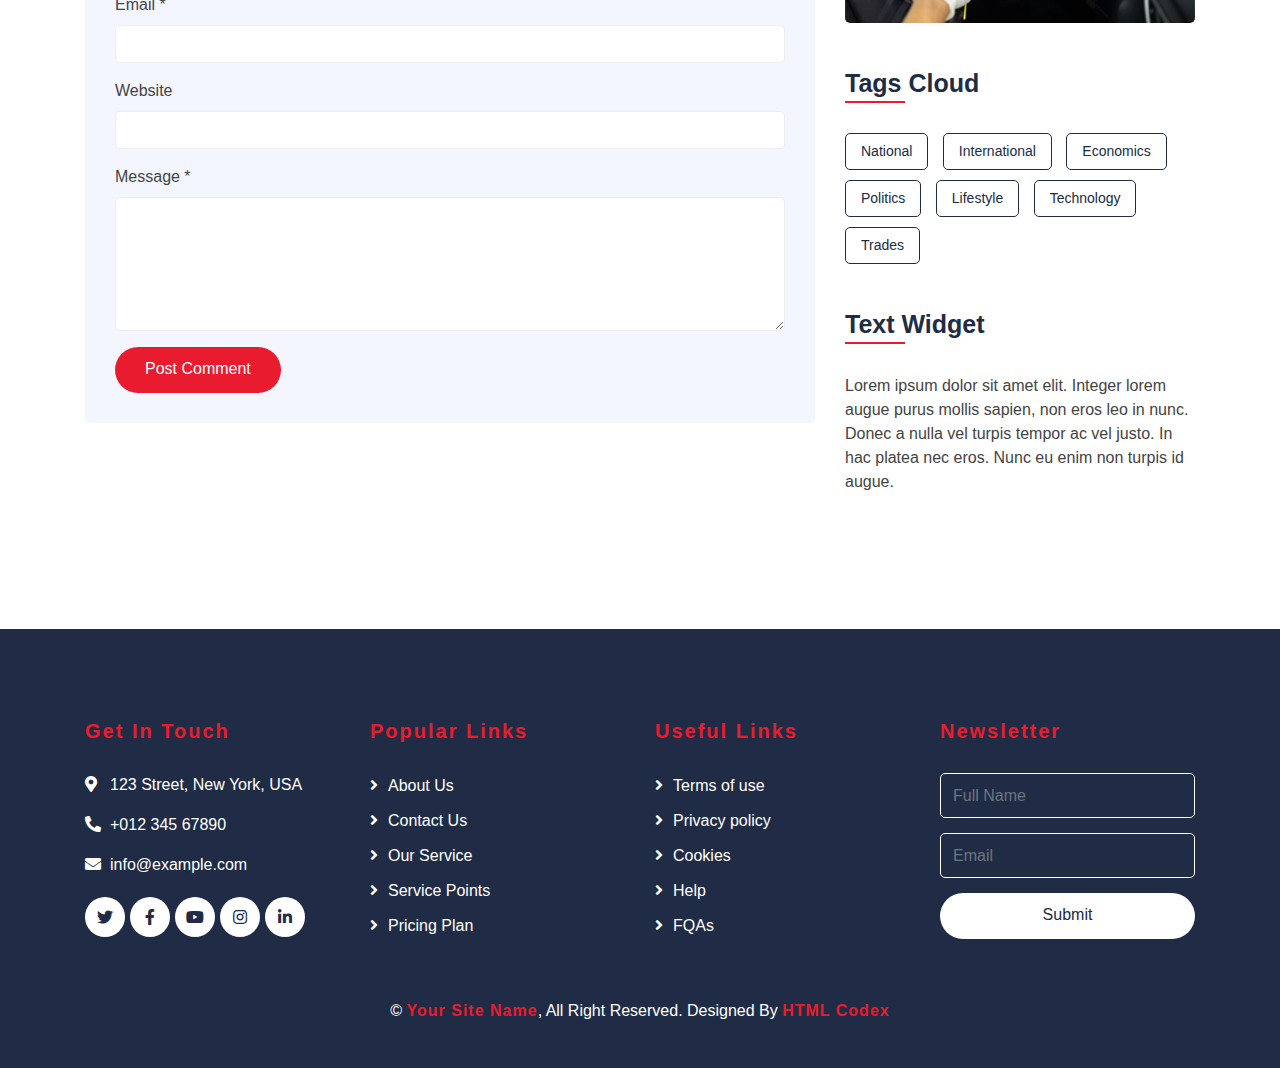
<file: static/single.html>
<!DOCTYPE html>
<html lang="en">
    <head>
        <meta charset="utf-8">
        <title>AutoWash - Car Wash Website Template</title>
        <meta content="width=device-width, initial-scale=1.0" name="viewport">
        <meta content="Free Website Template" name="keywords">
        <meta content="Free Website Template" name="description">

        <!-- Favicon -->
        <link href="img/favicon.ico" rel="icon">

        <!-- Google Font -->
        <link href="https://fonts.googleapis.com/css2?family=Barlow:wght@400;500;600;700;800;900&display=swap" rel="stylesheet"> 
        
        <!-- CSS Libraries -->
        <link href="https://stackpath.bootstrapcdn.com/bootstrap/4.4.1/css/bootstrap.min.css" rel="stylesheet">
        <link href="https://cdnjs.cloudflare.com/ajax/libs/font-awesome/5.10.0/css/all.min.css" rel="stylesheet">
        <link href="lib/flaticon/font/flaticon.css" rel="stylesheet">
        <link href="lib/animate/animate.min.css" rel="stylesheet">
        <link href="lib/owlcarousel/assets/owl.carousel.min.css" rel="stylesheet">

        <!-- Template Stylesheet -->
        <link href="css/style.css" rel="stylesheet">
    </head>

    <body>
        <!-- Top Bar Start -->
        <div class="top-bar">
            <div class="container">
                <div class="row align-items-center">
                    <div class="col-lg-4 col-md-12">
                        <div class="logo">
                            <a href="index.html">
                                <h1>Auto<span>Wash</span></h1>
                                <!-- <img src="img/logo.jpg" alt="Logo"> -->
                            </a>
                        </div>
                    </div>
                    <div class="col-lg-8 col-md-7 d-none d-lg-block">
                        <div class="row">
                            <div class="col-4">
                                <div class="top-bar-item">
                                    <div class="top-bar-icon">
                                        <i class="far fa-clock"></i>
                                    </div>
                                    <div class="top-bar-text">
                                        <h3>Opening Hour</h3>
                                        <p>Mon - Fri, 8:00 - 9:00</p>
                                    </div>
                                </div>
                            </div>
                            <div class="col-4">
                                <div class="top-bar-item">
                                    <div class="top-bar-icon">
                                        <i class="fa fa-phone-alt"></i>
                                    </div>
                                    <div class="top-bar-text">
                                        <h3>Call Us</h3>
                                        <p>+012 345 6789</p>
                                    </div>
                                </div>
                            </div>
                            <div class="col-4">
                                <div class="top-bar-item">
                                    <div class="top-bar-icon">
                                        <i class="far fa-envelope"></i>
                                    </div>
                                    <div class="top-bar-text">
                                        <h3>Email Us</h3>
                                        <p>info@example.com</p>
                                    </div>
                                </div>
                            </div>
                        </div>
                    </div>
                </div>
            </div>
        </div>
        <!-- Top Bar End -->

        <!-- Nav Bar Start -->
        <div class="nav-bar">
            <div class="container">
                <nav class="navbar navbar-expand-lg bg-dark navbar-dark">
                    <a href="#" class="navbar-brand">MENU</a>
                    <button type="button" class="navbar-toggler" data-toggle="collapse" data-target="#navbarCollapse">
                        <span class="navbar-toggler-icon"></span>
                    </button>

                    <div class="collapse navbar-collapse justify-content-between" id="navbarCollapse">
                        <div class="navbar-nav mr-auto">
                            <a href="index.html" class="nav-item nav-link">Home</a>
                            <a href="about.html" class="nav-item nav-link">About</a>
                            <a href="service.html" class="nav-item nav-link">Service</a>
                            <a href="price.html" class="nav-item nav-link">Price</a>
                            <a href="location.html" class="nav-item nav-link">Washing Points</a>
                            <div class="nav-item dropdown">
                                <a href="#" class="nav-link dropdown-toggle active" data-toggle="dropdown">Pages</a>
                                <div class="dropdown-menu">
                                    <a href="blog.html" class="dropdown-item">Blog Grid</a>
                                    <a href="single.html" class="dropdown-item">Detail Page</a>
                                    <a href="team.html" class="dropdown-item">Team Member</a>
                                    <a href="booking.html" class="dropdown-item">Schedule Booking</a>
                                </div>
                            </div>
                            <a href="contact.html" class="nav-item nav-link">Contact</a>
                        </div>
                        <div class="ml-auto">
                            <a class="btn btn-custom" href="#">Get Appointment</a>
                        </div>
                    </div>
                </nav>
            </div>
        </div>
        <!-- Nav Bar End -->
        
        
        <!-- Page Header Start -->
        <div class="page-header">
            <div class="container">
                <div class="row">
                    <div class="col-12">
                        <h2>Detail Page</h2>
                    </div>
                    <div class="col-12">
                        <a href="">Home</a>
                        <a href="">Detail</a>
                    </div>
                </div>
            </div>
        </div>
        <!-- Page Header End -->


        <!-- Single Post Start-->
        <div class="single">
            <div class="container">
                <div class="row">
                    <div class="col-lg-8">
                        <div class="single-content">
                            <img src="img/single.jpg" />
                            <h2>Lorem ipsum dolor sit amet</h2>
                            <p>
                                Lorem ipsum dolor sit amet, consectetur adipiscing elit. Integer molestie, lorem eu eleifend bibendum, augue purus mollis sapien, non rhoncus eros leo in nunc. Donec a nulla vel turpis consectetur tempor ac vel justo. In hac habitasse platea dictumst. Cras nec sollicitudin eros. Nunc eu enim non turpis sagittis rhoncus consectetur id augue. Mauris dignissim neque felis. Phasellus mollis mi a pharetra cursus. Maecenas vulputate augue placerat lacus mattis, nec ornare risus sollicitudin.
                            </p>
                            <p>
                                Mauris eu pulvinar tellus, eu luctus nisl. Pellentesque suscipit mi eu varius pulvinar. Aenean vulputate, massa eget elementum finibus, ipsum arcu commodo est, ut mattis eros orci ac risus. Suspendisse ornare, massa in feugiat facilisis, eros nisl auctor lacus, laoreet tempus elit dolor eu lorem. Nunc a arcu suscipit, suscipit quam quis, semper augue.
                            </p>
                            <p>
                                Quisque arcu nulla, convallis nec orci vel, suscipit elementum odio. Curabitur volutpat velit non diam tincidunt sodales. Nullam sapien libero, bibendum nec viverra in, iaculis ut eros.
                            </p>
                            <h3>Lorem ipsum dolor sit amet</h3>
                            <p>
                                Vestibulum sit amet ullamcorper sem. Integer hendrerit elit eget purus sodales maximus. Quisque ac nulla arcu. Morbi venenatis arcu ac arcu cursus pharetra. Morbi sit amet viverra augue, ac ultricies libero. Praesent elementum lectus mi, eu elementum urna venenatis sed. Donec auctor purus ut mattis feugiat. Integer mi erat, consectetur sed tincidunt vitae, sagittis elementum libero. Vivamus a mauris consequat, hendrerit lectus in, fermentum libero. Integer mattis bibendum neque et porttitor.
                            </p>
                            <p>
                                Mauris quis arcu finibus, posuere dolor eu, viverra felis. Orci varius natoque penatibus et magnis dis parturient montes, nascetur ridiculus mus. In porta, ex vitae accumsan facilisis, nisi tellus dictum metus, quis fringilla dui tellus in tellus. Praesent pharetra orci at vehicula posuere. Sed molestie fringilla lorem, vel imperdiet tortor blandit at. Quisque non ultrices lorem, eget rhoncus orci. Fusce porttitor placerat diam et mattis. Nam laoreet, ex eu posuere sollicitudin, sem tortor pellentesque ipsum, quis mattis purus lectus ut lacus. Integer eu risus ac est interdum scelerisque.
                            </p>
                            <h4>Lorem ipsum dolor sit amet</h4>
                            <p>
                                Praesent ultricies, mauris eget vestibulum viverra, neque lorem malesuada mauris, eget rhoncus lectus enim a lorem. Vivamus at vehicula risus, eget facilisis massa. Lorem ipsum dolor sit amet, consectetur adipiscing elit. Cras et posuere sapien. Fusce bibendum lorem sem, quis tincidunt felis mattis nec.
                            </p>
                            <p>
                                Proin vel nulla purus. Nunc nec eros in nisi efficitur rutrum quis sed eros. Mauris felis dolor, rhoncus eget gravida vitae, pretium vel arcu. Cras blandit tellus eget tellus dictum venenatis. Sed ultricies bibendum dictum. Etiam facilisis erat id turpis tincidunt malesuada. Duis bibendum sapien eu condimentum sagittis. Proin nunc lorem, ullamcorper vel tortor sodales, imperdiet lacinia dui. Sed congue, felis id rhoncus varius, urna lacus imperdiet nunc, ut porttitor mauris mi quis mi. Integer rutrum est finibus metus eleifend scelerisque. Morbi auctor dignissim purus in interdum. Vestibulum eu dictum enim. Suspendisse et sem vitae velit feugiat facilisis.
                            </p>
                            <p>
                                Nam sodales scelerisque nunc sed convallis. Vestibulum facilisis porta erat, sit amet pharetra tortor blandit id. Nunc velit tellus, consectetur sed convallis in, tincidunt finibus nulla. Integer vel ex in mauris tincidunt tincidunt nec sed elit. Etiam pretium lectus lectus, sed aliquet erat tristique euismod. Praesent faucibus nisl augue, ac tempus libero pellentesque malesuada. Vivamus iaculis imperdiet laoreet. Aliquam vel felis felis. Proin sed sapien erat. Etiam a quam et metus tempor rutrum. Curabitur in faucibus justo. Etiam imperdiet iaculis urna.
                            </p>
                        </div>
                        <div class="single-tags">
                            <a href="">National</a>
                            <a href="">International</a>
                            <a href="">Economics</a>
                            <a href="">Politics</a>
                            <a href="">Lifestyle</a>
                            <a href="">Technology</a>
                            <a href="">Trades</a>
                        </div>
                        <div class="single-related">
                            <h2>Related Post</h2>
                            <div class="owl-carousel related-slider">
                                <div class="post-item">
                                    <div class="post-img">
                                        <img src="img/post-1.jpg" />
                                    </div>
                                    <div class="post-text">
                                        <a href="">Lorem ipsum dolor sit amet consec adipis elit</a>
                                        <div class="post-meta">
                                            <p>By<a href="">Admin</a></p>
                                            <p>In<a href="">Web Design</a></p>
                                        </div>
                                    </div>
                                </div>
                                <div class="post-item">
                                    <div class="post-img">
                                        <img src="img/post-2.jpg" />
                                    </div>
                                    <div class="post-text">
                                        <a href="">Lorem ipsum dolor sit amet consec adipis elit</a>
                                        <div class="post-meta">
                                            <p>By<a href="">Admin</a></p>
                                            <p>In<a href="">Web Design</a></p>
                                        </div>
                                    </div>
                                </div>
                                <div class="post-item">
                                    <div class="post-img">
                                        <img src="img/post-3.jpg" />
                                    </div>
                                    <div class="post-text">
                                        <a href="">Lorem ipsum dolor sit amet consec adipis elit</a>
                                        <div class="post-meta">
                                            <p>By<a href="">Admin</a></p>
                                            <p>In<a href="">Web Design</a></p>
                                        </div>
                                    </div>
                                </div>
                                <div class="post-item">
                                    <div class="post-img">
                                        <img src="img/post-4.jpg" />
                                    </div>
                                    <div class="post-text">
                                        <a href="">Lorem ipsum dolor sit amet consec adipis elit</a>
                                        <div class="post-meta">
                                            <p>By<a href="">Admin</a></p>
                                            <p>In<a href="">Web Design</a></p>
                                        </div>
                                    </div>
                                </div>
                            </div>
                        </div>

                        <div class="single-comment">
                            <h2>3 Comments</h2>
                            <ul class="comment-list">
                                <li class="comment-item">
                                    <div class="comment-body">
                                        <div class="comment-img">
                                            <img src="img/user.jpg" />
                                        </div>
                                        <div class="comment-text">
                                            <h3><a href="">Josh Dunn</a></h3>
                                            <span>01 Jan 2045 at 12:00pm</span>
                                            <p>
                                                Lorem ipsum dolor sit amet elit. Integer lorem augue purus mollis sapien, non eros leo in nunc. Donec a nulla vel turpis tempor ac vel justo. In hac platea dictumst. 
                                            </p>
                                            <a class="btn" href="">Reply</a>
                                        </div>
                                    </div>
                                </li>
                                <li class="comment-item">
                                    <div class="comment-body">
                                        <div class="comment-img">
                                            <img src="img/user.jpg" />
                                        </div>
                                        <div class="comment-text">
                                            <h3><a href="">Josh Dunn</a></h3>
                                            <p><span>01 Jan 2045 at 12:00pm</span></p>
                                            <p>
                                                Lorem ipsum dolor sit amet elit. Integer lorem augue purus mollis sapien, non eros leo in nunc. Donec a nulla vel turpis tempor ac vel justo. In hac platea dictumst. 
                                            </p>
                                            <a class="btn" href="">Reply</a>
                                        </div>
                                    </div>
                                    <ul class="comment-child">
                                        <li class="comment-item">
                                            <div class="comment-body">
                                                <div class="comment-img">
                                                    <img src="img/user.jpg" />
                                                </div>
                                                <div class="comment-text">
                                                    <h3><a href="">Josh Dunn</a></h3>
                                                    <p><span>01 Jan 2045 at 12:00pm</span></p>
                                                    <p>
                                                        Lorem ipsum dolor sit amet elit. Integer lorem augue purus mollis sapien, non eros leo in nunc. Donec a nulla vel turpis tempor ac vel justo. In hac platea dictumst. 
                                                    </p>
                                                    <a class="btn" href="">Reply</a>
                                                </div>
                                            </div>
                                        </li>
                                    </ul>
                                </li>
                            </ul>
                        </div>
                        <div class="comment-form">
                            <h2>Leave a comment</h2>
                            <form>
                                <div class="form-group">
                                    <label for="name">Name *</label>
                                    <input type="text" class="form-control" id="name">
                                </div>
                                <div class="form-group">
                                    <label for="email">Email *</label>
                                    <input type="email" class="form-control" id="email">
                                </div>
                                <div class="form-group">
                                    <label for="website">Website</label>
                                    <input type="url" class="form-control" id="website">
                                </div>

                                <div class="form-group">
                                    <label for="message">Message *</label>
                                    <textarea id="message" cols="30" rows="5" class="form-control"></textarea>
                                </div>
                                <div class="form-group">
                                    <input type="submit" value="Post Comment" class="btn btn-custom">
                                </div>
                            </form>
                        </div>
                    </div>

                    <div class="col-lg-4">
                        <div class="sidebar">
                            <div class="sidebar-widget">
                                <div class="single-bio">
                                    <div class="single-bio-img">
                                        <img src="img/user.jpg" />
                                    </div>
                                    <div class="single-bio-text">
                                        <h3>Author Name</h3>
                                        <p>
                                            Lorem ipsum dolor sit amet elit. Integer lorem augue purus mollis sapien, non eros leo in nunc. Donec a nulla vel turpis tempor ac vel justo. In hac platea dictumst.
                                        </p>
                                    </div>
                                    <div class="single-bio-social">
                                        <a class="btn" href=""><i class="fab fa-twitter"></i></a>
                                        <a class="btn" href=""><i class="fab fa-facebook-f"></i></a>
                                        <a class="btn" href=""><i class="fab fa-youtube"></i></a>
                                        <a class="btn" href=""><i class="fab fa-instagram"></i></a>
                                        <a class="btn" href=""><i class="fab fa-linkedin-in"></i></a>
                                    </div>
                                </div>
                            </div>
                            
                            <div class="sidebar-widget">
                                <div class="search-widget">
                                    <form>
                                        <input class="form-control" type="text" placeholder="Search Keyword">
                                        <button class="btn"><i class="fa fa-search"></i></button>
                                    </form>
                                </div>
                            </div>

                            <div class="sidebar-widget">
                                <h2 class="widget-title">Recent Post</h2>
                                <div class="recent-post">
                                    <div class="post-item">
                                        <div class="post-img">
                                            <img src="img/post-1.jpg" />
                                        </div>
                                        <div class="post-text">
                                            <a href="">Lorem ipsum dolor sit amet consec adipis elit</a>
                                            <div class="post-meta">
                                                <p>By<a href="">Admin</a></p>
                                                <p>In<a href="">Web Design</a></p>
                                            </div>
                                        </div>
                                    </div>
                                    <div class="post-item">
                                        <div class="post-img">
                                            <img src="img/post-2.jpg" />
                                        </div>
                                        <div class="post-text">
                                            <a href="">Lorem ipsum dolor sit amet consec adipis elit</a>
                                            <div class="post-meta">
                                                <p>By<a href="">Admin</a></p>
                                                <p>In<a href="">Web Design</a></p>
                                            </div>
                                        </div>
                                    </div>
                                    <div class="post-item">
                                        <div class="post-img">
                                            <img src="img/post-3.jpg" />
                                        </div>
                                        <div class="post-text">
                                            <a href="">Lorem ipsum dolor sit amet consec adipis elit</a>
                                            <div class="post-meta">
                                                <p>By<a href="">Admin</a></p>
                                                <p>In<a href="">Web Design</a></p>
                                            </div>
                                        </div>
                                    </div>
                                    <div class="post-item">
                                        <div class="post-img">
                                            <img src="img/post-4.jpg" />
                                        </div>
                                        <div class="post-text">
                                            <a href="">Lorem ipsum dolor sit amet consec adipis elit</a>
                                            <div class="post-meta">
                                                <p>By<a href="">Admin</a></p>
                                                <p>In<a href="">Web Design</a></p>
                                            </div>
                                        </div>
                                    </div>
                                    <div class="post-item">
                                        <div class="post-img">
                                            <img src="img/post-5.jpg" />
                                        </div>
                                        <div class="post-text">
                                            <a href="">Lorem ipsum dolor sit amet consec adipis elit</a>
                                            <div class="post-meta">
                                                <p>By<a href="">Admin</a></p>
                                                <p>In<a href="">Web Design</a></p>
                                            </div>
                                        </div>
                                    </div>
                                </div>
                            </div>

                            <div class="sidebar-widget">
                                <div class="image-widget">
                                    <a href="#"><img src="img/blog-1.jpg" alt="Image"></a>
                                </div>
                            </div>

                            <div class="sidebar-widget">
                                <div class="tab-post">
                                    <ul class="nav nav-pills nav-justified">
                                        <li class="nav-item">
                                            <a class="nav-link active" data-toggle="pill" href="#featured">Featured</a>
                                        </li>
                                        <li class="nav-item">
                                            <a class="nav-link" data-toggle="pill" href="#popular">Popular</a>
                                        </li>
                                        <li class="nav-item">
                                            <a class="nav-link" data-toggle="pill" href="#latest">Latest</a>
                                        </li>
                                    </ul>

                                    <div class="tab-content">
                                        <div id="featured" class="container tab-pane active">
                                            <div class="post-item">
                                                <div class="post-img">
                                                    <img src="img/post-1.jpg" />
                                                </div>
                                                <div class="post-text">
                                                    <a href="">Lorem ipsum dolor sit amet consec adipis elit</a>
                                                    <div class="post-meta">
                                                        <p>By<a href="">Admin</a></p>
                                                        <p>In<a href="">Web Design</a></p>
                                                    </div>
                                                </div>
                                            </div>
                                            <div class="post-item">
                                                <div class="post-img">
                                                    <img src="img/post-2.jpg" />
                                                </div>
                                                <div class="post-text">
                                                    <a href="">Lorem ipsum dolor sit amet consec adipis elit</a>
                                                    <div class="post-meta">
                                                        <p>By<a href="">Admin</a></p>
                                                        <p>In<a href="">Web Design</a></p>
                                                    </div>
                                                </div>
                                            </div>
                                            <div class="post-item">
                                                <div class="post-img">
                                                    <img src="img/post-3.jpg" />
                                                </div>
                                                <div class="post-text">
                                                    <a href="">Lorem ipsum dolor sit amet consec adipis elit</a>
                                                    <div class="post-meta">
                                                        <p>By<a href="">Admin</a></p>
                                                        <p>In<a href="">Web Design</a></p>
                                                    </div>
                                                </div>
                                            </div>
                                            <div class="post-item">
                                                <div class="post-img">
                                                    <img src="img/post-4.jpg" />
                                                </div>
                                                <div class="post-text">
                                                    <a href="">Lorem ipsum dolor sit amet consec adipis elit</a>
                                                    <div class="post-meta">
                                                        <p>By<a href="">Admin</a></p>
                                                        <p>In<a href="">Web Design</a></p>
                                                    </div>
                                                </div>
                                            </div>
                                            <div class="post-item">
                                                <div class="post-img">
                                                    <img src="img/post-5.jpg" />
                                                </div>
                                                <div class="post-text">
                                                    <a href="">Lorem ipsum dolor sit amet consec adipis elit</a>
                                                    <div class="post-meta">
                                                        <p>By<a href="">Admin</a></p>
                                                        <p>In<a href="">Web Design</a></p>
                                                    </div>
                                                </div>
                                            </div>
                                        </div>
                                        <div id="popular" class="container tab-pane fade">
                                            <div class="post-item">
                                                <div class="post-img">
                                                    <img src="img/post-1.jpg" />
                                                </div>
                                                <div class="post-text">
                                                    <a href="">Lorem ipsum dolor sit amet consec adipis elit</a>
                                                    <div class="post-meta">
                                                        <p>By<a href="">Admin</a></p>
                                                        <p>In<a href="">Web Design</a></p>
                                                    </div>
                                                </div>
                                            </div>
                                            <div class="post-item">
                                                <div class="post-img">
                                                    <img src="img/post-2.jpg" />
                                                </div>
                                                <div class="post-text">
                                                    <a href="">Lorem ipsum dolor sit amet consec adipis elit</a>
                                                    <div class="post-meta">
                                                        <p>By<a href="">Admin</a></p>
                                                        <p>In<a href="">Web Design</a></p>
                                                    </div>
                                                </div>
                                            </div>
                                            <div class="post-item">
                                                <div class="post-img">
                                                    <img src="img/post-3.jpg" />
                                                </div>
                                                <div class="post-text">
                                                    <a href="">Lorem ipsum dolor sit amet consec adipis elit</a>
                                                    <div class="post-meta">
                                                        <p>By<a href="">Admin</a></p>
                                                        <p>In<a href="">Web Design</a></p>
                                                    </div>
                                                </div>
                                            </div>
                                            <div class="post-item">
                                                <div class="post-img">
                                                    <img src="img/post-4.jpg" />
                                                </div>
                                                <div class="post-text">
                                                    <a href="">Lorem ipsum dolor sit amet consec adipis elit</a>
                                                    <div class="post-meta">
                                                        <p>By<a href="">Admin</a></p>
                                                        <p>In<a href="">Web Design</a></p>
                                                    </div>
                                                </div>
                                            </div>
                                            <div class="post-item">
                                                <div class="post-img">
                                                    <img src="img/post-5.jpg" />
                                                </div>
                                                <div class="post-text">
                                                    <a href="">Lorem ipsum dolor sit amet consec adipis elit</a>
                                                    <div class="post-meta">
                                                        <p>By<a href="">Admin</a></p>
                                                        <p>In<a href="">Web Design</a></p>
                                                    </div>
                                                </div>
                                            </div>
                                        </div>
                                        <div id="latest" class="container tab-pane fade">
                                            <div class="post-item">
                                                <div class="post-img">
                                                    <img src="img/post-1.jpg" />
                                                </div>
                                                <div class="post-text">
                                                    <a href="">Lorem ipsum dolor sit amet consec adipis elit</a>
                                                    <div class="post-meta">
                                                        <p>By<a href="">Admin</a></p>
                                                        <p>In<a href="">Web Design</a></p>
                                                    </div>
                                                </div>
                                            </div>
                                            <div class="post-item">
                                                <div class="post-img">
                                                    <img src="img/post-2.jpg" />
                                                </div>
                                                <div class="post-text">
                                                    <a href="">Lorem ipsum dolor sit amet consec adipis elit</a>
                                                    <div class="post-meta">
                                                        <p>By<a href="">Admin</a></p>
                                                        <p>In<a href="">Web Design</a></p>
                                                    </div>
                                                </div>
                                            </div>
                                            <div class="post-item">
                                                <div class="post-img">
                                                    <img src="img/post-3.jpg" />
                                                </div>
                                                <div class="post-text">
                                                    <a href="">Lorem ipsum dolor sit amet consec adipis elit</a>
                                                    <div class="post-meta">
                                                        <p>By<a href="">Admin</a></p>
                                                        <p>In<a href="">Web Design</a></p>
                                                    </div>
                                                </div>
                                            </div>
                                            <div class="post-item">
                                                <div class="post-img">
                                                    <img src="img/post-4.jpg" />
                                                </div>
                                                <div class="post-text">
                                                    <a href="">Lorem ipsum dolor sit amet consec adipis elit</a>
                                                    <div class="post-meta">
                                                        <p>By<a href="">Admin</a></p>
                                                        <p>In<a href="">Web Design</a></p>
                                                    </div>
                                                </div>
                                            </div>
                                            <div class="post-item">
                                                <div class="post-img">
                                                    <img src="img/post-5.jpg" />
                                                </div>
                                                <div class="post-text">
                                                    <a href="">Lorem ipsum dolor sit amet consec adipis elit</a>
                                                    <div class="post-meta">
                                                        <p>By<a href="">Admin</a></p>
                                                        <p>In<a href="">Web Design</a></p>
                                                    </div>
                                                </div>
                                            </div>
                                        </div>
                                    </div>
                                </div>
                            </div>

                            <div class="sidebar-widget">
                                <div class="image-widget">
                                    <a href="#"><img src="img/blog-2.jpg" alt="Image"></a>
                                </div>
                            </div>

                            <div class="sidebar-widget">
                                <h2 class="widget-title">Categories</h2>
                                <div class="category-widget">
                                    <ul>
                                        <li><a href="">National</a><span>(98)</span></li>
                                        <li><a href="">International</a><span>(87)</span></li>
                                        <li><a href="">Economics</a><span>(76)</span></li>
                                        <li><a href="">Politics</a><span>(65)</span></li>
                                        <li><a href="">Lifestyle</a><span>(54)</span></li>
                                        <li><a href="">Technology</a><span>(43)</span></li>
                                        <li><a href="">Trades</a><span>(32)</span></li>
                                    </ul>
                                </div>
                            </div>

                            <div class="sidebar-widget">
                                <div class="image-widget">
                                    <a href="#"><img src="img/blog-3.jpg" alt="Image"></a>
                                </div>
                            </div>

                            <div class="sidebar-widget">
                                <h2 class="widget-title">Tags Cloud</h2>
                                <div class="tag-widget">
                                    <a href="">National</a>
                                    <a href="">International</a>
                                    <a href="">Economics</a>
                                    <a href="">Politics</a>
                                    <a href="">Lifestyle</a>
                                    <a href="">Technology</a>
                                    <a href="">Trades</a>
                                </div>
                            </div>

                            <div class="sidebar-widget">
                                <h2 class="widget-title">Text Widget</h2>
                                <div class="text-widget">
                                    <p>
                                        Lorem ipsum dolor sit amet elit. Integer lorem augue purus mollis sapien, non eros leo in nunc. Donec a nulla vel turpis tempor ac vel justo. In hac platea nec eros. Nunc eu enim non turpis id augue.
                                    </p>
                                </div>
                            </div>
                        </div>
                    </div>
                </div>
            </div>
        </div>
        <!-- Single Post End-->   


        <!-- Footer Start -->
        <div class="footer">
            <div class="container">
                <div class="row">
                    <div class="col-lg-3 col-md-6">
                        <div class="footer-contact">
                            <h2>Get In Touch</h2>
                            <p><i class="fa fa-map-marker-alt"></i>123 Street, New York, USA</p>
                            <p><i class="fa fa-phone-alt"></i>+012 345 67890</p>
                            <p><i class="fa fa-envelope"></i>info@example.com</p>
                            <div class="footer-social">
                                <a class="btn" href=""><i class="fab fa-twitter"></i></a>
                                <a class="btn" href=""><i class="fab fa-facebook-f"></i></a>
                                <a class="btn" href=""><i class="fab fa-youtube"></i></a>
                                <a class="btn" href=""><i class="fab fa-instagram"></i></a>
                                <a class="btn" href=""><i class="fab fa-linkedin-in"></i></a>
                            </div>
                        </div>
                    </div>
                    <div class="col-lg-3 col-md-6">
                        <div class="footer-link">
                            <h2>Popular Links</h2>
                            <a href="">About Us</a>
                            <a href="">Contact Us</a>
                            <a href="">Our Service</a>
                            <a href="">Service Points</a>
                            <a href="">Pricing Plan</a>
                        </div>
                    </div>
                    <div class="col-lg-3 col-md-6">
                        <div class="footer-link">
                            <h2>Useful Links</h2>
                            <a href="">Terms of use</a>
                            <a href="">Privacy policy</a>
                            <a href="">Cookies</a>
                            <a href="">Help</a>
                            <a href="">FQAs</a>
                        </div>
                    </div>
                    <div class="col-lg-3 col-md-6">
                        <div class="footer-newsletter">
                            <h2>Newsletter</h2>
                            <form>
                                <input class="form-control" placeholder="Full Name">
                                <input class="form-control" placeholder="Email">
                                <button class="btn btn-custom">Submit</button>
                            </form>
                        </div>
                    </div>
                </div>
            </div>
            <div class="container copyright">
                <p>&copy; <a href="#">Your Site Name</a>, All Right Reserved. Designed By <a href="https://htmlcodex.com">HTML Codex</a></p>
            </div>
        </div>
        <!-- Footer End -->
        
        <!-- Back to top button -->
        <a href="#" class="back-to-top"><i class="fa fa-chevron-up"></i></a>
        
        <!-- Pre Loader -->
        <div id="loader" class="show">
            <div class="loader"></div>
        </div>

        <!-- JavaScript Libraries -->
        <script src="https://code.jquery.com/jquery-3.4.1.min.js"></script>
        <script src="https://stackpath.bootstrapcdn.com/bootstrap/4.4.1/js/bootstrap.bundle.min.js"></script>
        <script src="lib/easing/easing.min.js"></script>
        <script src="lib/owlcarousel/owl.carousel.min.js"></script>
        <script src="lib/waypoints/waypoints.min.js"></script>
        <script src="lib/counterup/counterup.min.js"></script>
        
        <!-- Contact Javascript File -->
        <script src="mail/jqBootstrapValidation.min.js"></script>
        <script src="mail/contact.js"></script>

        <!-- Template Javascript -->
        <script src="js/main.js"></script>
    </body>
</html>
</file>
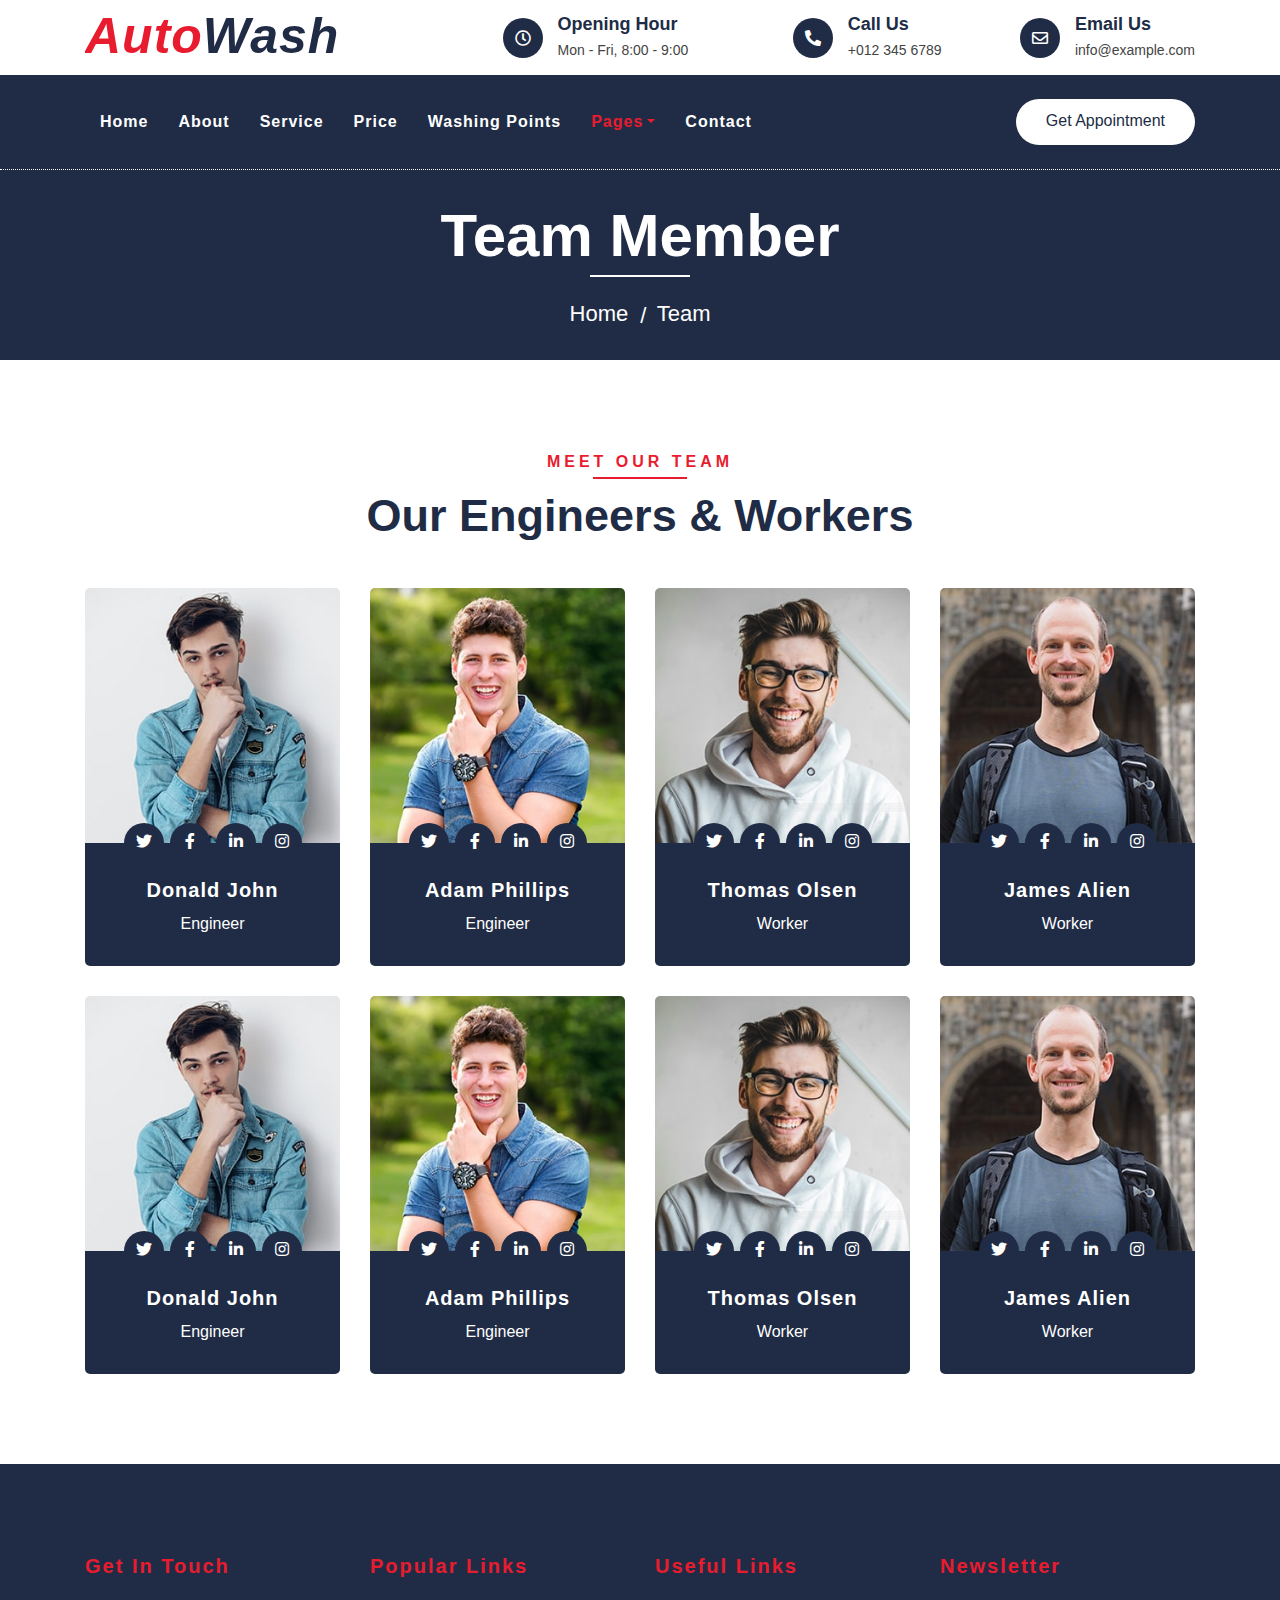
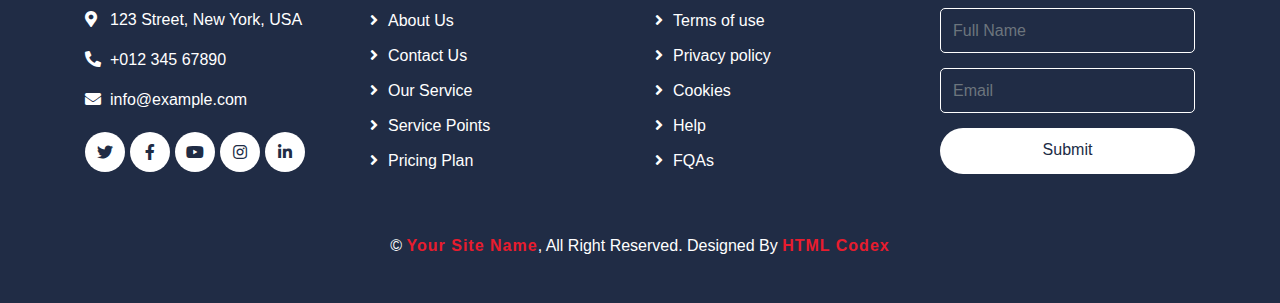
<file: static/team.html>
<!DOCTYPE html>
<html lang="en">
    <head>
        <meta charset="utf-8">
        <title>AutoWash - Car Wash Website Template</title>
        <meta content="width=device-width, initial-scale=1.0" name="viewport">
        <meta content="Free Website Template" name="keywords">
        <meta content="Free Website Template" name="description">

        <!-- Favicon -->
        <link href="img/favicon.ico" rel="icon">

        <!-- Google Font -->
        <link href="https://fonts.googleapis.com/css2?family=Barlow:wght@400;500;600;700;800;900&display=swap" rel="stylesheet"> 
        
        <!-- CSS Libraries -->
        <link href="https://stackpath.bootstrapcdn.com/bootstrap/4.4.1/css/bootstrap.min.css" rel="stylesheet">
        <link href="https://cdnjs.cloudflare.com/ajax/libs/font-awesome/5.10.0/css/all.min.css" rel="stylesheet">
        <link href="lib/flaticon/font/flaticon.css" rel="stylesheet">
        <link href="lib/animate/animate.min.css" rel="stylesheet">
        <link href="lib/owlcarousel/assets/owl.carousel.min.css" rel="stylesheet">

        <!-- Template Stylesheet -->
        <link href="css/style.css" rel="stylesheet">
    </head>

    <body>
        <!-- Top Bar Start -->
        <div class="top-bar">
            <div class="container">
                <div class="row align-items-center">
                    <div class="col-lg-4 col-md-12">
                        <div class="logo">
                            <a href="index.html">
                                <h1>Auto<span>Wash</span></h1>
                                <!-- <img src="img/logo.jpg" alt="Logo"> -->
                            </a>
                        </div>
                    </div>
                    <div class="col-lg-8 col-md-7 d-none d-lg-block">
                        <div class="row">
                            <div class="col-4">
                                <div class="top-bar-item">
                                    <div class="top-bar-icon">
                                        <i class="far fa-clock"></i>
                                    </div>
                                    <div class="top-bar-text">
                                        <h3>Opening Hour</h3>
                                        <p>Mon - Fri, 8:00 - 9:00</p>
                                    </div>
                                </div>
                            </div>
                            <div class="col-4">
                                <div class="top-bar-item">
                                    <div class="top-bar-icon">
                                        <i class="fa fa-phone-alt"></i>
                                    </div>
                                    <div class="top-bar-text">
                                        <h3>Call Us</h3>
                                        <p>+012 345 6789</p>
                                    </div>
                                </div>
                            </div>
                            <div class="col-4">
                                <div class="top-bar-item">
                                    <div class="top-bar-icon">
                                        <i class="far fa-envelope"></i>
                                    </div>
                                    <div class="top-bar-text">
                                        <h3>Email Us</h3>
                                        <p>info@example.com</p>
                                    </div>
                                </div>
                            </div>
                        </div>
                    </div>
                </div>
            </div>
        </div>
        <!-- Top Bar End -->

        <!-- Nav Bar Start -->
        <div class="nav-bar">
            <div class="container">
                <nav class="navbar navbar-expand-lg bg-dark navbar-dark">
                    <a href="#" class="navbar-brand">MENU</a>
                    <button type="button" class="navbar-toggler" data-toggle="collapse" data-target="#navbarCollapse">
                        <span class="navbar-toggler-icon"></span>
                    </button>

                    <div class="collapse navbar-collapse justify-content-between" id="navbarCollapse">
                        <div class="navbar-nav mr-auto">
                            <a href="index.html" class="nav-item nav-link">Home</a>
                            <a href="about.html" class="nav-item nav-link">About</a>
                            <a href="service.html" class="nav-item nav-link">Service</a>
                            <a href="price.html" class="nav-item nav-link">Price</a>
                            <a href="location.html" class="nav-item nav-link">Washing Points</a>
                            <div class="nav-item dropdown">
                                <a href="#" class="nav-link dropdown-toggle active" data-toggle="dropdown">Pages</a>
                                <div class="dropdown-menu">
                                    <a href="blog.html" class="dropdown-item">Blog Grid</a>
                                    <a href="single.html" class="dropdown-item">Detail Page</a>
                                    <a href="team.html" class="dropdown-item">Team Member</a>
                                    <a href="booking.html" class="dropdown-item">Schedule Booking</a>
                                </div>
                            </div>
                            <a href="contact.html" class="nav-item nav-link">Contact</a>
                        </div>
                        <div class="ml-auto">
                            <a class="btn btn-custom" href="#">Get Appointment</a>
                        </div>
                    </div>
                </nav>
            </div>
        </div>
        <!-- Nav Bar End -->
        
        
        <!-- Page Header Start -->
        <div class="page-header">
            <div class="container">
                <div class="row">
                    <div class="col-12">
                        <h2>Team Member</h2>
                    </div>
                    <div class="col-12">
                        <a href="">Home</a>
                        <a href="">Team</a>
                    </div>
                </div>
            </div>
        </div>
        <!-- Page Header End -->
        
        
        <!-- Team Start -->
        <div class="team">
            <div class="container">
                <div class="section-header text-center">
                    <p>Meet Our Team</p>
                    <h2>Our Engineers & Workers</h2>
                </div>
                <div class="row">
                    <div class="col-lg-3 col-md-6">
                        <div class="team-item">
                            <div class="team-img">
                                <img src="img/team-1.jpg" alt="Team Image">
                            </div>
                            <div class="team-text">
                                <h2>Donald John</h2>
                                <p>Engineer</p>
                                <div class="team-social">
                                    <a href=""><i class="fab fa-twitter"></i></a>
                                    <a href=""><i class="fab fa-facebook-f"></i></a>
                                    <a href=""><i class="fab fa-linkedin-in"></i></a>
                                    <a href=""><i class="fab fa-instagram"></i></a>
                                </div>
                            </div>
                        </div>
                    </div>
                    <div class="col-lg-3 col-md-6">
                        <div class="team-item">
                            <div class="team-img">
                                <img src="img/team-2.jpg" alt="Team Image">
                            </div>
                            <div class="team-text">
                                <h2>Adam Phillips</h2>
                                <p>Engineer</p>
                                <div class="team-social">
                                    <a href=""><i class="fab fa-twitter"></i></a>
                                    <a href=""><i class="fab fa-facebook-f"></i></a>
                                    <a href=""><i class="fab fa-linkedin-in"></i></a>
                                    <a href=""><i class="fab fa-instagram"></i></a>
                                </div>
                            </div>
                        </div>
                    </div>
                    <div class="col-lg-3 col-md-6">
                        <div class="team-item">
                            <div class="team-img">
                                <img src="img/team-3.jpg" alt="Team Image">
                            </div>
                            <div class="team-text">
                                <h2>Thomas Olsen</h2>
                                <p>Worker</p>
                                <div class="team-social">
                                    <a href=""><i class="fab fa-twitter"></i></a>
                                    <a href=""><i class="fab fa-facebook-f"></i></a>
                                    <a href=""><i class="fab fa-linkedin-in"></i></a>
                                    <a href=""><i class="fab fa-instagram"></i></a>
                                </div>
                            </div>
                        </div>
                    </div>
                    <div class="col-lg-3 col-md-6">
                        <div class="team-item">
                            <div class="team-img">
                                <img src="img/team-4.jpg" alt="Team Image">
                            </div>
                            <div class="team-text">
                                <h2>James Alien</h2>
                                <p>Worker</p>
                                <div class="team-social">
                                    <a href=""><i class="fab fa-twitter"></i></a>
                                    <a href=""><i class="fab fa-facebook-f"></i></a>
                                    <a href=""><i class="fab fa-linkedin-in"></i></a>
                                    <a href=""><i class="fab fa-instagram"></i></a>
                                </div>
                            </div>
                        </div>
                    </div>
                    <div class="col-lg-3 col-md-6">
                        <div class="team-item">
                            <div class="team-img">
                                <img src="img/team-1.jpg" alt="Team Image">
                            </div>
                            <div class="team-text">
                                <h2>Donald John</h2>
                                <p>Engineer</p>
                                <div class="team-social">
                                    <a href=""><i class="fab fa-twitter"></i></a>
                                    <a href=""><i class="fab fa-facebook-f"></i></a>
                                    <a href=""><i class="fab fa-linkedin-in"></i></a>
                                    <a href=""><i class="fab fa-instagram"></i></a>
                                </div>
                            </div>
                        </div>
                    </div>
                    <div class="col-lg-3 col-md-6">
                        <div class="team-item">
                            <div class="team-img">
                                <img src="img/team-2.jpg" alt="Team Image">
                            </div>
                            <div class="team-text">
                                <h2>Adam Phillips</h2>
                                <p>Engineer</p>
                                <div class="team-social">
                                    <a href=""><i class="fab fa-twitter"></i></a>
                                    <a href=""><i class="fab fa-facebook-f"></i></a>
                                    <a href=""><i class="fab fa-linkedin-in"></i></a>
                                    <a href=""><i class="fab fa-instagram"></i></a>
                                </div>
                            </div>
                        </div>
                    </div>
                    <div class="col-lg-3 col-md-6">
                        <div class="team-item">
                            <div class="team-img">
                                <img src="img/team-3.jpg" alt="Team Image">
                            </div>
                            <div class="team-text">
                                <h2>Thomas Olsen</h2>
                                <p>Worker</p>
                                <div class="team-social">
                                    <a href=""><i class="fab fa-twitter"></i></a>
                                    <a href=""><i class="fab fa-facebook-f"></i></a>
                                    <a href=""><i class="fab fa-linkedin-in"></i></a>
                                    <a href=""><i class="fab fa-instagram"></i></a>
                                </div>
                            </div>
                        </div>
                    </div>
                    <div class="col-lg-3 col-md-6">
                        <div class="team-item">
                            <div class="team-img">
                                <img src="img/team-4.jpg" alt="Team Image">
                            </div>
                            <div class="team-text">
                                <h2>James Alien</h2>
                                <p>Worker</p>
                                <div class="team-social">
                                    <a href=""><i class="fab fa-twitter"></i></a>
                                    <a href=""><i class="fab fa-facebook-f"></i></a>
                                    <a href=""><i class="fab fa-linkedin-in"></i></a>
                                    <a href=""><i class="fab fa-instagram"></i></a>
                                </div>
                            </div>
                        </div>
                    </div>
                </div>
            </div>
        </div>
        <!-- Team End -->


        <!-- Footer Start -->
        <div class="footer">
            <div class="container">
                <div class="row">
                    <div class="col-lg-3 col-md-6">
                        <div class="footer-contact">
                            <h2>Get In Touch</h2>
                            <p><i class="fa fa-map-marker-alt"></i>123 Street, New York, USA</p>
                            <p><i class="fa fa-phone-alt"></i>+012 345 67890</p>
                            <p><i class="fa fa-envelope"></i>info@example.com</p>
                            <div class="footer-social">
                                <a class="btn" href=""><i class="fab fa-twitter"></i></a>
                                <a class="btn" href=""><i class="fab fa-facebook-f"></i></a>
                                <a class="btn" href=""><i class="fab fa-youtube"></i></a>
                                <a class="btn" href=""><i class="fab fa-instagram"></i></a>
                                <a class="btn" href=""><i class="fab fa-linkedin-in"></i></a>
                            </div>
                        </div>
                    </div>
                    <div class="col-lg-3 col-md-6">
                        <div class="footer-link">
                            <h2>Popular Links</h2>
                            <a href="">About Us</a>
                            <a href="">Contact Us</a>
                            <a href="">Our Service</a>
                            <a href="">Service Points</a>
                            <a href="">Pricing Plan</a>
                        </div>
                    </div>
                    <div class="col-lg-3 col-md-6">
                        <div class="footer-link">
                            <h2>Useful Links</h2>
                            <a href="">Terms of use</a>
                            <a href="">Privacy policy</a>
                            <a href="">Cookies</a>
                            <a href="">Help</a>
                            <a href="">FQAs</a>
                        </div>
                    </div>
                    <div class="col-lg-3 col-md-6">
                        <div class="footer-newsletter">
                            <h2>Newsletter</h2>
                            <form>
                                <input class="form-control" placeholder="Full Name">
                                <input class="form-control" placeholder="Email">
                                <button class="btn btn-custom">Submit</button>
                            </form>
                        </div>
                    </div>
                </div>
            </div>
            <div class="container copyright">
                <p>&copy; <a href="#">Your Site Name</a>, All Right Reserved. Designed By <a href="https://htmlcodex.com">HTML Codex</a></p>
            </div>
        </div>
        <!-- Footer End -->
        
        <!-- Back to top button -->
        <a href="#" class="back-to-top"><i class="fa fa-chevron-up"></i></a>
        
        <!-- Pre Loader -->
        <div id="loader" class="show">
            <div class="loader"></div>
        </div>

        <!-- JavaScript Libraries -->
        <script src="https://code.jquery.com/jquery-3.4.1.min.js"></script>
        <script src="https://stackpath.bootstrapcdn.com/bootstrap/4.4.1/js/bootstrap.bundle.min.js"></script>
        <script src="lib/easing/easing.min.js"></script>
        <script src="lib/owlcarousel/owl.carousel.min.js"></script>
        <script src="lib/waypoints/waypoints.min.js"></script>
        <script src="lib/counterup/counterup.min.js"></script>
        
        <!-- Contact Javascript File -->
        <script src="mail/jqBootstrapValidation.min.js"></script>
        <script src="mail/contact.js"></script>

        <!-- Template Javascript -->
        <script src="js/main.js"></script>
    </body>
</html>
</file>
<file: static/lib/flaticon/font/flaticon.css>
/*
  	Flaticon icon font: Flaticon
  	Creation date: 11/10/2020 08:08
  	*/

@font-face {
  font-family: "Flaticon";
  src: url("./Flaticon.eot");
  src: url("./Flaticon.eot?#iefix") format("embedded-opentype"),
       url("./Flaticon.woff2") format("woff2"),
       url("./Flaticon.woff") format("woff"),
       url("./Flaticon.ttf") format("truetype"),
       url("./Flaticon.svg#Flaticon") format("svg");
  font-weight: normal;
  font-style: normal;
}

@media screen and (-webkit-min-device-pixel-ratio:0) {
  @font-face {
    font-family: "Flaticon";
    src: url("./Flaticon.svg#Flaticon") format("svg");
  }
}

[class^="flaticon-"]:before, [class*=" flaticon-"]:before,
[class^="flaticon-"]:after, [class*=" flaticon-"]:after {   
  font-family: Flaticon;
        font-size: 20px;
font-style: normal;
margin-left: 20px;
}

.flaticon-car-wash-1:before { content: "\f100"; }
.flaticon-car-service:before { content: "\f101"; }
.flaticon-seat:before { content: "\f102"; }
.flaticon-car-service-1:before { content: "\f103"; }
.flaticon-car-wash:before { content: "\f104"; }
.flaticon-brush:before { content: "\f105"; }
.flaticon-vacuum-cleaner:before { content: "\f106"; }
.flaticon-brush-1:before { content: "\f107"; }
.flaticon-car-service-2:before { content: "\f108"; }
.flaticon-car-service-3:before { content: "\f109"; }
</file>
<file: static/css/style.css>
/*******************************/
/********* General CSS *********/
/*******************************/

body {
    color: #444444;
    font-weight: 400;
    background: #ffffff;
    font-family: 'Oswald', sans-serif;
}

h1,
h2, 
h3, 
h4,
h5, 
h6 {
    color: #202C45;
}

a {
    color: #f8f9fa;
    transition: .3s;
}

a:hover,
a:active,
a:focus {
    color: #E81C2E;
    outline: none;
    text-decoration: none;
}

.btn.btn-custom {
    padding: 10px 30px 12px 30px;
    text-align: center; 
    font-size: 16px;
    font-weight: 500;
    color: #ffffff;
    background: #E81C2E;
    border: none;
    border-radius: 60px;
    box-shadow: inset 0 0 0 0 #202C45;
    transition: ease-out 0.5s;
    -webkit-transition: ease-out 0.5s;
    -moz-transition: ease-out 0.5s;
}

.btn.btn-custom:hover {
    color: #E81C2E;
    background: #202C45;
    box-shadow: inset 200px 0 0 0 #202C45;
}

.btn:focus,
.form-control:focus {
    box-shadow: none;
}

.container-fluid {
    max-width: 1366px;
}

[class^="flaticon-"]:before, [class*=" flaticon-"]:before,
[class^="flaticon-"]:after, [class*=" flaticon-"]:after {   
    font-size: inherit;
    margin-left: 0;
}


/**********************************/
/****** Loader & Back to Top ******/
/**********************************/
#loader {
    position: fixed;
    top: 0;
    right: 0;
    bottom: 0;
    left: 0;
    display: flex;
    align-items: center;
    justify-content: center;
    background: #ffffff;
    opacity: 0;
    visibility: hidden;
    -webkit-transition: opacity .3s ease-out, visibility 0s linear .3s;
    -o-transition: opacity .3s ease-out, visibility 0s linear .3s;
    transition: opacity .3s ease-out, visibility 0s linear .3s;
    z-index: 999;
}

#loader.show {
    -webkit-transition: opacity .6s ease-out, visibility 0s linear 0s;
    -o-transition: opacity .6s ease-out, visibility 0s linear 0s;
    transition: opacity .6s ease-out, visibility 0s linear 0s;
    visibility: visible;
    opacity: 1;
}

#loader .loader {
    position: relative;
    width: 45px;
    height: 45px;
    border: 5px solid #dddddd;
    border-top: 5px solid #E81C2E;
    border-radius: 50%;
    -webkit-animation: spin 2s linear infinite;
    animation: spin 2s linear infinite;
}

@-webkit-keyframes spin {
    0% { -webkit-transform: rotate(0deg); }
    100% { -webkit-transform: rotate(360deg); }
}

@keyframes spin {
    0% { transform: rotate(0deg); }
    100% { transform: rotate(360deg); }
}

.back-to-top {
    position: fixed;
    display: none;
    width: 44px;
    height: 44px;
    text-align: center;
    line-height: 1;
    font-size: 22px;
    right: 15px;
    bottom: 15px;
    transition: .5s;
    background: #E81C2E;
    border-radius: 44px;
    z-index: 9;
}

.back-to-top i {
    color: #ffffff;
    padding-top: 10px;
}

.back-to-top:hover {
    background: #202C45;
}


/**********************************/
/********** Top Bar CSS ***********/
/**********************************/
.top-bar {
    position: relative;
    height: 75px;
    display: flex;
    align-items: center;
    background: #ffffff;
}

.top-bar .logo {
    text-align: left;
    overflow: hidden;
}

.top-bar .logo h1 {
    margin: -4px 0 0 0;
    color: #E81C2E;
    font-size: 50px;
    line-height: 50px;
    font-weight: 800;
    letter-spacing: 1px;
    font-style: italic;
}

.top-bar .logo h1 span {
    color: #202C45;
}

.top-bar .logo img {
    max-width: 100%;
    max-height: 60px;
}

.top-bar .top-bar-item {
    display: flex;
    align-items: center;
    justify-content: flex-end;
}

.top-bar .top-bar-icon {
    width: 40px;
    height: 40px;
    display: flex;
    align-items: center;
    justify-content: center;
    background: #202C45;
    border-radius: 40px;
}

.top-bar .top-bar-icon i {
    margin: 0;
    color: #ffffff;
    font-size: 16px;
}

.top-bar .top-bar-text {
    padding-left: 15px;
}

.top-bar .top-bar-text h3 {
    margin: 0 0 5px 0;
    font-size: 18px;
    font-weight: 600;
}

.top-bar .top-bar-text p {
    margin: 0;
    font-size: 14px;
    font-weight: 400;
}

@media (max-width: 991.98px) {
    .top-bar .logo {
        text-align: center;
    }
}


/**********************************/
/*********** Nav Bar CSS **********/
/**********************************/
.nav-bar {
    position: relative;
    background: #202C45;
}

.nav-bar.nav-sticky {
    position: fixed;
    width: 100%;
    top: 0;
    left: 0;
    box-shadow: 0 2px 5px rgba(0, 0, 0, .3);
    z-index: 999;
}

.nav-bar .navbar {
    padding: 20px 0;
    background: #202C45 !important;
    transition: .3s;
}

.nav-bar.nav-sticky .navbar {
    padding: 5px 0;
}

.navbar-dark .navbar-nav .nav-link,
.navbar-dark .navbar-nav .nav-link:focus,
.navbar-dark .navbar-nav .nav-link:hover,
.navbar-dark .navbar-nav .nav-link.active {
    color: #ffffff;
    padding: 15px;
    font-weight: 700;
    letter-spacing: 1px;
}

.navbar-dark .navbar-nav .nav-link:hover,
.navbar-dark .navbar-nav .nav-link.active {
    color: #E81C2E;
}

.nav-bar .dropdown-menu {
    margin-top: 0;
    border: 0;
    border-radius: 0;
    background: #f8f9fa;
}

.nav-bar .btn.btn-custom {
    color: #202C45;
    background: #ffffff;
    box-shadow: inset 0 0 0 0 #E81C2E;
}

.nav-bar .btn:hover {
    color: #ffffff;
    background: #E81C2E;
    box-shadow: inset 200px 0 0 0 #E81C2E;
}

@media (min-width: 992px) {
    .nav-bar .navbar-brand {
        display: none;
    }
}

@media (max-width: 991.98px) {
    .navbar-dark .navbar-nav .nav-link,
    .navbar-dark .navbar-nav .nav-link:focus,
    .navbar-dark .navbar-nav .nav-link:hover,
    .navbar-dark .navbar-nav .nav-link.active {
        padding: 5px 0;
    }
    
    .nav-bar .dropdown-menu {
        box-shadow: none;
    }
    
    .nav-bar .btn {
        display: none;
    }
}


/*******************************/
/********** Hero CSS ***********/
/*******************************/
.carousel {
    position: relative;
    width: 100%;
    min-height: 400px;
    background: #ffffff;
    margin-bottom: 45px;
}

.carousel .container-fluid {
    padding: 0;
}

.carousel .carousel-item {
    position: relative;
    width: 100%;
    min-height: 400px;
    display: flex;
    align-items: center;
    justify-content: center;
    flex-direction: column;
}

.carousel .carousel-img {
    position: relative;
    width: 100%;
    height: 100%;
    min-height: 00px;
    text-align: right;
    overflow: hidden;
}

.carousel .carousel-img::after {
    position: absolute;
    content: "";
    top: 0;
    right: 0;
    bottom: 0;
    left: 0;
    background: rgba(0, 0, 0, .5);
    z-index: 1;
}

.carousel .carousel-img img {
    width: 100%;
    height: 100%;
    object-fit: cover;
}

.carousel .carousel-text {
    position: absolute;
    max-width: 992px;
    padding: 0 15px;
    text-align: center;
    display: flex;
    align-items: center;
    justify-content: center;
    flex-direction: column;
    z-index: 2;
}

.carousel .carousel-text h3 {
    color: #E81C2E;
    font-size: 20px;
    font-weight: 700;
    letter-spacing: 4px;
    text-transform: uppercase;
    margin-bottom: 0px;
}

.carousel .carousel-text h1 {
    color: #ffffff;
    font-size: 90px;
    font-weight: 700;
    margin-bottom: 20px;
    text-transform: capitalize;
}

.carousel .carousel-text p {
    max-width: 500px;
    color: #ffffff;
    font-size: 18px;
    margin-bottom: 40px;
}

.carousel .btn.btn-custom {
    padding: 20px 45px 22px 45px;
    color: #ffffff;
}

.carousel .btn.btn-custom:hover {
    color: #E81C2E;
}

.carousel .owl-nav {
    position: absolute;
    width: 100%;
    height: 50px;
    top: calc(50% - 25px);
    left: 0;
    display: flex;
    justify-content: space-between;
    z-index: 9;
}

.carousel .owl-nav .owl-prev,
.carousel .owl-nav .owl-next {
    width: 50px;
    height: 50px;
    display: flex;
    align-items: center;
    justify-content: center;
    color: #ffffff;
    border-radius: 50px;
    background: rgba(256, 256, 256, .2);
    font-size: 22px;
    transition: .5s;
}

.carousel .owl-nav .owl-prev {
    margin-left: 30px;
}

.carousel .owl-nav .owl-next {
    margin-right: 30px;
}

.carousel .owl-nav .owl-prev:hover,
.carousel .owl-nav .owl-next:hover {
    color: #ffffff;
    background: #E81C2E;
}

.carousel .animated {
    -webkit-animation-duration: 1s;
    animation-duration: 1s;
}

@media (max-width: 991.98px) {
    .carousel .carousel-text h3 {
        margin-bottom: 5px;
    }
    
    .carousel .carousel-text h1 {
        font-size: 60px;
    }
    
    .carousel .carousel-text p {
        font-size: 16px;
    }
    
    .carousel .carousel-text .btn {
        padding: 12px 30px;
        font-size: 15px;
        letter-spacing: 0;
    }
}

@media (max-width: 767.98px) {
    .carousel .carousel-text h3 {
        font-size: 18px;
        letter-spacing: 2px;
        margin-bottom: 15px;
    }
    
    .carousel .carousel-text h1 {
        font-size: 45px;
    }
    
    .carousel .carousel-text .btn {
        padding: 10px 25px;
        font-size: 15px;
        letter-spacing: 0;
    }
}

@media (max-width: 575.98px) {
    .carousel .carousel-text h3 {
        font-size: 14px;
        letter-spacing: 1px;
        margin-bottom: 10px;
    }
    
    .carousel .carousel-text h1 {
        font-size: 30px;
        margin-bottom: 15px;
    }
    
    .carousel .carousel-text p {
        margin-bottom: 25px;
    }
    
    .carousel .carousel-text .btn {
        padding: 8px 20px;
        font-size: 14px;
        letter-spacing: 0;
    }
}


/*******************************/
/******* Page Header CSS *******/
/*******************************/
.page-header {
    position: relative;
    margin-bottom: 45px;
    padding: 30px 0;
    text-align: center;
    background: #202C45;
    border-top: 1px dotted #ffffff;
}

.page-header h2 {
    position: relative;
    color: #ffffff;
    font-size: 60px;
    font-weight: 700;
    margin-bottom: 20px;
    padding-bottom: 5px;
}

.page-header h2::after {
    position: absolute;
    content: "";
    width: 100px;
    height: 2px;
    left: calc(50% - 50px);
    bottom: 0;
    background: #ffffff;
}

.page-header a {
    position: relative;
    padding: 0 12px;
    font-size: 22px;
    color: #ffffff;
}

.page-header a:hover {
    color: #E81C2E;
}

.page-header a::after {
    position: absolute;
    content: "/";
    width: 8px;
    height: 8px;
    top: -2px;
    right: -7px;
    text-align: center;
    color: #ffffff;
}

.page-header a:last-child::after {
    display: none;
}

@media (max-width: 991.98px) {
    .page-header {
        padding: 60px 0;
    }
    
    .page-header h2 {
        font-size: 45px;
    }
    
    .page-header a {
        font-size: 20px;
    }
}

@media (max-width: 767.98px) {
    .page-header {
        padding: 45px 0;
    }
    
    .page-header h2 {
        font-size: 35px;
    }
    
    .page-header a {
        font-size: 18px;
    }
}


/*******************************/
/******* Section Header ********/
/*******************************/
.section-header {
    position: relative;
    width: 100%;
    max-width: 700px;
    margin: 0 auto 45px auto;
}

.section-header p {
    display: inline-block;
    margin-bottom: 10px;
    padding-bottom: 5px;
    position: relative;
    font-size: 16px;
    font-weight: 700;
    letter-spacing: 4px;
    text-transform: uppercase;
    color: #E81C2E;
}

.section-header p::after {
    position: absolute;
    content: "";
    width: 50%;
    height: 2px;
    left: 25%;
    bottom: 0;
    background: #E81C2E;
}

.section-header.text-left p::after {
    left: 0;
}

.section-header.text-right p::after {
    left: 50%;
}

.section-header h2 {
    margin: 0;
    font-size: 45px;
    font-weight: 700;
    text-transform: capitalize;
}

@media (max-width: 991.98px) {
    .section-header h2 {
        font-size: 45px;
    }
}

@media (max-width: 767.98px) {
    .section-header h2 {
        font-size: 40px;
    }
}

@media (max-width: 575.98px) {
    .section-header h2 {
        font-size: 35px;
    }
}


/*******************************/
/********** About CSS **********/
/*******************************/
.about {
    position: relative;
    width: 100%;
    padding: 45px 0 15px 0;
}

.about .section-header {
    margin-bottom: 30px;
    margin-left: 0;
}

.about .about-img img {
    width: 100%;
    border-radius: 5px;
    margin-bottom: 30px;
}

.about .about-content {
    margin-bottom: 30px;
}

.about .about-content ul {
    margin: 0;
    padding: 0;
    list-style: none;
    margin-bottom: 25px;
}

.about .about-content ul li {
    margin-bottom: 5px;
}

.about .about-content ul li i {
    margin-right: 8px;
    color: #E81C2E;
}


/*******************************/
/********* Service CSS *********/
/*******************************/
.service {
    position: relative;
    width: 100%;
    padding: 45px 0 0 0;
}

.service .service-item {
    position: relative;
    width: 100%;
    display: flex;
    flex-direction: column;
    margin-bottom: 45px;
}

.service .service-item i {
    color: #202C45;
    font-size: 75px;
    line-height: 75px;
    margin-bottom: 20px;
}

.service .service-item [class^="flaticon-"]::before {
    margin: 0;
    font-size: 60px;
    line-height: 60px;
    background-image: linear-gradient(#E81C2E, #202C45);
    -webkit-background-clip: text;
    -webkit-text-fill-color: transparent;
    transition: .5s;
}

.service .service-item h3 {
    margin-bottom: 10px;
    font-size: 20px;
    font-weight: 700;
    letter-spacing: 1px;
}

.service .service-item p {
    margin: 0;
}


/*******************************/
/********** Facts CSS **********/
/*******************************/
.facts {
    position: relative;
    width: 100%;
    min-height: 400px;
    margin: 45px 0;
    display: flex;
    align-items: center;
    background: #202C45;
}

.facts .facts-item {
    display: flex;
    flex-direction: row;
    margin: 25px 0;
}

.facts .facts-item i {
    margin-top: 15px;
    font-size: 45px;
    color: #E81C2E;
}

.facts .facts-text {
    padding-left: 20px;
}

.facts .facts-text h3 {
    position: relative;
    display: inline-block;
    color: #ffffff;
    font-size: 60px;
    font-weight: 700;
}

.facts .facts-text h3::after {
    position: absolute;
    content: "\f067";
    top: 0px;
    right: -25px;
    color: #ffffff;
    font-size: 25px;
    font-family: "Font Awesome 5 Free";
    font-weight: 900;
}

.facts .facts-text p {
    color: #ffffff;
    font-size: 18px;
    font-weight: 500;
    margin: 0;
}


/*******************************/
/********* Pricing CSS *********/
/*******************************/
.price {
    position: relative;
    width: 100%;
    padding: 45px 0 15px 0;
}

.price .row {
    padding: 0 15px;
}

.price .col-md-4 {
    padding: 0;
}

.price .price-item {
    position: relative;
    margin-bottom: 30px;
    background: #ffffff;
    border-radius: 5px;
    text-align: center;
}

.price .featured-item {
    box-shadow: 0 0 30px rgba(0, 0, 0, .2);
    z-index: 1;
}

.price .price-header {
    padding: 45px 0 30px 0;
}

.price .price-header h3 {
    font-size: 20px;
    font-weight: 700;
    letter-spacing: 2px;
    text-transform: uppercase;
}

.price .price-header h2 {
    display: flex;
    align-items: flex-start;
    justify-content: center;
    font-size: 60px;
    font-weight: 700;
    letter-spacing: 5px;
}

.price .price-header h2 span {
    font-size: 25px;
    line-height: 55px;
}

.price .price-item.featured-item h2,
.price .price-item.featured-item h3 {
    color: #E81C2E;
}

.price .price-body {
    padding: 0 0 20px 0;
}

.price .price-body ul {
    margin: 0;
    padding: 0;
    list-style: none;
}

.price .price-body ul li {
    padding: 0 0 15px 0;
}

.price .price-body ul li i {
    margin-right: 10px;
}

.price .price-body ul li i.fa-check-circle {
    color: #39B972;
}

.price .price-body ul li i.fa-times-circle {
    color: #cccccc;
}

.price .price-item .price-footer {
    padding-bottom: 45px;
}

.price .price-item .price-footer .btn.btn-custom {
    color: #E81C2E;
    background: #202C45;
    box-shadow: inset 0 0 0 0 #E81C2E;
}

.price .price-item .price-footer .btn.btn-custom:hover {
    color: #ffffff;
    background: #E81C2E;
    box-shadow: inset 200px 0 0 0 #E81C2E;
}

.price .price-item.featured-item .price-footer .btn.btn-custom {
    color: #ffffff;
    background: #E81C2E;
    box-shadow: inset 0 0 0 0 #202C45;
}

.price .price-item.featured-item .price-footer .btn.btn-custom:hover {
    color: #E81C2E;
    background: #202C45;
    box-shadow: inset 200px 0 0 0 #202C45;
}


/*******************************/
/******** Location CSS *********/
/*******************************/
.location {
    position: relative;
    width: 100%;
    padding: 45px 0;
}

.location .location-item {
    display: flex;
    margin-bottom: 30px;
}

.location .location-item i {
    padding-top: 3px;
    font-size: 30px;
    color: #E81C2E;
}

.location .location-text {
    padding-left: 15px;
}

.location .location-text h3 {
    font-size: 18px;
    font-weight: 700;
}

.location .location-text p {
    margin-bottom: 5px;
}

.location .location-text p strong {
    margin-right: 5px;
    font-weight: 600;
}

.location .location-form {
    padding: 45px 30px;
    background: #E81C2E;
    border-radius: 5px;
}

.location .location-form h3 {
    color: #ffffff;
    font-size: 25px;
    font-weight: 700;
    margin-bottom: 25px;
}

.location .location-form .control-group {
    margin-bottom: 15px;
}

.location .location-form .form-control {
    height: 45px;
    color: #ffffff;
    padding: 0 15px;
    border-radius: 5px;
    border: 1px solid #ffffff;
    background: transparent;
}

.location .location-form textarea.form-control {
    height: 120px;
    padding: 15px;
}

.location .location-form .form-control::placeholder {
    color: #ffffff;
    opacity: 1;
}

.location .location-form .form-control:-ms-input-placeholder,
.location .location-form .form-control::-ms-input-placeholder {
    color: #ffffff;
}

.location .location-form .btn.btn-custom {
    width: 100%;
    color: #E81C2E;
    background: #ffffff;
    box-shadow: inset 0 0 0 0 #202C45;
}

.location .location-form .btn.btn-custom:hover {
    color: #ffffff;
    background: #E81C2E;
    box-shadow: inset 400px 0 0 0 #202C45;
}

@media(min-width: 576px) and (max-width: 991.89px) {
    .location .location-form .btn.btn-custom:hover {
        box-shadow: inset 650px 0 0 0 #202C45;
    }
}


/*******************************/
/*********** Team CSS **********/
/*******************************/
.team {
    position: relative;
    width: 100%;
    padding: 45px 0 15px 0;
}

.team .team-item {
    position: relative;
    margin-bottom: 30px;
}

.team .team-img {
    position: relative;
    border-radius: 5px 5px 0 0;
    overflow: hidden;
}

.team .team-img img {
    width: 100%;
    transition: .3s;
}

.team .team-item:hover img {
    transform: scale(1.1);
}

.team .team-text {
    position: relative;
    width: 100%;
    padding: 35px 30px 30px 30px;
    text-align: center;
    background: #202C45;
    border-radius: 0 0 5px 5px;
    transition: .5s;
}

.team .team-item:hover .team-text {
    background: #E81C2E;
}

.team .team-text h2 {
    color: #ffffff;
    font-size: 20px;
    font-weight: 600;
    letter-spacing: 1px;
    margin-bottom: 10px;
}

.team .team-text p {
    margin: 0;
    color: #ffffff;
}

.team .team-social {
    position: absolute;
    width: 100%;
    height: 40px;
    top: -20px;
    left: 0;
    text-align: center;
    font-size: 0;
}

.team .team-social a {
    display: inline-block;
    width: 40px;
    height: 40px;
    margin: 0 3px;
    padding: 7px 0;
    text-align: center;
    font-size: 16px;
    color: #ffffff;
    background: #202C45;
    border-radius: 40px;
    transition: .5s;
}

.team .team-item:hover .team-social a {
    background: #E81C2E;
}

.team .team-social a:hover {
    color: #202C45;
}


/*******************************/
/******* Testimonial CSS *******/
/*******************************/
.testimonial {
    position: relative;
    width: 100%;
    padding: 45px 0;
}

.testimonial .testimonials-carousel {
    position: relative;
    width: calc(100% + 30px);
    margin: 0 -15px;
}

.testimonial .testimonial-item {
    position: relative;
    width: 100%;
    padding: 0 15px;
    display: flex;
}

.testimonial .testimonial-item img {
    width: 80px;
    height: 80px;
    border-radius: 80px;
    transform: scale(.8);
    transition: 2s;
}

.testimonial .owl-item.center .testimonial-item img {
    transform: scale(1);
}

.testimonial .testimonial-text {
    width: calc(100% - 100px);
    padding-left: 20px;
}

.testimonial .testimonial-text h3 {
    font-size: 18px;
    font-weight: 700;
    letter-spacing: 1px;
    margin-bottom: 5px;
}

.testimonial .testimonial-text h4 {
    color: #777777;
    font-size: 15px;
    font-weight: 400;
    font-style: italic;
    margin-bottom: 10px;
}

.testimonial .testimonial-text p {
    margin: 0;
}

.testimonial .testimonial-text p::before {
    content: "\f10d";
    font-size: 25px;
    font-family: "Font Awesome 5 Free";
    font-weight: 900;
    color: #E81C2E;
    margin-right: 10px;
}

.testimonial .owl-dots {
    margin-top: 15px;
    text-align: center;
}

.testimonial .owl-dot {
    display: inline-block;
    margin: 0 5px;
    width: 12px;
    height: 12px;
    border-radius: 10px;
    background: #dddddd;
}

.testimonial .owl-dot.active {
    background: #E81C2E;
}


/*******************************/
/*********** Blog CSS **********/
/*******************************/
.blog {
    position: relative;
    width: 100%;
    padding: 45px 0 0 0;
}

.blog .blog-item {
    margin-bottom: 45px;
}

.blog .blog-img {
    position: relative;
    width: 100%;
}

.blog .blog-img img {
    width: 100%;
    border-radius: 5px;
}

.blog .meta-date {
    position: absolute;
    width: 70px;
    height: 70px;
    bottom: 10%;
    left: calc(50% - 35px);
    display: flex;
    align-items: center;
    justify-content: center;
    flex-direction: column;
    border-radius: 70px;
    background: #202C45;
    color: #ffffff;
    opacity: 0;
    transition: .5s;
}

.blog .meta-date span {
    font-size: 14px;
    font-weight: 400;
    letter-spacing: 1px;
}

.blog .meta-date strong {
    font-size: 16px;
    font-weight: 700;
    line-height: 16px;
    letter-spacing: 3px;
    text-transform: uppercase;
}

.blog .blog-item:hover .meta-date {
    bottom: calc(50% - 35px);
    opacity: 1;
}

.blog .blog-text {
    padding: 25px 0 20px 0;
}

.blog .blog-text h3 {
    font-size: 22px;
    font-weight: 700;
}

.blog .blog-text h3 a {
    color: #202C45;
}

.blog .blog-text h3 a:hover {
    color: #E81C2E;
}

.blog .blog-text p {
    margin: 0;
}

.blog .blog-meta {
    display: flex;
}

.blog .blog-meta p {
    margin: 0;
    font-size: 14px;
    line-height: 14px;
    padding: 0 10px;
    border-right: 1px solid rgba(0, 0, 0, .15);
}

.blog .blog-meta p:first-child {
    padding-left: 0;
}

.blog .blog-meta p:last-child {
    padding-right: 0;
    border: none;
}

.blog .blog-meta i {
    color: #999999;
    margin-right: 5px;
}

.blog .blog-meta a {
    color: #999999;
}

.blog .blog-meta a:hover {
    color: #E81C2E;
}

.blog .pagination {
    margin-bottom: 15px;
}

.blog .pagination .page-link {
    color: #202C45;
    border-radius: 0;
    border-color: #202C45;
}

.blog .pagination .page-link:hover,
.blog .pagination .page-item.active .page-link {
    color: #E81C2E;
    background: #202C45;
}

.blog .pagination .disabled .page-link {
    color: #999999;
}


/*******************************/
/********* Contact CSS *********/
/*******************************/
.contact {
    position: relative;
    width: 100%;
    padding: 45px 0;
}

.contact .contact-info {
    width: 100%;
    margin-bottom: 45px;
    padding: 35px 30px 10px 30px;
    border-radius: 5px;
    background: #202C45;
    
}

.contact .contact-info h2 {
    color: #ffffff;
    font-size: 25px;
    font-weight: 700;
    margin-bottom: 30px;
}

.contact .contact-info-item {
    display: flex;
    align-items: center;
    justify-content: flex-start;
    margin-bottom: 30px;
}

.contact .contact-info-icon {
    width: 50px;
    height: 50px;
    display: flex;
    align-items: center;
    justify-content: center;
    background: #ffffff;
    border-radius: 50px;
}

.contact .contact-info-icon i {
    margin: 0;
    color: #202C45;
    font-size: 16px;
}

.contact .contact-info-text {
    padding-left: 20px;
}

.contact .contact-info-text h3 {
    margin: 0 0 5px 0;
    color: #ffffff;
    font-size: 18px;
    font-weight: 700;
    letter-spacing: 1px;
}

.contact .contact-info-text p {
    margin: 0;
    color: #ffffff;
    font-size: 16px;
    font-weight: 500;
}

.contact .contact-form {
    position: relative;
    width: 100%;
    margin-bottom: 45px;
}

.contact .contact-form input {
    padding: 15px;
    border-radius: 5px;
    border: 1px solid #202C45;
}

.contact .contact-form textarea {
    height: 125px;
    padding: 8px 15px;
    border-radius: 5px;
    border: 1px solid #202C45;
}

.contact .help-block ul {
    margin: 0;
    padding: 0;
    list-style-type: none;
}

.contact iframe {
    width: 100%;
    height: 400px;
    border-radius: 5px;
}


/*******************************/
/******* Single Post CSS *******/
/*******************************/
.single {
    position: relative;
    padding: 45px 0;
}

.single .single-content {
    position: relative;
    margin-bottom: 30px;
    overflow: hidden;
}

.single .single-content img {
    margin-bottom: 20px;
    width: 100%;
    border-radius: 5px;
}

.single .single-tags {
    margin: -5px -5px 41px -5px;
    font-size: 0;
}

.single .single-tags a {
    margin: 5px;
    display: inline-block;
    padding: 7px 15px;
    font-size: 14px;
    font-weight: 500;
    color: #202C45;
    border: 1px solid #202C45;
    border-radius: 5px;
}

.single .single-tags a:hover {
    color: #ffffff;
    background: #E81C2E;
    border-color: #E81C2E;
}

.single .single-bio {
    padding: 30px;
    background: #202C45;
    display: flex;
    align-items: center;
    justify-content: center;
    flex-direction: column;
    border-radius: 5px;
}

.single .single-bio-img {
    width: 100%;
    max-width: 115px;
    padding: 15px;
    background: #ffffff;
    border-radius: 100px;
    margin-bottom: 20px;
}

.single .single-bio-img img {
    width: 100%;
    border-radius: 100px;
}

.single .single-bio-text {
    text-align: center;
}

.single .single-bio-text h3 {
    color: #ffffff;
    font-size: 20px;
    font-weight: 700;
    letter-spacing: 1px;
}

.single .single-bio-text p {
    color: #ffffff;
    margin: 0;
}

.single .single-bio-social {
    margin-top: 20px;
    display: flex;
}

.single .single-bio-social a {
    width: 40px;
    height: 40px;
    display: flex;
    align-items: center;
    justify-content: center;
    color: #202C45;
    background: #ffffff;
    border-radius: 40px;
    margin-right: 5px;
    transition: .5s;
}

.single .single-bio-social a:last-child {
    margin: 0;
}

.single .single-bio-social a:hover {
    color: #ffffff;
    background: #E81C2E;
}

.single .single-related {
    margin-bottom: 45px;
}

.single .single-related h2 {
    font-size: 30px;
    font-weight: 700;
    margin-bottom: 25px;
}

.single .related-slider {
    position: relative;
    margin: 0 -15px;
    width: calc(100% + 30px);
}

.single .related-slider .post-item {
    margin: 0 15px;
}

.single .post-item {
    display: flex;
    align-items: center;
    margin-bottom: 15px;
}

.single .post-item .post-img {
    width: 100%;
    max-width: 80px;
}

.single .post-item .post-img img {
    width: 100%;
    border-radius: 5px;
}

.single .post-item .post-text {
    padding-left: 15px;
}

.single .post-item .post-text a {
    font-size: 17px;
    font-weight: 500;
}

.single .post-item .post-text a:hover {
    color: #E81C2E;
}

.single .post-item .post-meta {
    display: flex;
    margin-top: 8px;
}

.single .post-item .post-meta p {
    display: inline-block;
    margin: 0;
    padding: 0 3px;
    font-size: 14px;
    font-weight: 400;
    font-style: italic;
}

.single .post-item .post-meta p a {
    margin-left: 5px;
    color: #777777;
    font-size: 14px;
    font-weight: 400;
    font-style: normal;
}

.single .related-slider .owl-nav {
    position: absolute;
    width: 90px;
    top: -55px;
    right: 15px;
    display: flex;
}

.single .related-slider .owl-nav .owl-prev,
.single .related-slider .owl-nav .owl-next {
    margin-left: 15px;
    width: 30px;
    height: 30px;
    display: flex;
    align-items: center;
    justify-content: center;
    color: #ffffff;
    background: #202C45;
    border-radius: 5px;
    font-size: 16px;
    transition: .3s;
}

.single .related-slider .owl-nav .owl-prev:hover,
.single .related-slider .owl-nav .owl-next:hover {
    color: #ffffff;
    background: #E81C2E;
}

.single .single-comment {
    position: relative;
    margin-bottom: 45px;
}

.single .single-comment h2 {
    font-size: 30px;
    font-weight: 700;
    margin-bottom: 25px;
}

.single .comment-list {
    list-style: none;
    padding: 0;
}

.single .comment-child {
    list-style: none;
}

.single .comment-body {
    display: flex;
    margin-bottom: 30px;
}

.single .comment-img {
    width: 60px;
}

.single .comment-img img {
    width: 100%;
    border-radius: 60px;
}

.single .comment-text {
    padding-left: 15px;
    width: calc(100% - 60px);
}

.single .comment-text h3 {
    font-size: 20px;
    font-weight: 600;
    margin-bottom: 3px;
}

.single .comment-text span {
    display: block;
    font-size: 14px;
    font-weight: 500;
    margin-bottom: 5px;
}

.single .comment-text .btn {
    padding: 3px 10px;
    font-size: 14px;
    font-weight: 500;
    color: #202C45;
    background: #dddddd;
    border-radius: 5px;
}

.single .comment-text .btn:hover {
    color: #ffffff;
    background: #E81C2E;
}

.single .comment-form {
    position: relative;
}

.single .comment-form h2 {
    font-size: 30px;
    font-weight: 700;
    margin-bottom: 25px;
}

.single .comment-form form {
    padding: 30px;
    background: #f3f6ff;
    border-radius: 5px;
}

.single .comment-form form .form-group:last-child {
    margin: 0;
}

.single .comment-form input,
.single .comment-form textarea {
    border-radius: 5px;
    border-color: #eeeeee;
}

.single .comment-form input:focus,
.single .comment-form textarea:focus {
    border-color: #E81C2E;
}

.single .comment-form .btn {
    border-radius: 45px;
}


/**********************************/
/*********** Sidebar CSS **********/
/**********************************/
.sidebar {
    position: relative;
    width: 100%;
}

@media(max-width: 991.98px) {
    .sidebar {
        margin-top: 45px;
    }
}

.sidebar .sidebar-widget {
    position: relative;
    margin-bottom: 45px;
}

.sidebar .sidebar-widget .widget-title {
    position: relative;
    margin-bottom: 30px;
    padding-bottom: 5px;
    font-size: 25px;
    font-weight: 700;
}

.sidebar .sidebar-widget .widget-title::after {
    position: absolute;
    content: "";
    width: 60px;
    height: 2px;
    bottom: 0;
    left: 0;
    background: #E81C2E;
}

.sidebar .sidebar-widget .search-widget {
    position: relative;
}

.sidebar .search-widget input {
    height: 50px;
    border: 1px solid #dddddd;
    border-radius: 5px;
}

.sidebar .search-widget input:focus {
    box-shadow: none;
    border-color: #E81C2E;
}

.sidebar .search-widget .btn {
    position: absolute;
    top: 6px;
    right: 15px;
    height: 40px;
    padding: 0;
    font-size: 25px;
    color: #202C45;
    background: none;
    border-radius: 0;
    border: none;
    transition: .3s;
}

.sidebar .search-widget .btn:hover {
    color: #E81C2E;
}

.sidebar .sidebar-widget .recent-post {
    position: relative;
}

.sidebar .sidebar-widget .tab-post {
    position: relative;
}

.sidebar .tab-post .nav.nav-pills {
    border-radius: 5px;
    overflow: hidden;
}

.sidebar .tab-post .nav.nav-pills .nav-link {
    color: #ffffff;
    background: #202C45;
    border-radius: 0;
}

.sidebar .tab-post .nav.nav-pills .nav-link:hover,
.sidebar .tab-post .nav.nav-pills .nav-link.active {
    color: #ffffff;
    background: #E81C2E;
}

.sidebar .tab-post .tab-content {
    padding: 15px 0 0 0;
    background: transparent;
}

.sidebar .tab-post .tab-content .container {
    padding: 0;
}

.sidebar .sidebar-widget .category-widget {
    position: relative;
}

.sidebar .category-widget ul {
    margin: 0;
    padding: 0;
    list-style: none;
}

.sidebar .category-widget ul li {
    margin: 0 0 12px 22px; 
}

.sidebar .category-widget ul li:last-child {
    margin-bottom: 0; 
}

.sidebar .category-widget ul li a {
    display: inline-block;
    line-height: 23px;
    font-weight: 500;
    letter-spacing: 1px;
}

.sidebar .category-widget ul li::before {
    position: absolute;
    content: '\f105';
    font-family: 'Font Awesome 5 Free';
    font-weight: 900;
    color: #E81C2E;
    left: 1px;
}

.sidebar .category-widget ul li span {
    display: inline-block;
    float: right;
}

.sidebar .sidebar-widget .tag-widget {
    position: relative;
    margin: -5px -5px;
}

.single .tag-widget a {
    margin: 5px;
    display: inline-block;
    padding: 7px 15px;
    font-size: 14px;
    font-weight: 400;
    color: #202C45;
    border: 1px solid #202C45;
    border-radius: 5px;
}

.single .tag-widget a:hover {
    color: #ffffff;
    background: #E81C2E;
    border-color: #E81C2E;
}

.sidebar .image-widget {
    display: block;
    width: 100%;
    overflow: hidden;
}

.sidebar .image-widget img {
    max-width: 100%;
    border-radius: 5px;
    transition: .3s;
}

.sidebar .image-widget img:hover {
    transform: scale(1.1);
}


/*******************************/
/********* Footer CSS **********/
/*******************************/
.footer {
    position: relative;
    margin-top: 45px;
    padding-top: 90px;
    background: #202C45;
}

.footer .footer-contact,
.footer .footer-link,
.footer .footer-newsletter {
    position: relative;
    margin-bottom: 45px;
    color: #ffffff;
}

.footer .footer-contact h2,
.footer .footer-link h2,
.footer .footer-newsletter h2 {
    margin-bottom: 30px;
    font-size: 20px;
    font-weight: 700;
    letter-spacing: 2px;
    color: #E81C2E;
}

.footer .footer-link a {
    display: block;
    margin-bottom: 10px;
    color: #ffffff;
    transition: .3s;
}

.footer .footer-link a::before {
    position: relative;
    content: "\f105";
    font-family: "Font Awesome 5 Free";
    font-weight: 900;
    margin-right: 10px;
}

.footer .footer-link a:hover {
    color: #E81C2E;
    letter-spacing: 1px;
}

.footer .footer-contact p i {
    width: 25px;
}

.footer .footer-social {
    position: relative;
    margin-top: 20px;
    display: flex;
}

.footer .footer-social a {
    width: 40px;
    height: 40px;
    display: flex;
    align-items: center;
    justify-content: center;
    color: #202C45;
    background: #ffffff;
    border-radius: 40px;
    margin-right: 5px;
    transition: .5s;
}

.footer .footer-social a:last-child {
    margin: 0;
}

.footer .footer-social a:hover {
    color: #ffffff;
    background: #E81C2E;
}

.footer .footer-newsletter form {
    position: relative;
    width: 100%;
}

.footer .footer-newsletter input {
    margin-bottom: 15px;
    height: 45px;
    background: transparent;
    border: 1px solid #ffffff;
    border-radius: 5px;
}

.footer .footer-newsletter label {
    margin-top: 5px;
    color: #777777;
    font-size: 14px;
    letter-spacing: 1px;
}

.footer .footer-newsletter .btn.btn-custom {
    width: 100%;
    color: #202C45;
    background: #ffffff;
    box-shadow: inset 0 0 0 0 #E81C2E;
}

.footer .footer-newsletter .btn:hover {
    color: #ffffff;
    background: #E81C2E;
    box-shadow: inset 200px 0 0 0 #E81C2E;
}

.footer .copyright {
    text-align: center;
    padding-top: 15px;
    padding-bottom: 45px;
}

.footer .copyright p {
    margin: 0;
    color: #ffffff;
}

.footer .copyright p a {
    color: #E81C2E;
    font-weight: 700;
    letter-spacing: 1px;
}

.footer .copyright p a:hover {
    color: #ffffff;
}

.mobile-header{
    display:none;
}

@media only screen and (max-width: 768px) {
    .mobile-header{
        display: block;
        float: right;
        padding-bottom: 25px;
}
}
</file>
